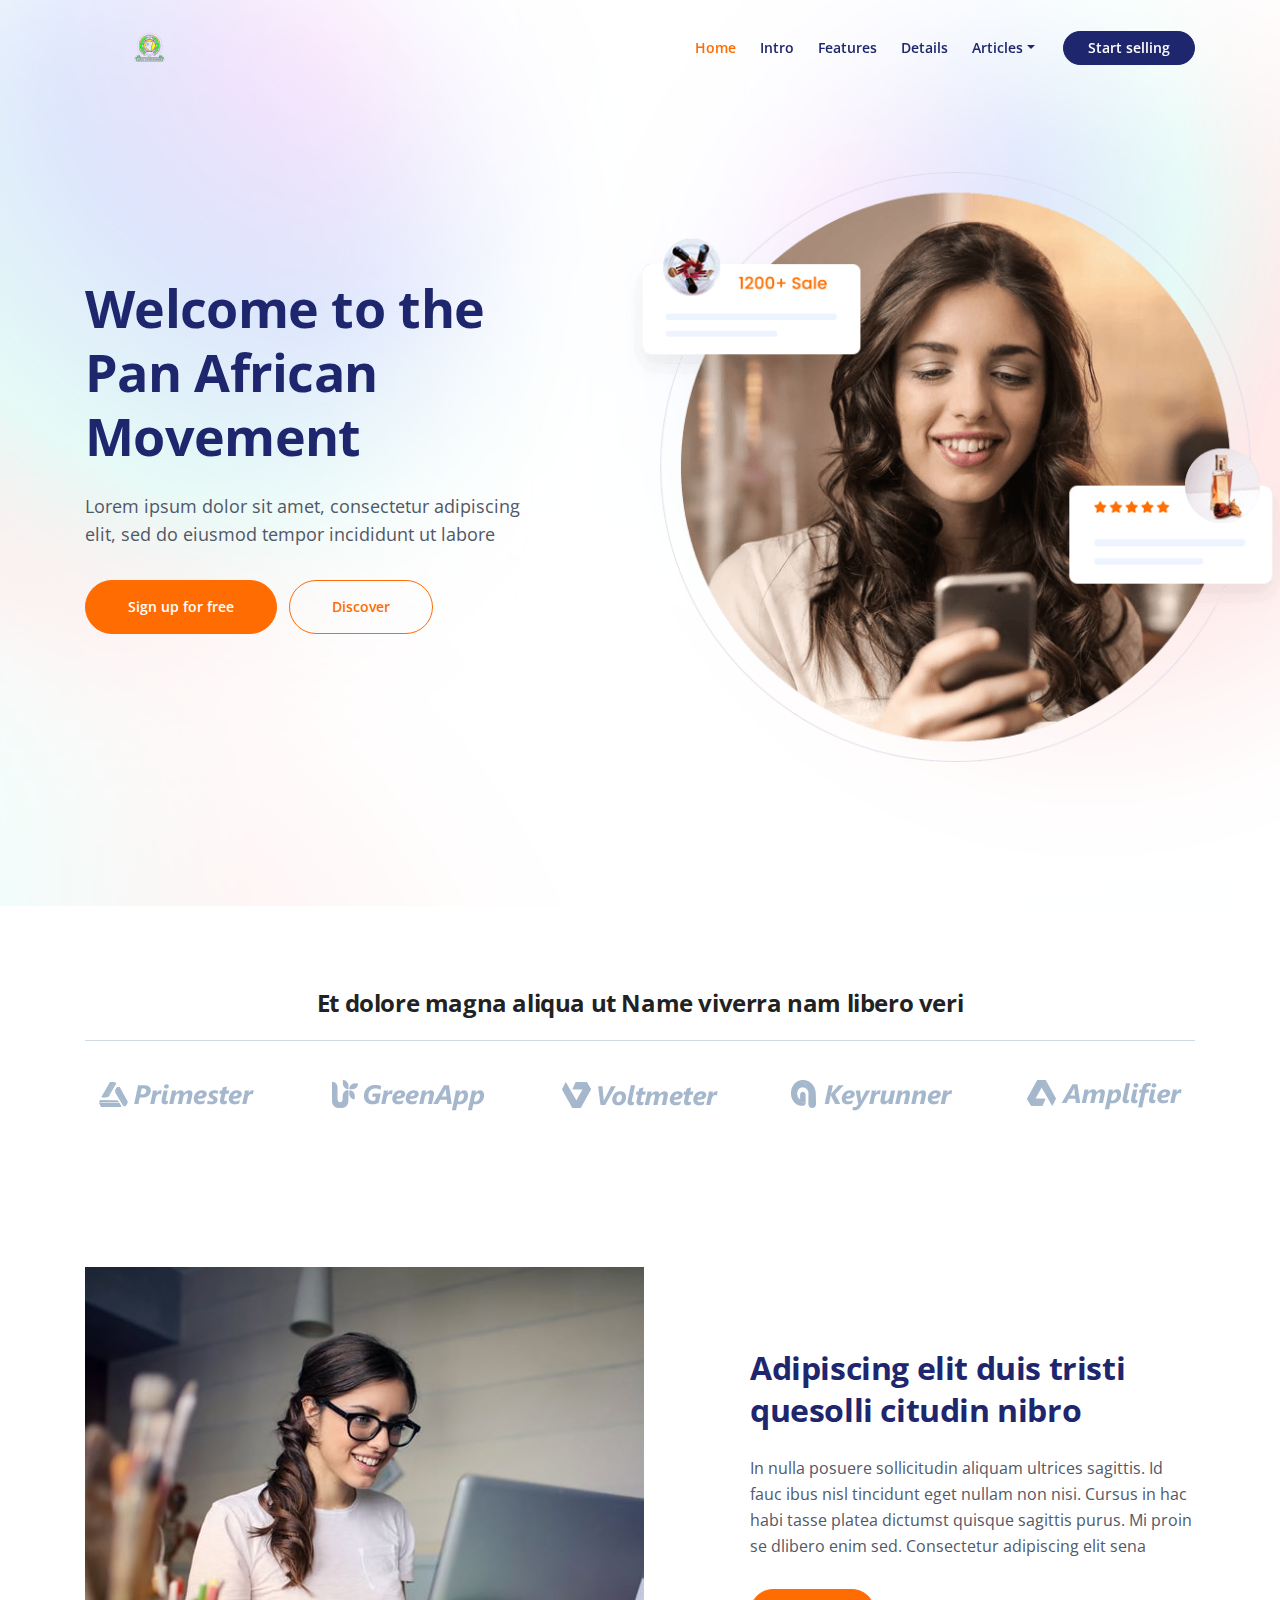
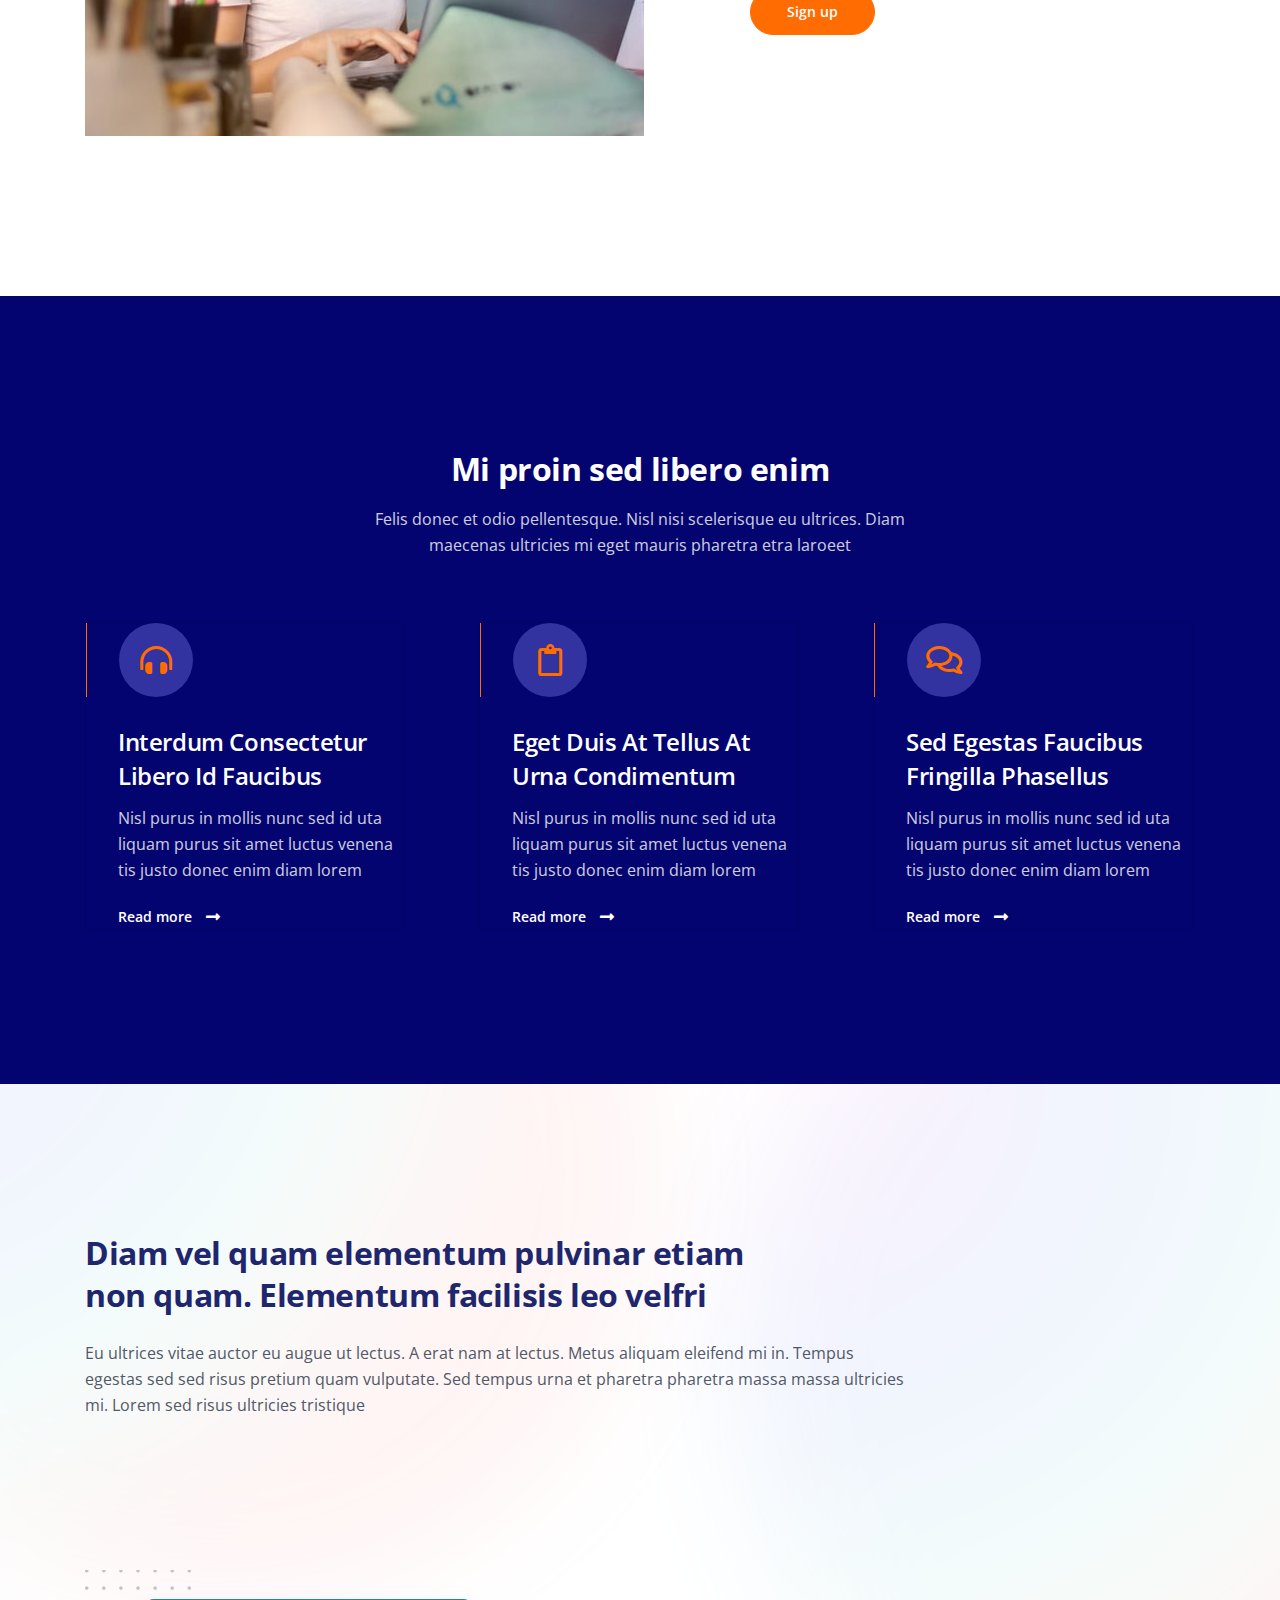
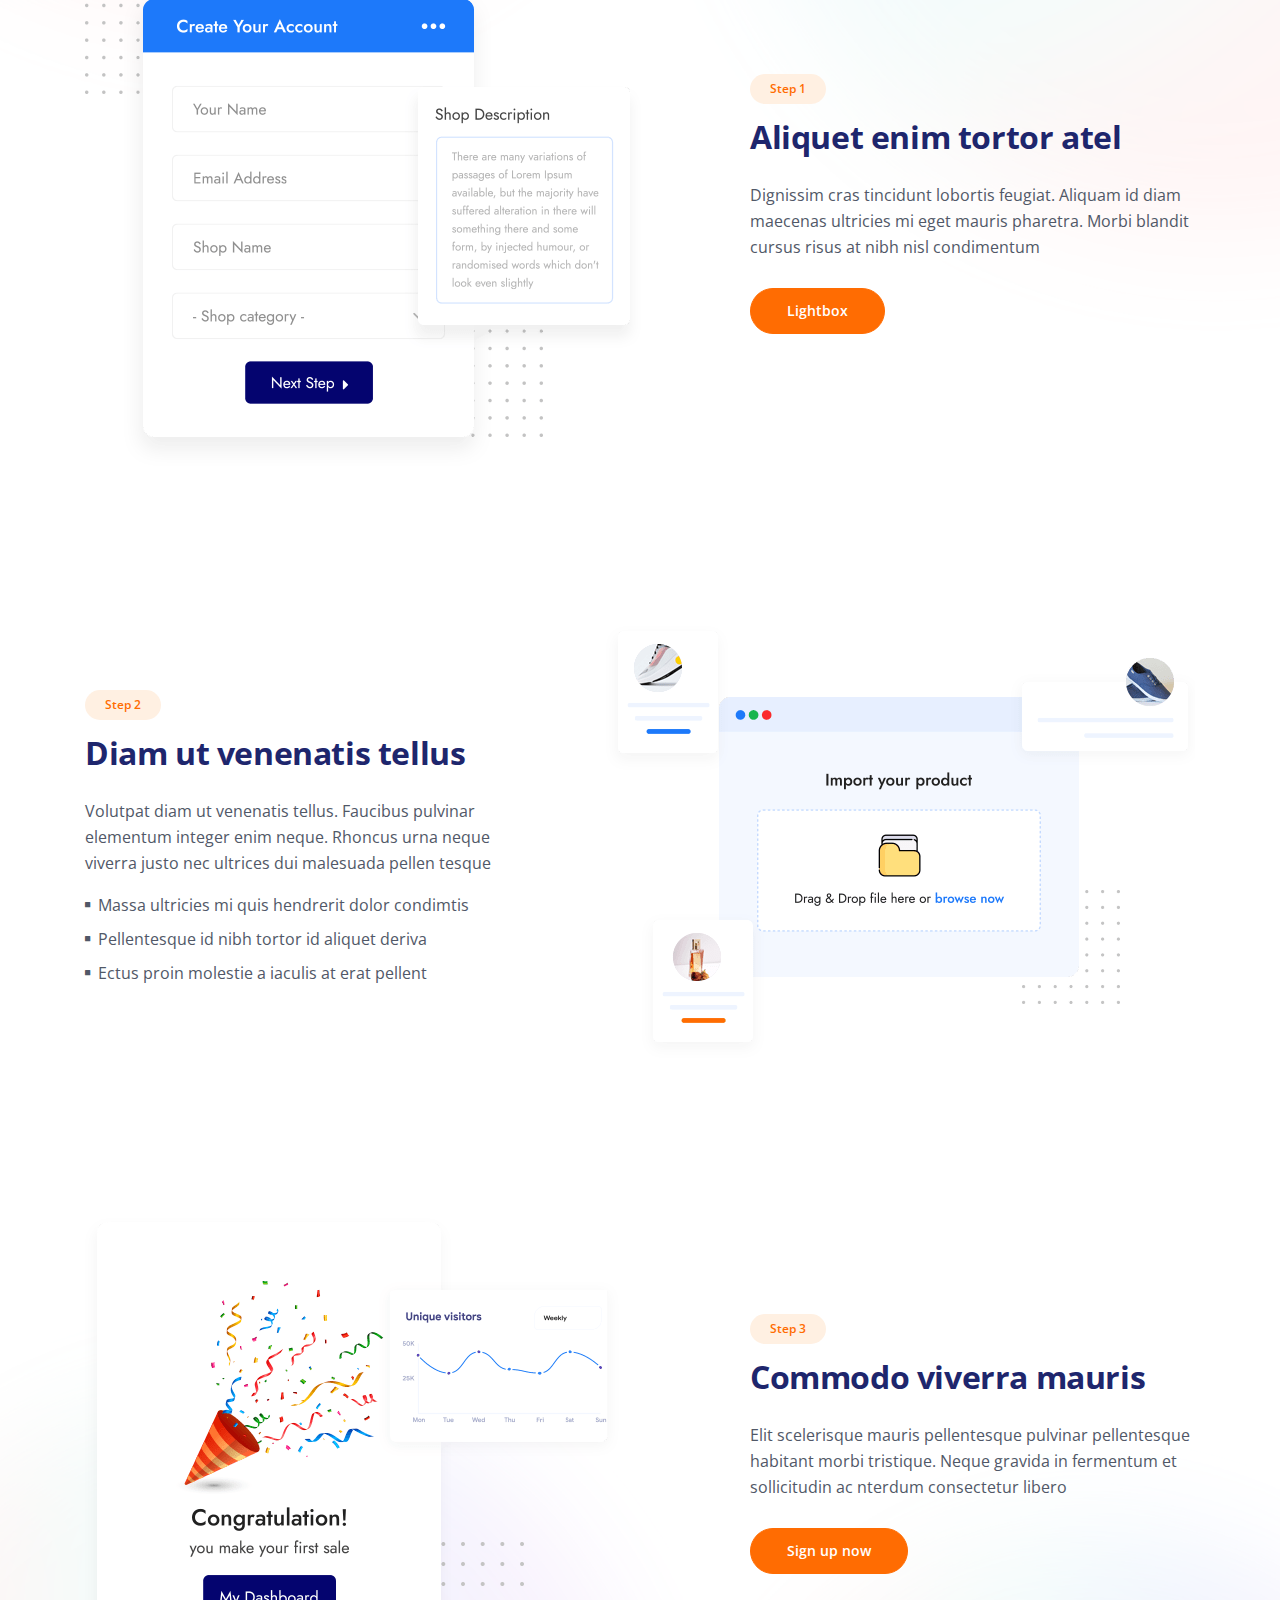
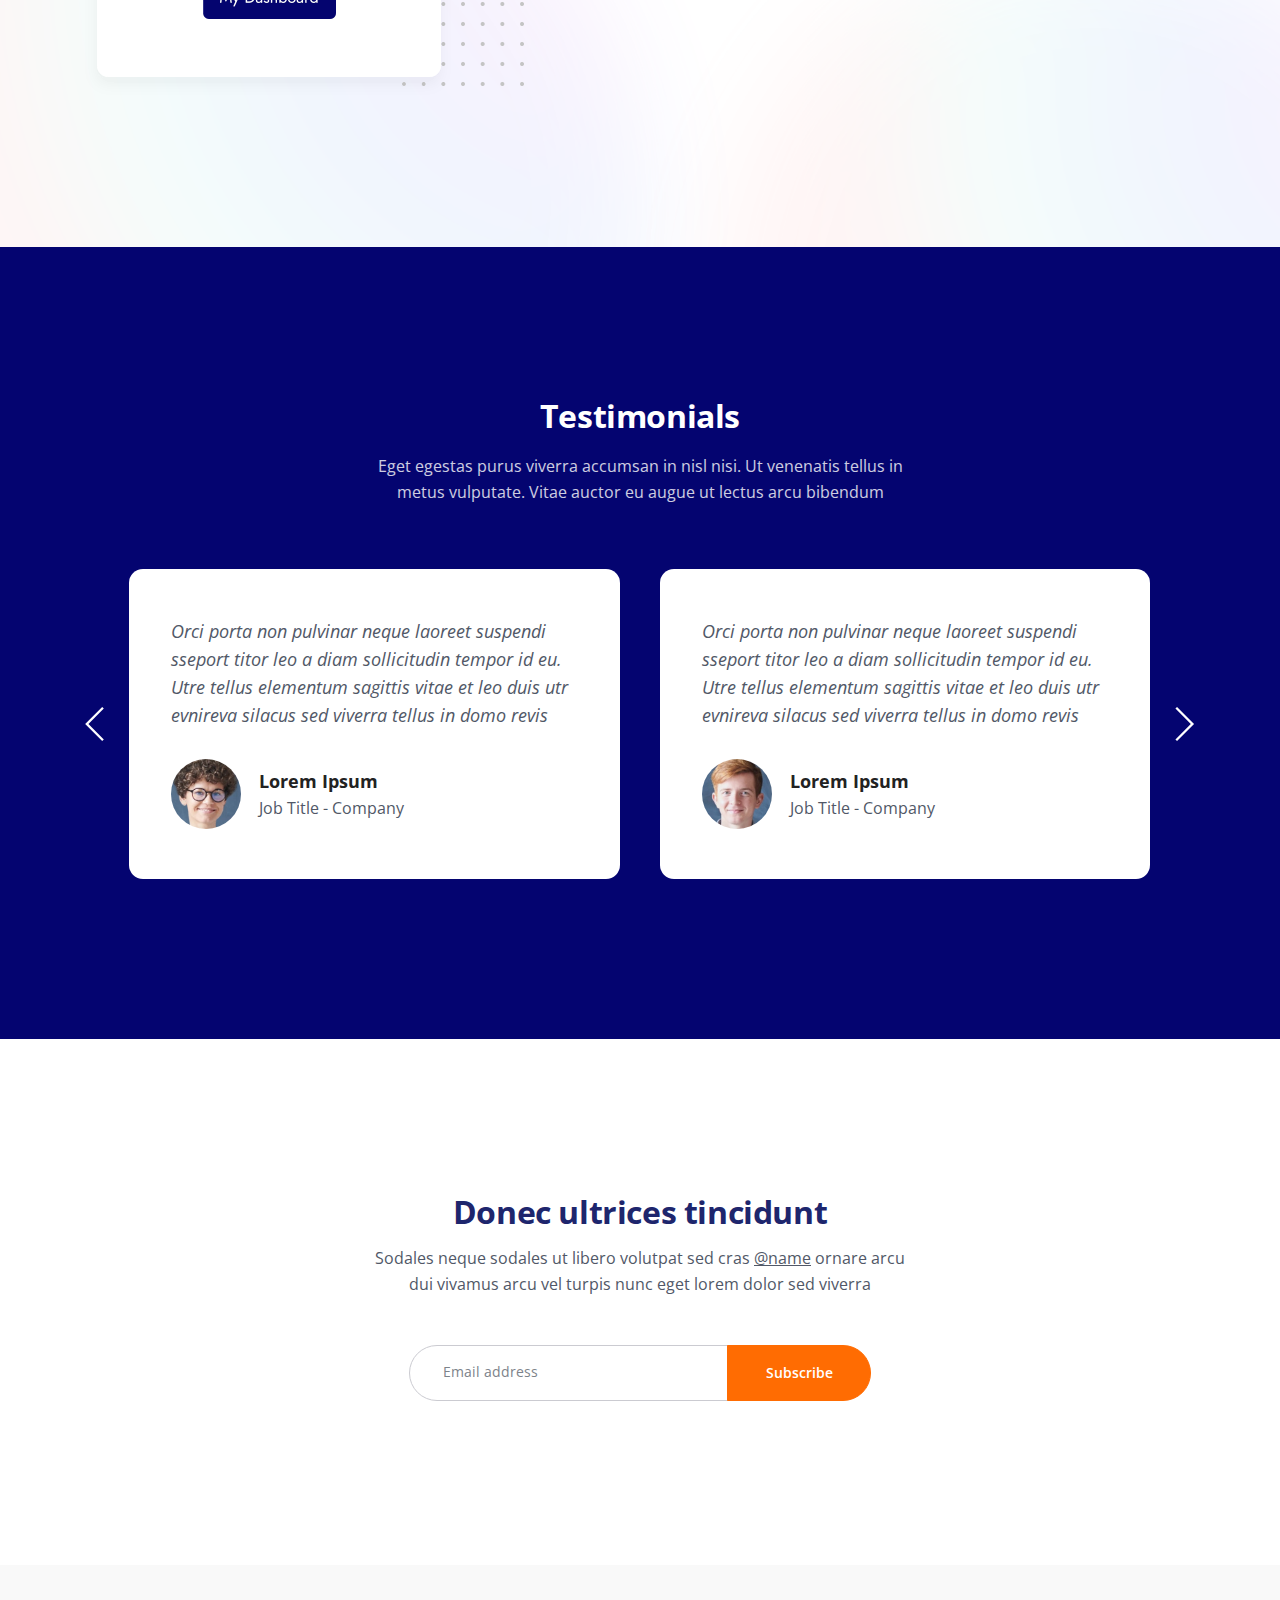
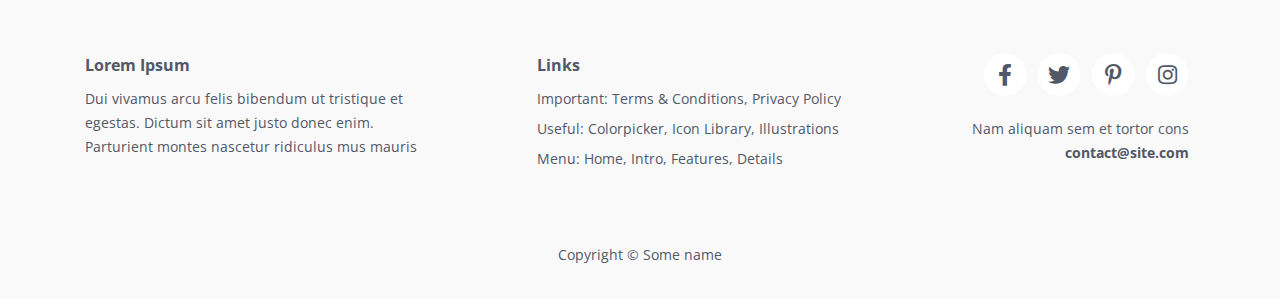
<file: index.html>
<!DOCTYPE html>
<html lang="en">
    <head>
        <meta charset="utf-8">
        <meta name="viewport" content="width=device-width, initial-scale=1, shrink-to-fit=no">
        
        <!-- SEO Meta Tags -->
        <meta name="description" content="Your description">
        <meta name="author" content="Pan African">

        <!-- OG Meta Tags to improve the way the post looks when you share the page on Facebook, Twitter, LinkedIn -->
        <meta property="og:site_name" content="" /> <!-- website name -->
        <meta property="og:site" content="" /> <!-- website link -->
        <meta property="og:title" content=""/> <!-- title shown in the actual shared post -->
        <meta property="og:description" content="" /> <!-- description shown in the actual shared post -->
        <meta property="og:image" content="" /> <!-- image link, make sure it's jpg -->
        <meta property="og:url" content="" /> <!-- where do you want your post to link to -->
        <meta name="twitter:card" content="summary_large_image"> <!-- to have large image post format in Twitter -->

        <!-- Webpage Title -->
        <title>Webpage Title</title>
        
        <!-- Styles -->
        <link href="https://fonts.googleapis.com/css2?family=Open+Sans:ital,wght@0,400;0,600;0,700;1,400;1,600&display=swap" rel="stylesheet">
        <link href="css/bootstrap.css" rel="stylesheet">
        <link href="css/fontawesome-all.css" rel="stylesheet">
        <link href="css/swiper.css" rel="stylesheet">
        <link href="css/magnific-popup.css" rel="stylesheet">
        <link href="css/styles.css" rel="stylesheet">
        
        <!-- Favicon  -->
        <link rel="icon" href="images/favicon.png">
    </head>
    <body data-spy="scroll" data-target=".fixed-top">
        
        <!-- Navigation -->
        <nav class="navbar navbar-expand-lg fixed-top navbar-light">
            <div class="container">
                
                <!-- Text Logo - Use this if you don't have a graphic logo -->
                <!-- <a class="navbar-brand logo-text page-scroll" href="index.html">Name</a> -->

                <!-- Image Logo -->
                <a class="navbar-brand logo-image" href="index.html"><img src="images/eac.svg" alt="alternative"></a> 

                <button class="navbar-toggler p-0 border-0" type="button" data-toggle="offcanvas">
                    <span class="navbar-toggler-icon"></span>
                </button>

                <div class="navbar-collapse offcanvas-collapse" id="navbarsExampleDefault">
                    <ul class="navbar-nav ml-auto">
                        <li class="nav-item">
                            <a class="nav-link page-scroll" href="#header">Home <span class="sr-only">(current)</span></a>
                        </li>
                        <li class="nav-item">
                            <a class="nav-link page-scroll" href="#intro">Intro</a>
                        </li>
                        <li class="nav-item">
                            <a class="nav-link page-scroll" href="#features">Features</a>
                        </li>
                        <li class="nav-item">
                            <a class="nav-link page-scroll" href="#details">Details</a>
                        </li>
                        <li class="nav-item dropdown">
                            <a class="nav-link dropdown-toggle" href="#" id="dropdown01" data-toggle="dropdown" aria-haspopup="true" aria-expanded="false">Articles</a>
                            <div class="dropdown-menu" aria-labelledby="dropdown01">
                                <a class="dropdown-item page-scroll" href="article.html">Article Details</a>
                                <div class="dropdown-divider"></div>
                                <a class="dropdown-item page-scroll" href="terms.html">Terms Conditions</a>
                                <div class="dropdown-divider"></div>
                                <a class="dropdown-item page-scroll" href="privacy.html">Privacy Policy</a>
                            </div>
                        </li>
                    </ul>
                    <span class="nav-item">
                        <a class="btn-solid-sm page-scroll" href="sign-up.html">Start selling</a>
                    </span>
                </div> <!-- end of navbar-collapse -->
            </div> <!-- end of container -->
        </nav> <!-- end of navbar -->
        <!-- end of navigation -->


        <!-- Header -->
        <header id="header" class="header">
            <div class="container">
                <div class="row">
                    <div class="col-lg-5">
                        <div class="text-container">
                            <h1 class="h1-large">Welcome to the Pan African Movement</h1>
                            <p class="p-large">Lorem ipsum dolor sit amet, consectetur adipiscing elit, sed do eiusmod tempor incididunt ut labore</p>
                            <a class="btn-solid-lg" href="sign-up.html">Sign up for free</a>
                            <a class="btn-outline-lg page-scroll" href="#intro">Discover</a>
                        </div> <!-- end of text-container -->
                    </div> <!-- end of col -->
                    <div class="col-lg-7">
                        <div class="image-container">
                            <img class="img-fluid" src="images/header.png" alt="alternative">
                        </div> <!-- end of image-container -->
                    </div> <!-- end of col -->
                </div> <!-- end of row -->
            </div> <!-- end of container -->
        </header> <!-- end of header -->
        <!-- end of header -->


        <!-- Customers -->
        <div class="slider-1">
            <div class="container">
                <div class="row">
                    <div class="col-lg-12">
                        <h4>Et dolore magna aliqua ut <span>Name</span> viverra nam libero veri</h4>
                        <hr class="section-divider">

                        <!-- Image Slider -->
                        <div class="slider-container">
                            <div class="swiper-container image-slider">
                                <div class="swiper-wrapper">
                                    <div class="swiper-slide">
                                        <img class="img-fluid" src="images/customer-logo-1.png" alt="alternative">
                                    </div>
                                    <div class="swiper-slide">
                                        <img class="img-fluid" src="images/customer-logo-2.png" alt="alternative">
                                    </div>
                                    <div class="swiper-slide">
                                        <img class="img-fluid" src="images/customer-logo-3.png" alt="alternative">
                                    </div>
                                    <div class="swiper-slide">
                                        <img class="img-fluid" src="images/customer-logo-4.png" alt="alternative">
                                    </div>
                                    <div class="swiper-slide">
                                        <img class="img-fluid" src="images/customer-logo-5.png" alt="alternative">
                                    </div>
                                    <div class="swiper-slide">
                                        <img class="img-fluid" src="images/customer-logo-6.png" alt="alternative">
                                    </div>
                                </div> <!-- end of swiper-wrapper -->
                            </div> <!-- end of swiper container -->
                        </div> <!-- end of slider-container -->
                        <!-- end of image slider -->

                    </div> <!-- end of col -->
                </div> <!-- end of row -->
            </div> <!-- end of container -->
        </div> <!-- end of slider-1 -->
        <!-- end of customers -->


        <!-- Introduction -->
        <div id="intro" class="basic-1">
            <div class="container">
                <div class="row">
                    <div class="col-lg-7">
                        <img class="img-fluid" src="images/introduction.jpg" alt="alternative">
                    </div> <!-- end of col -->
                    <div class="col-lg-5">
                        <div class="text-container">
                            <h2>Adipiscing elit duis tristi quesolli citudin nibro</h2>
                            <p>In nulla posuere sollicitudin aliquam ultrices sagittis. Id fauc ibus nisl tincidunt eget nullam non nisi. Cursus in hac habi tasse platea dictumst quisque sagittis purus. Mi proin se dlibero enim sed. Consectetur adipiscing elit sena</p>
                            <a class="btn-solid-reg" href="sign-up.html">Sign up</a>
                        </div> <!-- end of text-container -->
                    </div> <!-- end of col -->
                </div> <!-- end of row -->
            </div> <!-- end of container -->
        </div> <!-- end of basic-1 -->
        <!-- end of introduction -->


        <!-- Features -->
        <div id="features" class="cards-1">
            <div class="container">
                <div class="row">
                    <div class="col-lg-12">
                        <h2 class="h2-heading">Mi proin sed libero enim</h2>
                        <p class="p-heading">Felis donec et odio pellentesque. Nisl nisi scelerisque eu ultrices. Diam maecenas ultricies mi eget mauris pharetra etra laroeet </p>
                    </div> <!-- end of col -->
                </div> <!-- end of row -->
                <div class="row">
                    <div class="col-lg-12">
                        
                        <!-- Card -->
                        <div class="card">
                            <div class="card-icon-wrapper">
                                <div class="card-icon">
                                    <span class="fas fa-headphones-alt green"></span>
                                </div>
                            </div>
                            <div class="card-body">
                                <h4 class="card-title">Interdum Consectetur Libero Id Faucibus</h4>
                                <p>Nisl purus in mollis nunc sed id uta liquam purus sit amet luctus venena tis justo donec enim diam lorem</p>
                                <a class="read-more no-line" href="article.html">Read more <span class="fas fa-long-arrow-alt-right"></span></a>
                            </div>
                        </div>
                        <!-- end of card -->

                        <!-- Card -->
                        <div class="card">
                            <div class="card-icon-wrapper">
                                <div class="card-icon">
                                    <span class="far fa-clipboard blue"></span>
                                </div>
                            </div>
                            <div class="card-body">
                                <h4 class="card-title">Eget Duis At Tellus At Urna Condimentum</h4>
                                <p>Nisl purus in mollis nunc sed id uta liquam purus sit amet luctus venena tis justo donec enim diam lorem</p>
                                <a class="read-more no-line" href="article.html">Read more <span class="fas fa-long-arrow-alt-right"></span></a>
                            </div>
                        </div>
                        <!-- end of card -->

                        <!-- Card -->
                        <div class="card">
                            <div class="card-icon-wrapper">
                                <div class="card-icon">
                                    <span class="far fa-comments purple"></span>
                                </div>
                            </div>
                            <div class="card-body">
                                <h4 class="card-title">Sed Egestas Faucibus Fringilla Phasellus</h4>
                                <p>Nisl purus in mollis nunc sed id uta liquam purus sit amet luctus venena tis justo donec enim diam lorem</p>
                                <a class="read-more no-line" href="article.html">Read more <span class="fas fa-long-arrow-alt-right"></span></a>
                            </div>
                        </div>
                        <!-- end of card -->

                    </div> <!-- end of col -->
                </div> <!-- end of row -->
            </div> <!-- end of container -->
        </div> <!-- end of cards-1 -->
        <!-- end of features -->


        <!-- Details 1 -->
        <div id="details" class="basic-2">
            <div class="container">
                <div class="row">
                    <div class="col-lg-9">
                        <div class="intro">
                            <h2>Diam vel quam elementum pulvinar etiam non quam. Elementum facilisis leo velfri</h2>
                            <p>Eu ultrices vitae auctor eu augue ut lectus. A erat nam at lectus. Metus aliquam eleifend mi in. Tempus egestas sed sed risus pretium quam vulputate. Sed tempus urna et pharetra pharetra massa massa ultricies mi. Lorem sed risus ultricies tristique</p>
                        </div> <!-- end of intro -->
                    </div> <!-- end of col -->
                </div> <!-- end of row -->
                <div class="row">
                    <div class="col-lg-7">
                        <div class="image-container">
                            <img class="img-fluid" src="images/details-1.png" alt="alternative">
                        </div> <!-- end of image-container -->
                    </div> <!-- end of col -->
                    <div class="col-lg-5">
                        <div class="text-container">
                            <div class="section-title">Step 1</div>
                            <h2>Aliquet enim tortor atel</h2>
                            <p>Dignissim cras tincidunt lobortis feugiat. Aliquam id diam maecenas ultricies mi eget mauris pharetra. Morbi blandit cursus risus at nibh nisl condimentum</p>
                            <a class="btn-solid-reg popup-with-move-anim" href="#details-lightbox">Lightbox</a>
                        </div> <!-- end of text-container -->
                    </div> <!-- end of col -->
                </div> <!-- end of row -->
            </div> <!-- end of container -->
        </div> <!-- end of basic-2 -->
        <!-- end of details 1 -->


        <!-- Details Lightbox -->
        <!-- Lightbox -->
        <div id="details-lightbox" class="lightbox-basic zoom-anim-dialog mfp-hide">
            <div class="row">
                <button title="Close (Esc)" type="button" class="mfp-close x-button">×</button>
                <div class="col-lg-8">
                    <div class="image-container">
                        <img class="img-fluid" src="images/details-lightbox.jpg" alt="alternative">
                    </div> <!-- end of image-container -->
                </div> <!-- end of col -->
                <div class="col-lg-4">
                    <h3>Lorem Ipsum</h3>
                    <hr>
                    <p>A iaculis at erat pellentesque adipiscing. Nunc sed blandit libero volutpat sed cras. Egestas purus viverra.</p>
                    <h4>Molestie Nunco</h4>
                    <p>Leo vel fringilla est ullamcorper. Risus com modo viverra maecenas accumsan lacus. Fringilla ut morbi tincidunt augue inter</p>
                    <ul class="list-unstyled li-space-lg">
                        <li class="media">
                            <i class="fas fa-chevron-right"></i><div class="media-body">Imperdiet massa tincidunt nunc pulv</div>
                        </li>
                        <li class="media">
                            <i class="fas fa-chevron-right"></i><div class="media-body">Ut tortor pretium viverra suspendi</div>
                        </li>
                        <li class="media">
                            <i class="fas fa-chevron-right"></i><div class="media-body">Pulvinar sapien et ligula ullamcor</div>
                        </li>
                        <li class="media">
                            <i class="fas fa-chevron-right"></i><div class="media-body">Malesuada proin libero nunc sceler</div>
                        </li>
                        <li class="media">
                            <i class="fas fa-chevron-right"></i><div class="media-body">Purus semper eget duis at tellus at</div>
                        </li>
                    </ul>
                    <a class="btn-solid-reg mfp-close page-scroll" href="sign-up.html">Sign Up</a> <button class="btn-outline-reg mfp-close as-button" type="button">Back</button>
                </div> <!-- end of col -->
            </div> <!-- end of row -->
        </div> <!-- end of lightbox-basic -->
        <!-- end of lightbox -->
        <!-- end of details lightbox -->


        <!-- Details 2 -->
        <div class="basic-3">
            <div class="container">
                <div class="row">
                    <div class="col-lg-5">
                        <div class="text-container">
                            <div class="section-title">Step 2</div>
                            <h2>Diam ut venenatis tellus</h2>
                            <p>Volutpat diam ut venenatis tellus. Faucibus pulvinar elementum integer enim neque. Rhoncus urna neque viverra justo nec ultrices dui malesuada pellen tesque</p>
                            <ul class="list-unstyled li-space-lg">
                                <li class="media">
                                    <i class="fas fa-square"></i>
                                    <div class="media-body">Massa ultricies mi quis hendrerit dolor condimtis</div>
                                </li>
                                <li class="media">
                                    <i class="fas fa-square"></i>
                                    <div class="media-body">Pellentesque id nibh tortor id aliquet deriva</div>
                                </li>
                                <li class="media">
                                    <i class="fas fa-square"></i>
                                    <div class="media-body">Ectus proin molestie a iaculis at erat pellent</div>
                                </li>
                            </ul>
                        </div> <!-- end of text-container -->
                    </div> <!-- end of col -->
                    <div class="col-lg-7">
                        <div class="image-container">
                            <img class="img-fluid" src="images/details-2.png" alt="alternative">
                        </div> <!-- end of image-container -->
                    </div> <!-- end of col -->
                </div> <!-- end of row -->
            </div> <!-- end of container -->
        </div> <!-- end of basic-3 -->
        <!-- end of details 2 -->


        <!-- Details 3 -->
        <div class="basic-4">
            <div class="container">
                <div class="row">
                    <div class="col-lg-7">
                        <div class="image-container">
                            <img class="img-fluid" src="images/details-3.png" alt="alternative">
                        </div> <!-- end of image-container -->
                    </div> <!-- end of col -->
                    <div class="col-lg-5">
                        <div class="text-container">
                            <div class="section-title">Step 3</div>
                            <h2>Commodo viverra mauris</h2>
                            <p>Elit scelerisque mauris pellentesque pulvinar pellentesque habitant morbi tristique. Neque gravida in fermentum et sollicitudin ac nterdum consectetur libero</p>
                            <a class="btn-solid-reg" href="sign-up.html">Sign up now</a>
                        </div> <!-- end of text-container -->
                    </div> <!-- end of col -->
                </div> <!-- end of row -->
            </div> <!-- end of container -->
        </div> <!-- end of basic-4 -->
        <!-- end of details 3 -->


        <!-- Testimonials -->
        <div class="slider-2">
            <div class="container">
                <div class="row">
                    <div class="col-lg-12">
                        <h2 class="h2-heading">Testimonials</h2>
                        <p class="p-heading">Eget egestas purus viverra accumsan in nisl nisi. Ut venenatis tellus in metus vulputate. Vitae auctor eu augue ut lectus arcu bibendum</p>
                    </div> <!-- end of col -->
                </div> <!-- end of row -->
                <div class="row">
                    <div class="col-lg-12">

                        <!-- Card Slider -->
                        <div class="slider-container">
                            <div class="swiper-container card-slider">
                                <div class="swiper-wrapper">
                                    
                                    <!-- Slide -->
                                    <div class="swiper-slide">
                                        <div class="card">
                                            <div class="card-body">
                                                <p class="testimonial-text">Orci porta non pulvinar neque laoreet suspendi sseport titor leo a diam sollicitudin tempor id eu. Utre tellus elementum sagittis vitae et leo duis utr evnireva silacus sed viverra tellus in domo revis</p>
                                                <div class="details">
                                                    <img class="testimonial-image" src="images/testimonial-1.jpg" alt="alternative">
                                                    <div class="text">
                                                        <div class="testimonial-author">Lorem Ipsum</div>
                                                        <div class="occupation">Job Title - Company</div>
                                                    </div> <!-- end of text -->
                                                </div> <!-- end of details -->
                                            </div>
                                        </div> 
                                    </div> <!-- end of swiper-slide -->
                                    <!-- end of slide -->

                                    <!-- Slide -->
                                    <div class="swiper-slide">
                                        <div class="card">
                                            <div class="card-body">
                                                <p class="testimonial-text">Orci porta non pulvinar neque laoreet suspendi sseport titor leo a diam sollicitudin tempor id eu. Utre tellus elementum sagittis vitae et leo duis utr evnireva silacus sed viverra tellus in domo revis</p>
                                                <div class="details">
                                                    <img class="testimonial-image" src="images/testimonial-2.jpg" alt="alternative">
                                                    <div class="text">
                                                        <div class="testimonial-author">Lorem Ipsum</div>
                                                        <div class="occupation">Job Title - Company</div>
                                                    </div> <!-- end of text -->
                                                </div> <!-- end of details -->
                                            </div>
                                        </div> 
                                    </div> <!-- end of swiper-slide -->
                                    <!-- end of slide -->

                                    <!-- Slide -->
                                    <div class="swiper-slide">
                                        <div class="card">
                                            <div class="card-body">
                                                <p class="testimonial-text">Orci porta non pulvinar neque laoreet suspendi sseport titor leo a diam sollicitudin tempor id eu. Utre tellus elementum sagittis vitae et leo duis utr evnireva silacus sed viverra tellus in domo revis</p>
                                                <div class="details">
                                                    <img class="testimonial-image" src="images/testimonial-3.jpg" alt="alternative">
                                                    <div class="text">
                                                        <div class="testimonial-author">Lorem Ipsum</div>
                                                        <div class="occupation">Job Title - Company</div>
                                                    </div> <!-- end of text -->
                                                </div> <!-- end of details -->
                                            </div>
                                        </div> 
                                    </div> <!-- end of swiper-slide -->
                                    <!-- end of slide -->

                                    <!-- Slide -->
                                    <div class="swiper-slide">
                                        <div class="card">
                                            <div class="card-body">
                                                <p class="testimonial-text">Orci porta non pulvinar neque laoreet suspendi sseport titor leo a diam sollicitudin tempor id eu. Utre tellus elementum sagittis vitae et leo duis utr evnireva silacus sed viverra tellus in domo revis</p>
                                                <div class="details">
                                                    <img class="testimonial-image" src="images/testimonial-4.jpg" alt="alternative">
                                                    <div class="text">
                                                        <div class="testimonial-author">Lorem Ipsum</div>
                                                        <div class="occupation">Job Title - Company</div>
                                                    </div> <!-- end of text -->
                                                </div> <!-- end of details -->
                                            </div>
                                        </div> 
                                    </div> <!-- end of swiper-slide -->
                                    <!-- end of slide -->

                                    <!-- Slide -->
                                    <div class="swiper-slide">
                                        <div class="card">
                                            <div class="card-body">
                                                <p class="testimonial-text">Orci porta non pulvinar neque laoreet suspendi sseport titor leo a diam sollicitudin tempor id eu. Utre tellus elementum sagittis vitae et leo duis utr evnireva silacus sed viverra tellus in domo revis</p>
                                                <div class="details">
                                                    <img class="testimonial-image" src="images/testimonial-5.jpg" alt="alternative">
                                                    <div class="text">
                                                        <div class="testimonial-author">Lorem Ipsum</div>
                                                        <div class="occupation">Job Title - Company</div>
                                                    </div> <!-- end of text -->
                                                </div> <!-- end of details -->
                                            </div>
                                        </div> 
                                    </div> <!-- end of swiper-slide -->
                                    <!-- end of slide -->

                                    <!-- Slide -->
                                    <div class="swiper-slide">
                                        <div class="card">
                                            <div class="card-body">
                                                <p class="testimonial-text">Orci porta non pulvinar neque laoreet suspendi sseport titor leo a diam sollicitudin tempor id eu. Utre tellus elementum sagittis vitae et leo duis utr evnireva silacus sed viverra tellus in domo revis</p>
                                                <div class="details">
                                                    <img class="testimonial-image" src="images/testimonial-6.jpg" alt="alternative">
                                                    <div class="text">
                                                        <div class="testimonial-author">Lorem Ipsum</div>
                                                        <div class="occupation">Job Title - Company</div>
                                                    </div> <!-- end of text -->
                                                </div> <!-- end of details -->
                                            </div>
                                        </div> 
                                    </div> <!-- end of swiper-slide -->
                                    <!-- end of slide -->
            
                                </div> <!-- end of swiper-wrapper -->
            
                                <!-- Add Arrows -->
                                <div class="swiper-button-next"></div>
                                <div class="swiper-button-prev"></div>
                                <!-- end of add arrows -->
            
                            </div> <!-- end of swiper-container -->
                        </div> <!-- end of slider-container -->
                        <!-- end of card slider -->

                    </div> <!-- end of col -->
                </div> <!-- end of row -->
            </div> <!-- end of container -->
        </div> <!-- end of slider-2 -->
        <!-- end of testimonials -->


        <!-- Newsletter -->
        <div class="form-1">
            <div class="container">
                <div class="row">
                    <div class="col-lg-12">
                        <h2 class="h2-heading">Donec ultrices tincidunt</h2>
                        <p class="p-heading">Sodales neque sodales ut libero volutpat sed cras <a href="#your-link">@name</a> ornare arcu dui vivamus arcu vel turpis nunc eget lorem dolor sed viverra</p>
                    </div> <!-- end of col -->
                </div> <!-- end of row -->
                <div class="row">
                    <div class="col-lg-12">
                        
                        <!-- Newsletter Form -->
                        <form>
                            <div class="form-group mail">
                                <input type="email" class="form-control-input" id="nemail" required>
                                <label class="label-control" for="nemail">Email address</label>
                                <div class="help-block with-errors"></div>
                            </div>
                            <div class="form-group">
                                <button type="submit" class="form-control-submit-button">Subscribe</button>
                            </div>
                            <div class="form-message">
                                <div id="nmsgSubmit" class="h3 text-center hidden"></div>
                            </div>
                        </form>
                        <!-- end of newsletter form -->
                        
                    </div> <!-- end of col -->
                </div> <!-- end of row -->
            </div> <!-- end of container -->
        </div> <!-- end of form-1 -->
        <!-- end of newsletter -->


        <!-- Footer -->
        <div class="footer">
            <div class="container">
                <div class="row">
                    <div class="col-lg-12">
                        <div class="footer-col first">
                            <h6>Lorem Ipsum</h6>
                            <p class="p-small">Dui vivamus arcu felis bibendum ut tristique et egestas. Dictum sit amet justo donec enim. Parturient montes nascetur ridiculus mus mauris</p>
                        </div> <!-- end of footer-col -->
                        <div class="footer-col second">
                            <h6>Links</h6>
                            <ul class="list-unstyled li-space-lg p-small">
                                <li>Important: <a href="terms.html">Terms & Conditions</a>, <a href="privacy.html">Privacy Policy</a></li>
                                <li>Useful: <a href="#">Colorpicker</a>, <a href="#">Icon Library</a>, <a href="#">Illustrations</a></li>
                                <li>Menu: <a class="page-scroll" href="#header">Home</a>, <a class="page-scroll" href="#intro">Intro</a>, <a class="page-scroll" href="#features">Features</a>, <a class="page-scroll" href="#details">Details</a></li>
                            </ul>
                        </div> <!-- end of footer-col -->
                        <div class="footer-col third">
                            <span class="fa-stack">
                                <a href="#your-link">
                                    <i class="fas fa-circle fa-stack-2x"></i>
                                    <i class="fab fa-facebook-f fa-stack-1x"></i>
                                </a>
                            </span>
                            <span class="fa-stack">
                                <a href="#your-link">
                                    <i class="fas fa-circle fa-stack-2x"></i>
                                    <i class="fab fa-twitter fa-stack-1x"></i>
                                </a>
                            </span>
                            <span class="fa-stack">
                                <a href="#your-link">
                                    <i class="fas fa-circle fa-stack-2x"></i>
                                    <i class="fab fa-pinterest-p fa-stack-1x"></i>
                                </a>
                            </span>
                            <span class="fa-stack">
                                <a href="#your-link">
                                    <i class="fas fa-circle fa-stack-2x"></i>
                                    <i class="fab fa-instagram fa-stack-1x"></i>
                                </a>
                            </span>
                            <p class="p-small">Nam aliquam sem et tortor cons <a href="mailto:contact@site.com"><strong>contact@site.com</strong></a></p>
                        </div> <!-- end of footer-col -->
                    </div> <!-- end of col -->
                </div> <!-- end of row -->
            </div> <!-- end of container -->
        </div> <!-- end of footer -->  
        <!-- end of footer -->


        <!-- Copyright -->
        <div class="copyright">
            <div class="container">
                <div class="row">
                    <div class="col-lg-12">
                        <p class="p-small">Copyright © Some name</p>
                    </div> <!-- end of col -->
                </div> <!-- enf of row -->
            </div> <!-- end of container -->
        </div> <!-- end of copyright --> 
        <!-- end of copyright -->
        
            
        <!-- Scripts -->
        <script src="js/jquery.min.js"></script> <!-- jQuery for Bootstrap's JavaScript plugins -->
        <script src="js/bootstrap.min.js"></script> <!-- Bootstrap framework -->
        <script src="js/jquery.easing.min.js"></script> <!-- jQuery Easing for smooth scrolling between anchors -->
        <script src="js/jquery.magnific-popup.js"></script> <!-- Magnific Popup for lightboxes -->
        <script src="js/swiper.min.js"></script> <!-- Swiper for image and text sliders -->
        <script src="js/scripts.js"></script> <!-- Custom scripts -->
    </body>
</html>
</file>
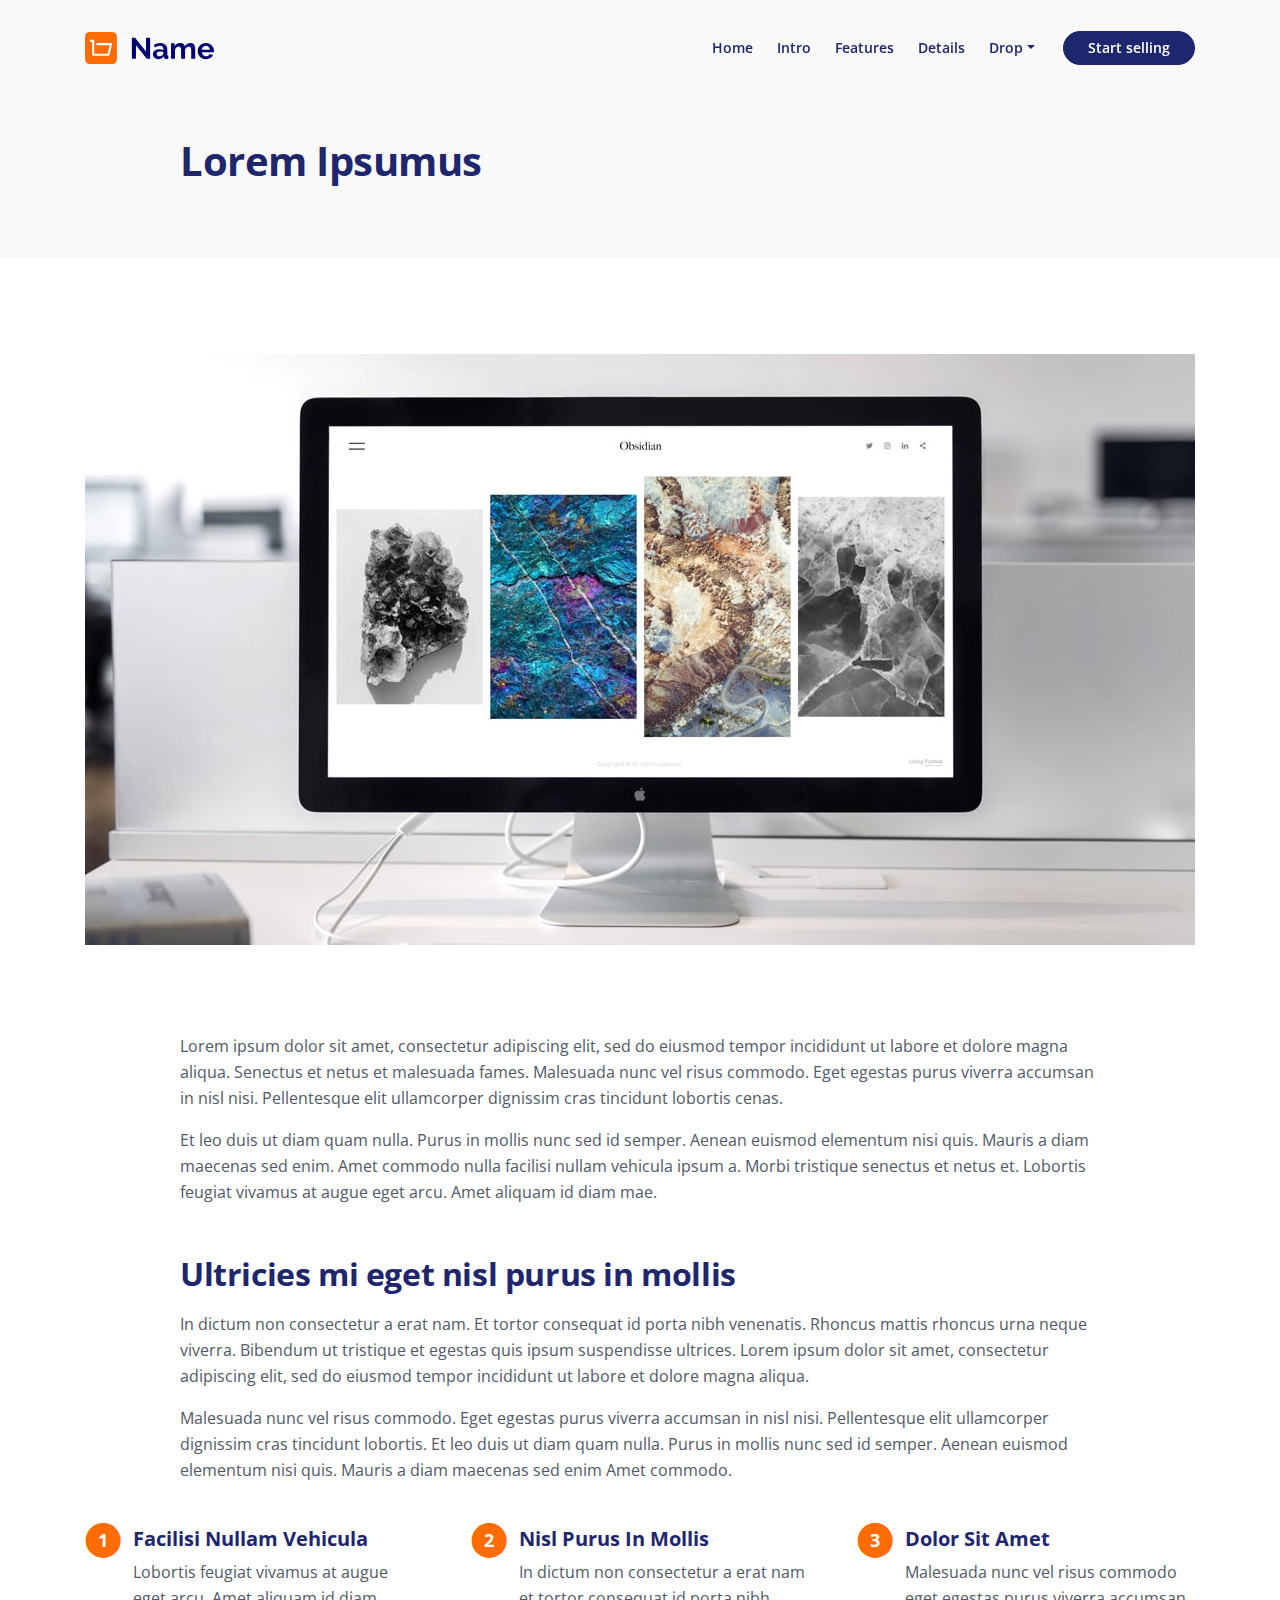
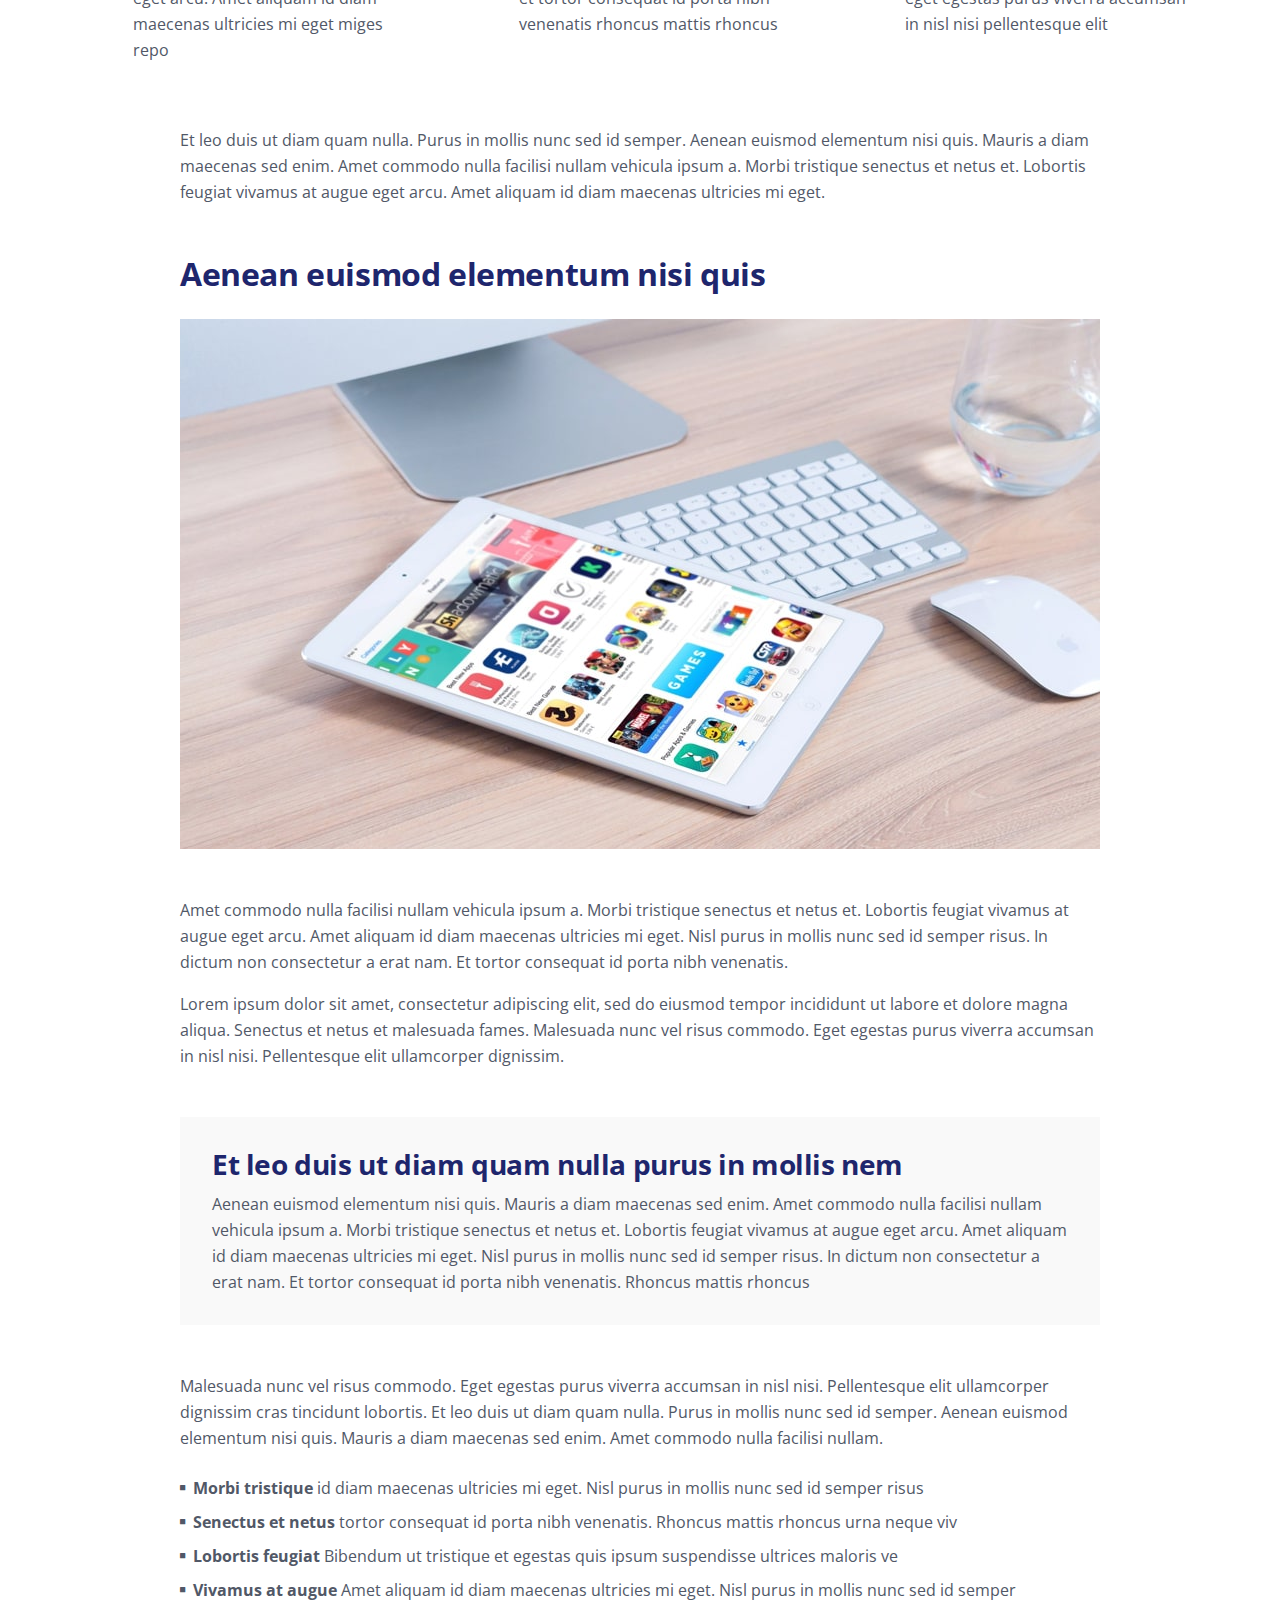
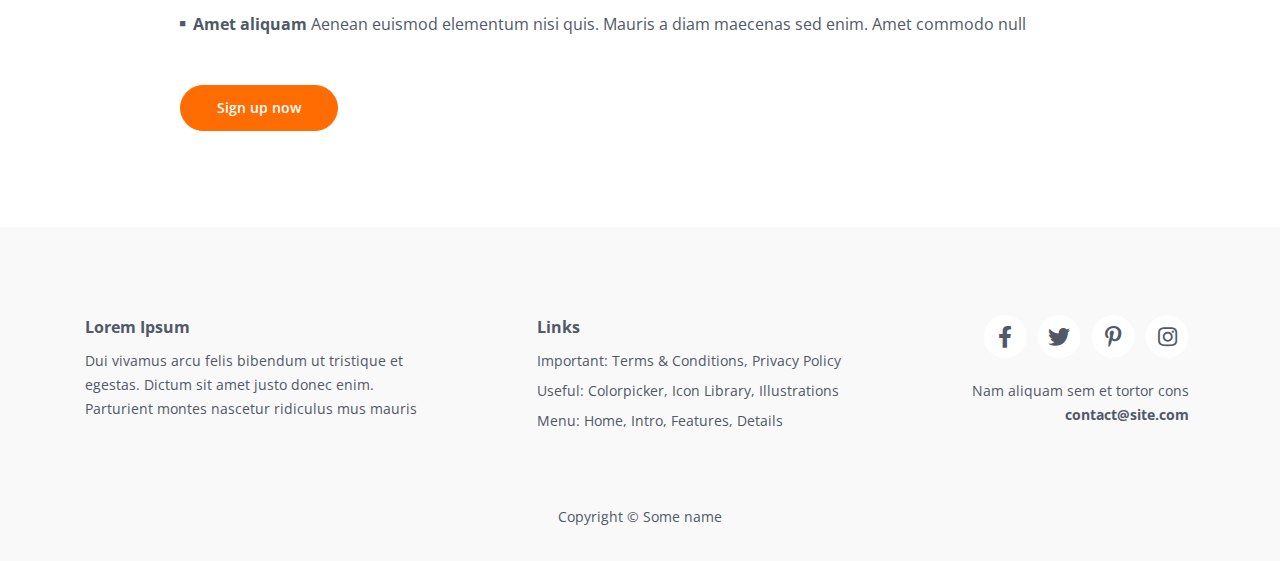
<file: article.html>
<!DOCTYPE html>
<html lang="en">
    <head>
        <meta charset="utf-8">
        <meta name="viewport" content="width=device-width, initial-scale=1, shrink-to-fit=no">
        
        <!-- SEO Meta Tags -->
        <meta name="description" content="Your description">
        <meta name="author" content="Your name">

        <!-- OG Meta Tags to improve the way the post looks when you share the page on Facebook, Twitter, LinkedIn -->
        <meta property="og:site_name" content="" /> <!-- website name -->
        <meta property="og:site" content="" /> <!-- website link -->
        <meta property="og:title" content=""/> <!-- title shown in the actual shared post -->
        <meta property="og:description" content="" /> <!-- description shown in the actual shared post -->
        <meta property="og:image" content="" /> <!-- image link, make sure it's jpg -->
        <meta property="og:url" content="" /> <!-- where do you want your post to link to -->
        <meta name="twitter:card" content="summary_large_image"> <!-- to have large image post format in Twitter -->

        <!-- Webpage Title -->
        <title>Article Details</title>
        
        <!-- Styles -->
        <link href="https://fonts.googleapis.com/css2?family=Open+Sans:ital,wght@0,400;0,600;0,700;1,400;1,600&display=swap" rel="stylesheet">
        <link href="css/bootstrap.css" rel="stylesheet">
        <link href="css/fontawesome-all.css" rel="stylesheet">
        <link href="css/swiper.css" rel="stylesheet">
        <link href="css/magnific-popup.css" rel="stylesheet">
        <link href="css/styles.css" rel="stylesheet">
        
        <!-- Favicon  -->
        <link rel="icon" href="images/favicon.png">
    </head>
    <body data-spy="scroll" data-target=".fixed-top">
        
        <!-- Navigation -->
        <nav class="navbar navbar-expand-lg fixed-top navbar-light">
            <div class="container">
                
                <!-- Text Logo - Use this if you don't have a graphic logo -->
                <!-- <a class="navbar-brand logo-text page-scroll" href="index.html">Name</a> -->

                <!-- Image Logo -->
                <a class="navbar-brand logo-image" href="index.html"><img src="images/logo.svg" alt="alternative"></a> 

                <button class="navbar-toggler p-0 border-0" type="button" data-toggle="offcanvas">
                    <span class="navbar-toggler-icon"></span>
                </button>

                <div class="navbar-collapse offcanvas-collapse" id="navbarsExampleDefault">
                    <ul class="navbar-nav ml-auto">
                        <li class="nav-item">
                            <a class="nav-link page-scroll" href="index.html#header">Home <span class="sr-only">(current)</span></a>
                        </li>
                        <li class="nav-item">
                            <a class="nav-link page-scroll" href="index.html#intro">Intro</a>
                        </li>
                        <li class="nav-item">
                            <a class="nav-link page-scroll" href="index.html#features">Features</a>
                        </li>
                        <li class="nav-item">
                            <a class="nav-link page-scroll" href="index.html#details">Details</a>
                        </li>
                        <li class="nav-item dropdown">
                            <a class="nav-link dropdown-toggle" href="#" id="dropdown01" data-toggle="dropdown" aria-haspopup="true" aria-expanded="false">Drop</a>
                            <div class="dropdown-menu" aria-labelledby="dropdown01">
                                <a class="dropdown-item page-scroll" href="article.html">Article Details</a>
                                <div class="dropdown-divider"></div>
                                <a class="dropdown-item page-scroll" href="terms.html">Terms Conditions</a>
                                <div class="dropdown-divider"></div>
                                <a class="dropdown-item page-scroll" href="privacy.html">Privacy Policy</a>
                            </div>
                        </li>
                    </ul>
                    <span class="nav-item">
                        <a class="btn-solid-sm page-scroll" href="sign-up.html">Start selling</a>
                    </span>
                </div> <!-- end of navbar-collapse -->
            </div> <!-- end of container -->
        </nav> <!-- end of navbar -->
        <!-- end of navigation -->


        <!-- Header -->
        <header class="ex-header">
            <div class="container">
                <div class="row">
                    <div class="col-xl-10 offset-xl-1">
                        <h1>Lorem Ipsumus</h1>
                    </div> <!-- end of col -->
                </div> <!-- end of row -->
            </div> <!-- end of container -->
        </header> <!-- end of ex-header -->
        <!-- end of header -->


        <!-- Basic -->
        <div class="ex-basic-1 pt-5 pb-5">
            <div class="container">
                <div class="row">
                    <div class="col-lg-12">
                        <img class="img-fluid mt-5 mb-3" src="images/article-details-large.jpg" alt="alternative">
                    </div> <!-- end of col -->
                </div> <!-- end of row -->
            </div> <!-- end of container -->
        </div> <!-- end of ex-basic-1 -->
        <!-- end of basic -->


        <!-- Basic -->
        <div class="ex-basic-1 pt-4">
            <div class="container">
                <div class="row">
                    <div class="col-xl-10 offset-xl-1">
                        <p>Lorem ipsum dolor sit amet, consectetur adipiscing elit, sed do eiusmod tempor incididunt ut labore et dolore magna aliqua. Senectus et netus et malesuada fames. Malesuada nunc vel risus commodo. Eget egestas purus viverra accumsan in nisl nisi. Pellentesque elit ullamcorper dignissim cras tincidunt lobortis cenas.</p>
                        <p class="mb-5">Et leo duis ut diam quam nulla. Purus in mollis nunc sed id semper. Aenean euismod elementum nisi quis. Mauris a diam maecenas sed enim. Amet commodo nulla facilisi nullam vehicula ipsum a. Morbi tristique senectus et netus et. Lobortis feugiat vivamus at augue eget arcu. Amet aliquam id diam mae.</p>

                        <h2 class="mb-3">Ultricies mi eget nisl purus in mollis</h2>
                        <p>In dictum non consectetur a erat nam. Et tortor consequat id porta nibh venenatis. Rhoncus mattis rhoncus urna neque viverra. Bibendum ut tristique et egestas quis ipsum suspendisse ultrices. Lorem ipsum dolor sit amet, consectetur adipiscing elit, sed do eiusmod tempor incididunt ut labore et dolore magna aliqua.</p>
                        <p class="mb-4">Malesuada nunc vel risus commodo. Eget egestas purus viverra accumsan in nisl nisi. Pellentesque elit ullamcorper dignissim cras tincidunt lobortis. Et leo duis ut diam quam nulla. Purus in mollis nunc sed id semper. Aenean euismod elementum nisi quis. Mauris a diam maecenas sed enim Amet commodo.</p>
                    </div> <!-- end of col -->
                </div> <!-- end of row -->
            </div> <!-- end of container -->
        </div> <!-- end of ex-basic-1 -->
        <!-- end of basic -->


        <!-- Cards -->
        <div class="ex-cards-1 pt-3 pb-3">
            <div class="container">
                <div class="row">
                    <div class="col-lg-12">
                        
                        <!-- Card -->
                        <div class="card">
                            <ul class="list-unstyled">
                                <li class="media">
                                    <span class="fa-stack">
                                        <span class="fas fa-circle fa-stack-2x"></span>
                                        <span class="fa-stack-1x">1</span>
                                    </span>
                                    <div class="media-body">
                                        <h5>Facilisi Nullam Vehicula</h5>
                                        <p>Lobortis feugiat vivamus at augue eget arcu. Amet aliquam id diam maecenas ultricies mi eget miges repo</p>
                                    </div>
                                </li>
                            </ul>
                        </div> <!-- end of card -->
                        <!-- end of card -->

                        <!-- Card -->
                        <div class="card">
                            <ul class="list-unstyled">
                                <li class="media">
                                    <span class="fa-stack">
                                        <span class="fas fa-circle fa-stack-2x"></span>
                                        <span class="fa-stack-1x">2</span>
                                    </span>
                                    <div class="media-body">
                                        <h5>Nisl Purus In Mollis</h5>
                                        <p>In dictum non consectetur a erat nam et tortor consequat id porta nibh venenatis rhoncus mattis rhoncus</p>
                                    </div>
                                </li>
                            </ul>
                        </div> <!-- end of card -->
                        <!-- end of card -->

                        <!-- Card -->
                        <div class="card">
                            <ul class="list-unstyled">
                                <li class="media">
                                    <span class="fa-stack">
                                        <span class="fas fa-circle fa-stack-2x"></span>
                                        <span class="fa-stack-1x">3</span>
                                    </span>
                                    <div class="media-body">
                                        <h5>Dolor Sit Amet</h5>
                                        <p>Malesuada nunc vel risus commodo eget egestas purus viverra accumsan in nisl nisi pellentesque elit</p>
                                    </div>
                                </li>
                            </ul>
                        </div> <!-- end of card -->
                        <!-- end of card -->

                    </div> <!-- end of col -->   
                </div> <!-- end of row -->   
            </div> <!-- end of container -->   
        </div> <!-- end of ex-cards-1 -->
        <!-- end of cards -->


        <!-- Basic -->
        <div class="ex-basic-1 pt-3 pb-5">
            <div class="container">
                <div class="row">
                    <div class="col-xl-10 offset-xl-1">
                        <p class="mb-5">Et leo duis ut diam quam nulla. Purus in mollis nunc sed id semper. Aenean euismod elementum nisi quis. Mauris a diam maecenas sed enim. Amet commodo nulla facilisi nullam vehicula ipsum a. Morbi tristique senectus et netus et. Lobortis feugiat vivamus at augue eget arcu. Amet aliquam id diam maecenas ultricies mi eget.</p>
                        
                        <h2 class="mb-4">Aenean euismod elementum nisi quis</h2>
                        <img class="img-fluid mb-5" src="images/article-details-small.jpg" alt="alternative">
                        <p>Amet commodo nulla facilisi nullam vehicula ipsum a. Morbi tristique senectus et netus et. Lobortis feugiat vivamus at augue eget arcu. Amet aliquam id diam maecenas ultricies mi eget. Nisl purus in mollis nunc sed id semper risus. In dictum non consectetur a erat nam. Et tortor consequat id porta nibh venenatis.</p>
                        <p class="mb-5">Lorem ipsum dolor sit amet, consectetur adipiscing elit, sed do eiusmod tempor incididunt ut labore et dolore magna aliqua. Senectus et netus et malesuada fames. Malesuada nunc vel risus commodo. Eget egestas purus viverra accumsan in nisl nisi. Pellentesque elit ullamcorper dignissim.</p>
                        <div class="text-box mb-5">
                            <h3>Et leo duis ut diam quam nulla purus in mollis nem</h3>
                            <p>Aenean euismod elementum nisi quis. Mauris a diam maecenas sed enim. Amet commodo nulla facilisi nullam vehicula ipsum a. Morbi tristique senectus et netus et. Lobortis feugiat vivamus at augue eget arcu. Amet aliquam id diam maecenas ultricies mi eget. Nisl purus in mollis nunc sed id semper risus. In dictum non consectetur a erat nam. Et tortor consequat id porta nibh venenatis. Rhoncus mattis rhoncus</p>
                        </div> <!-- end of text-box -->
                        <p class="mb-4">Malesuada nunc vel risus commodo. Eget egestas purus viverra accumsan in nisl nisi. Pellentesque elit ullamcorper dignissim cras tincidunt lobortis. Et leo duis ut diam quam nulla. Purus in mollis nunc sed id semper. Aenean euismod elementum nisi quis. Mauris a diam maecenas sed enim. Amet commodo nulla facilisi nullam.</p>
                        <ul class="list-unstyled li-space-lg mb-5">
                            <li class="media">
                                <i class="fas fa-square"></i>
                                <div class="media-body"><strong>Morbi tristique</strong> id diam maecenas ultricies mi eget. Nisl purus in mollis nunc sed id semper risus</div>
                            </li>
                            <li class="media">
                                <i class="fas fa-square"></i>
                                <div class="media-body"><strong>Senectus et netus</strong> tortor consequat id porta nibh venenatis. Rhoncus mattis rhoncus urna neque viv</div>
                            </li>
                            <li class="media">
                                <i class="fas fa-square"></i>
                                <div class="media-body"><strong>Lobortis feugiat</strong> Bibendum ut tristique et egestas quis ipsum suspendisse ultrices maloris ve</div>
                            </li>
                            <li class="media">
                                <i class="fas fa-square"></i>
                                <div class="media-body"><strong>Vivamus at augue</strong> Amet aliquam id diam maecenas ultricies mi eget. Nisl purus in mollis nunc sed id semper</div>
                            </li>
                            <li class="media">
                                <i class="fas fa-square"></i>
                                <div class="media-body"><strong>Amet aliquam</strong> Aenean euismod elementum nisi quis. Mauris a diam maecenas sed enim. Amet commodo null</div>
                            </li>
                        </ul>

                        <a class="btn-solid-reg mb-5" href="index.html#header">Sign up now</a>
                    </div> <!-- end of col -->
                </div> <!-- end of row -->
            </div> <!-- end of container -->
        </div> <!-- end of ex-basic-1 -->
        <!-- end of basic -->


        <!-- Footer -->
        <div class="footer">
            <div class="container">
                <div class="row">
                    <div class="col-lg-12">
                        <div class="footer-col first">
                            <h6>Lorem Ipsum</h6>
                            <p class="p-small">Dui vivamus arcu felis bibendum ut tristique et egestas. Dictum sit amet justo donec enim. Parturient montes nascetur ridiculus mus mauris</p>
                        </div> <!-- end of footer-col -->
                        <div class="footer-col second">
                            <h6>Links</h6>
                            <ul class="list-unstyled li-space-lg p-small">
                                <li>Important: <a href="terms.html">Terms & Conditions</a>, <a href="privacy.html">Privacy Policy</a></li>
                                <li>Useful: <a href="#">Colorpicker</a>, <a href="#">Icon Library</a>, <a href="#">Illustrations</a></li>
                                <li>Menu: <a class="page-scroll" href="#header">Home</a>, <a class="page-scroll" href="#intro">Intro</a>, <a class="page-scroll" href="#features">Features</a>, <a class="page-scroll" href="#details">Details</a></li>
                            </ul>
                        </div> <!-- end of footer-col -->
                        <div class="footer-col third">
                            <span class="fa-stack">
                                <a href="#your-link">
                                    <i class="fas fa-circle fa-stack-2x"></i>
                                    <i class="fab fa-facebook-f fa-stack-1x"></i>
                                </a>
                            </span>
                            <span class="fa-stack">
                                <a href="#your-link">
                                    <i class="fas fa-circle fa-stack-2x"></i>
                                    <i class="fab fa-twitter fa-stack-1x"></i>
                                </a>
                            </span>
                            <span class="fa-stack">
                                <a href="#your-link">
                                    <i class="fas fa-circle fa-stack-2x"></i>
                                    <i class="fab fa-pinterest-p fa-stack-1x"></i>
                                </a>
                            </span>
                            <span class="fa-stack">
                                <a href="#your-link">
                                    <i class="fas fa-circle fa-stack-2x"></i>
                                    <i class="fab fa-instagram fa-stack-1x"></i>
                                </a>
                            </span>
                            <p class="p-small">Nam aliquam sem et tortor cons <a href="mailto:contact@site.com"><strong>contact@site.com</strong></a></p>
                        </div> <!-- end of footer-col -->
                    </div> <!-- end of col -->
                </div> <!-- end of row -->
            </div> <!-- end of container -->
        </div> <!-- end of footer -->  
        <!-- end of footer -->


        <!-- Copyright -->
        <div class="copyright">
            <div class="container">
                <div class="row">
                    <div class="col-lg-12">
                        <p class="p-small">Copyright © Some name</p>
                    </div> <!-- end of col -->
                </div> <!-- enf of row -->
            </div> <!-- end of container -->
        </div> <!-- end of copyright --> 
        <!-- end of copyright -->
        
            
        <!-- Scripts -->
        <script src="js/jquery.min.js"></script> <!-- jQuery for Bootstrap's JavaScript plugins -->
        <script src="js/bootstrap.min.js"></script> <!-- Bootstrap framework -->
        <script src="js/jquery.easing.min.js"></script> <!-- jQuery Easing for smooth scrolling between anchors -->
        <script src="js/jquery.magnific-popup.js"></script> <!-- Magnific Popup for lightboxes -->
        <script src="js/swiper.min.js"></script> <!-- Swiper for image and text sliders -->
        <script src="js/scripts.js"></script> <!-- Custom scripts -->
    </body>
</html>
</file>
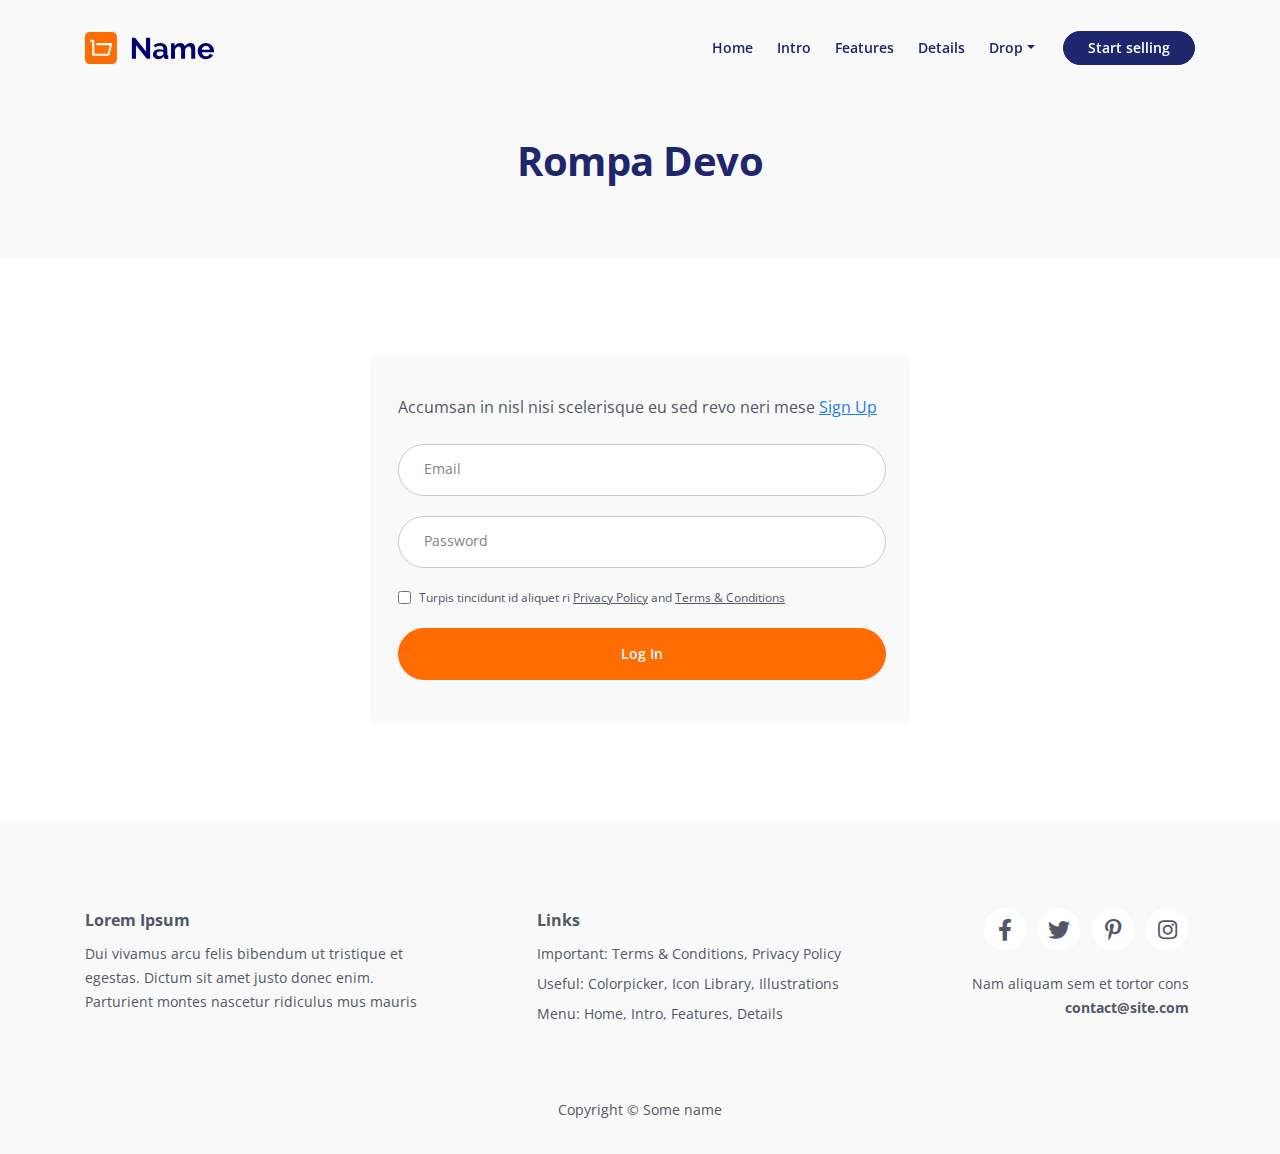
<file: log-in.html>
<!DOCTYPE html>
<html lang="en">
    <head>
        <meta charset="utf-8">
        <meta name="viewport" content="width=device-width, initial-scale=1, shrink-to-fit=no">
        
        <!-- SEO Meta Tags -->
        <meta name="description" content="Your description">
        <meta name="author" content="Your name">

        <!-- OG Meta Tags to improve the way the post looks when you share the page on Facebook, Twitter, LinkedIn -->
        <meta property="og:site_name" content="" /> <!-- website name -->
        <meta property="og:site" content="" /> <!-- website link -->
        <meta property="og:title" content=""/> <!-- title shown in the actual shared post -->
        <meta property="og:description" content="" /> <!-- description shown in the actual shared post -->
        <meta property="og:image" content="" /> <!-- image link, make sure it's jpg -->
        <meta property="og:url" content="" /> <!-- where do you want your post to link to -->
        <meta name="twitter:card" content="summary_large_image"> <!-- to have large image post format in Twitter -->

        <!-- Webpage Title -->
        <title>Log In</title>
        
        <!-- Styles -->
        <link href="https://fonts.googleapis.com/css2?family=Open+Sans:ital,wght@0,400;0,600;0,700;1,400;1,600&display=swap" rel="stylesheet">
        <link href="css/bootstrap.css" rel="stylesheet">
        <link href="css/fontawesome-all.css" rel="stylesheet">
        <link href="css/swiper.css" rel="stylesheet">
        <link href="css/magnific-popup.css" rel="stylesheet">
        <link href="css/styles.css" rel="stylesheet">
        
        <!-- Favicon  -->
        <link rel="icon" href="images/favicon.png">
    </head>
    <body data-spy="scroll" data-target=".fixed-top">
        
        <!-- Navigation -->
        <nav class="navbar navbar-expand-lg fixed-top navbar-light">
            <div class="container">
                
                <!-- Text Logo - Use this if you don't have a graphic logo -->
                <!-- <a class="navbar-brand logo-text page-scroll" href="index.html">Name</a> -->

                <!-- Image Logo -->
                <a class="navbar-brand logo-image" href="index.html"><img src="images/logo.svg" alt="alternative"></a> 

                <button class="navbar-toggler p-0 border-0" type="button" data-toggle="offcanvas">
                    <span class="navbar-toggler-icon"></span>
                </button>

                <div class="navbar-collapse offcanvas-collapse" id="navbarsExampleDefault">
                    <ul class="navbar-nav ml-auto">
                        <li class="nav-item">
                            <a class="nav-link page-scroll" href="index.html#header">Home <span class="sr-only">(current)</span></a>
                        </li>
                        <li class="nav-item">
                            <a class="nav-link page-scroll" href="index.html#intro">Intro</a>
                        </li>
                        <li class="nav-item">
                            <a class="nav-link page-scroll" href="index.html#features">Features</a>
                        </li>
                        <li class="nav-item">
                            <a class="nav-link page-scroll" href="index.html#details">Details</a>
                        </li>
                        <li class="nav-item dropdown">
                            <a class="nav-link dropdown-toggle" href="#" id="dropdown01" data-toggle="dropdown" aria-haspopup="true" aria-expanded="false">Drop</a>
                            <div class="dropdown-menu" aria-labelledby="dropdown01">
                                <a class="dropdown-item page-scroll" href="article.html">Article Details</a>
                                <div class="dropdown-divider"></div>
                                <a class="dropdown-item page-scroll" href="terms.html">Terms Conditions</a>
                                <div class="dropdown-divider"></div>
                                <a class="dropdown-item page-scroll" href="privacy.html">Privacy Policy</a>
                            </div>
                        </li>
                    </ul>
                    <span class="nav-item">
                        <a class="btn-solid-sm page-scroll" href="sign-up.html">Start selling</a>
                    </span>
                </div> <!-- end of navbar-collapse -->
            </div> <!-- end of container -->
        </nav> <!-- end of navbar -->
        <!-- end of navigation -->


        <!-- Header -->
        <header class="ex-header">
            <div class="container">
                <div class="row">
                    <div class="col-xl-10 offset-xl-1">
                        <h1 class="text-center">Rompa Devo</h1>
                    </div> <!-- end of col -->
                </div> <!-- end of row -->
            </div> <!-- end of container -->
        </header> <!-- end of ex-header -->
        <!-- end of header -->
        
        
        <!-- Basic -->
        <div class="ex-form-1 pt-5 pb-5">
            <div class="container">
                <div class="row">
                    <div class="col-xl-6 offset-xl-3">
                        <div class="text-box mt-5 mb-5">
                            <p class="mb-4">Accumsan in nisl nisi scelerisque eu sed revo neri mese <a class="blue" href="sign-up.html">Sign Up</a></p>

                            <!-- Log In Form -->
                            <form id="logInForm">
                                <div class="form-group">
                                    <input type="email" class="form-control-input" id="email" required>
                                    <label class="label-control" for="email">Email</label>
                                </div>
                                <div class="form-group">
                                    <input type="text" class="form-control-input" id="password" required>
                                    <label class="label-control" for="password">Password</label>
                                </div>
                                <div class="form-group checkbox">
                                    <input type="checkbox" id="terms" value="Agreed-to-Terms" required>Turpis tincidunt id aliquet ri <a href="privacy.html">Privacy Policy</a> and <a href="terms.html">Terms & Conditions</a>
                                </div>
                                <div class="form-group">
                                    <button type="submit" class="form-control-submit-button">Log In</button>
                                </div>
                            </form>
                            <!-- end of log in form -->

                        </div> <!-- end of text-box -->
                    </div> <!-- end of col -->
                </div> <!-- end of row -->
            </div> <!-- end of container -->
        </div> <!-- end of ex-basic-1 -->
        <!-- end of basic -->


        <!-- Footer -->
        <div class="footer">
            <div class="container">
                <div class="row">
                    <div class="col-lg-12">
                        <div class="footer-col first">
                            <h6>Lorem Ipsum</h6>
                            <p class="p-small">Dui vivamus arcu felis bibendum ut tristique et egestas. Dictum sit amet justo donec enim. Parturient montes nascetur ridiculus mus mauris</p>
                        </div> <!-- end of footer-col -->
                        <div class="footer-col second">
                            <h6>Links</h6>
                            <ul class="list-unstyled li-space-lg p-small">
                                <li>Important: <a href="terms.html">Terms & Conditions</a>, <a href="privacy.html">Privacy Policy</a></li>
                                <li>Useful: <a href="#">Colorpicker</a>, <a href="#">Icon Library</a>, <a href="#">Illustrations</a></li>
                                <li>Menu: <a class="page-scroll" href="#header">Home</a>, <a class="page-scroll" href="#intro">Intro</a>, <a class="page-scroll" href="#features">Features</a>, <a class="page-scroll" href="#details">Details</a></li>
                            </ul>
                        </div> <!-- end of footer-col -->
                        <div class="footer-col third">
                            <span class="fa-stack">
                                <a href="#your-link">
                                    <i class="fas fa-circle fa-stack-2x"></i>
                                    <i class="fab fa-facebook-f fa-stack-1x"></i>
                                </a>
                            </span>
                            <span class="fa-stack">
                                <a href="#your-link">
                                    <i class="fas fa-circle fa-stack-2x"></i>
                                    <i class="fab fa-twitter fa-stack-1x"></i>
                                </a>
                            </span>
                            <span class="fa-stack">
                                <a href="#your-link">
                                    <i class="fas fa-circle fa-stack-2x"></i>
                                    <i class="fab fa-pinterest-p fa-stack-1x"></i>
                                </a>
                            </span>
                            <span class="fa-stack">
                                <a href="#your-link">
                                    <i class="fas fa-circle fa-stack-2x"></i>
                                    <i class="fab fa-instagram fa-stack-1x"></i>
                                </a>
                            </span>
                            <p class="p-small">Nam aliquam sem et tortor cons <a href="mailto:contact@site.com"><strong>contact@site.com</strong></a></p>
                        </div> <!-- end of footer-col -->
                    </div> <!-- end of col -->
                </div> <!-- end of row -->
            </div> <!-- end of container -->
        </div> <!-- end of footer -->  
        <!-- end of footer -->


        <!-- Copyright -->
        <div class="copyright">
            <div class="container">
                <div class="row">
                    <div class="col-lg-12">
                        <p class="p-small">Copyright © Some name</p>
                    </div> <!-- end of col -->
                </div> <!-- enf of row -->
            </div> <!-- end of container -->
        </div> <!-- end of copyright --> 
        <!-- end of copyright -->
        
            
        <!-- Scripts -->
        <script src="js/jquery.min.js"></script> <!-- jQuery for Bootstrap's JavaScript plugins -->
        <script src="js/bootstrap.min.js"></script> <!-- Bootstrap framework -->
        <script src="js/jquery.easing.min.js"></script> <!-- jQuery Easing for smooth scrolling between anchors -->
        <script src="js/jquery.magnific-popup.js"></script> <!-- Magnific Popup for lightboxes -->
        <script src="js/swiper.min.js"></script> <!-- Swiper for image and text sliders -->
        <script src="js/scripts.js"></script> <!-- Custom scripts -->
    </body>
</html>
</file>
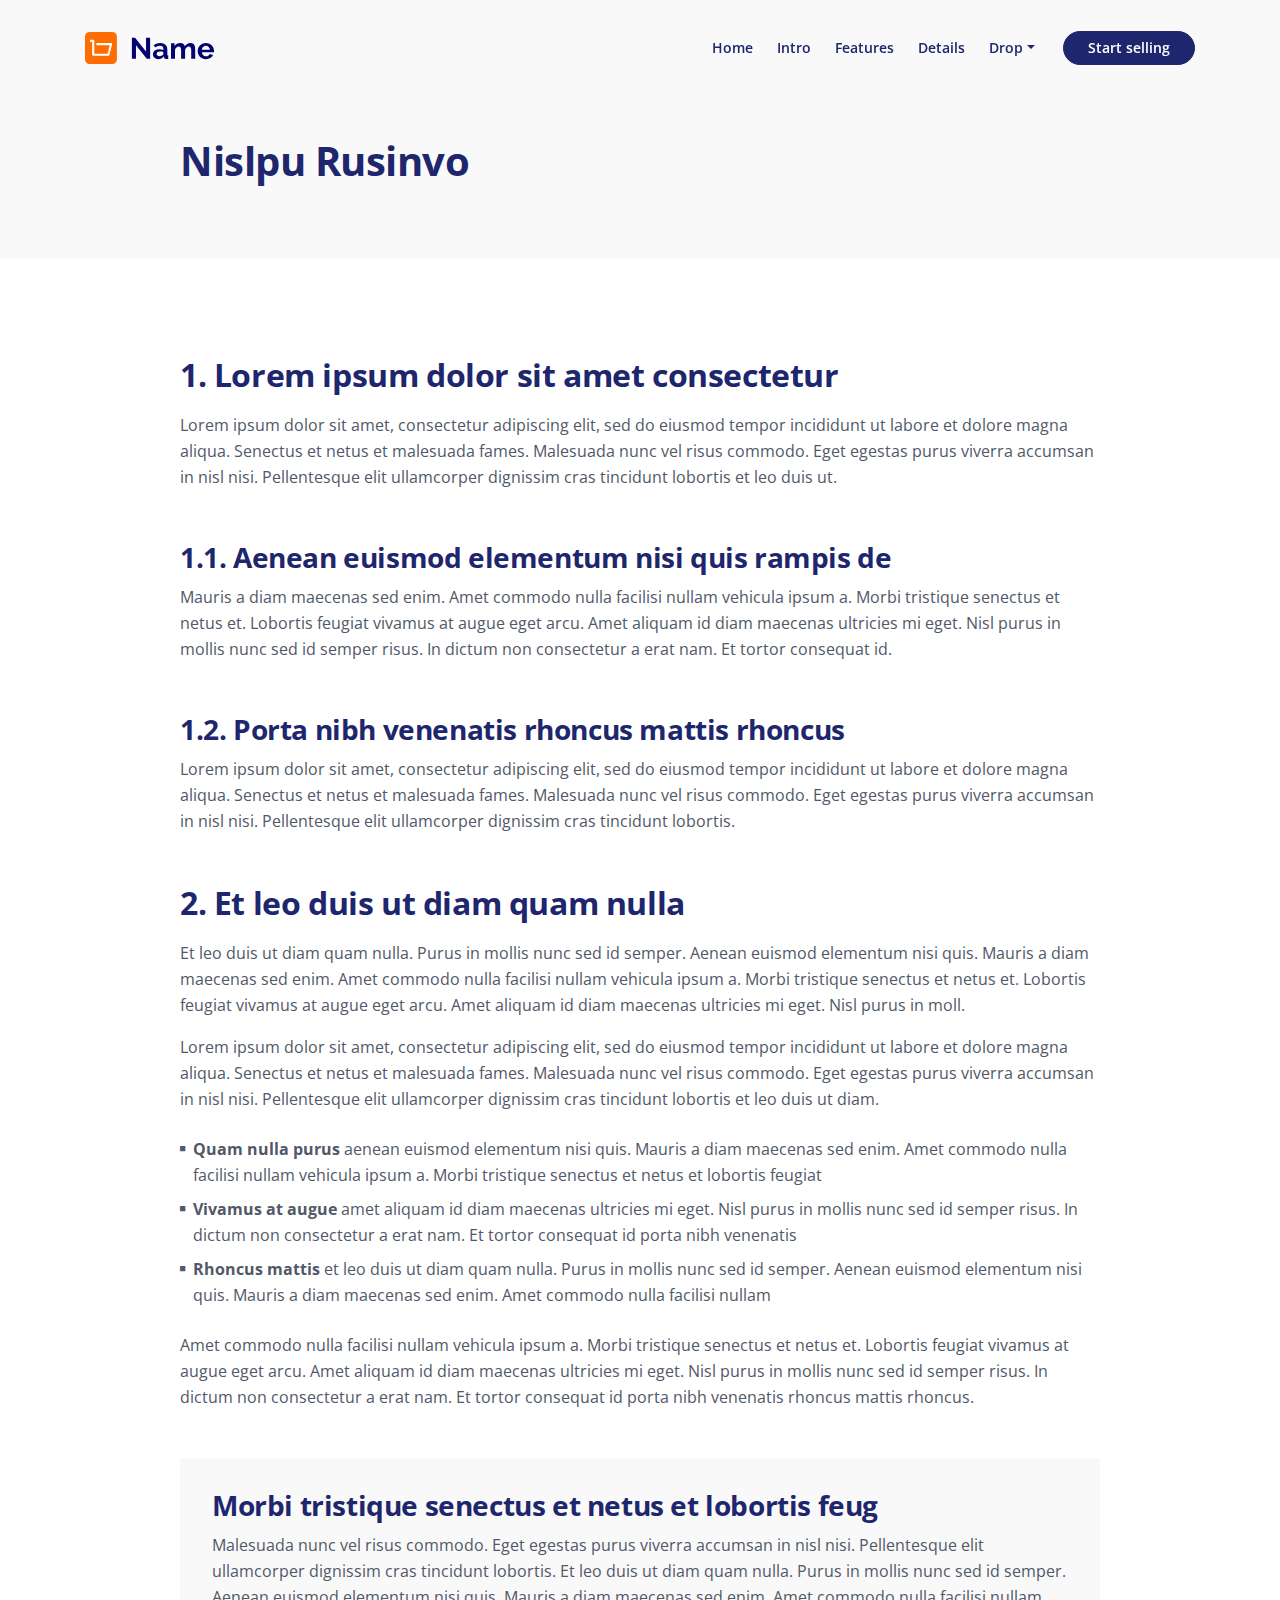
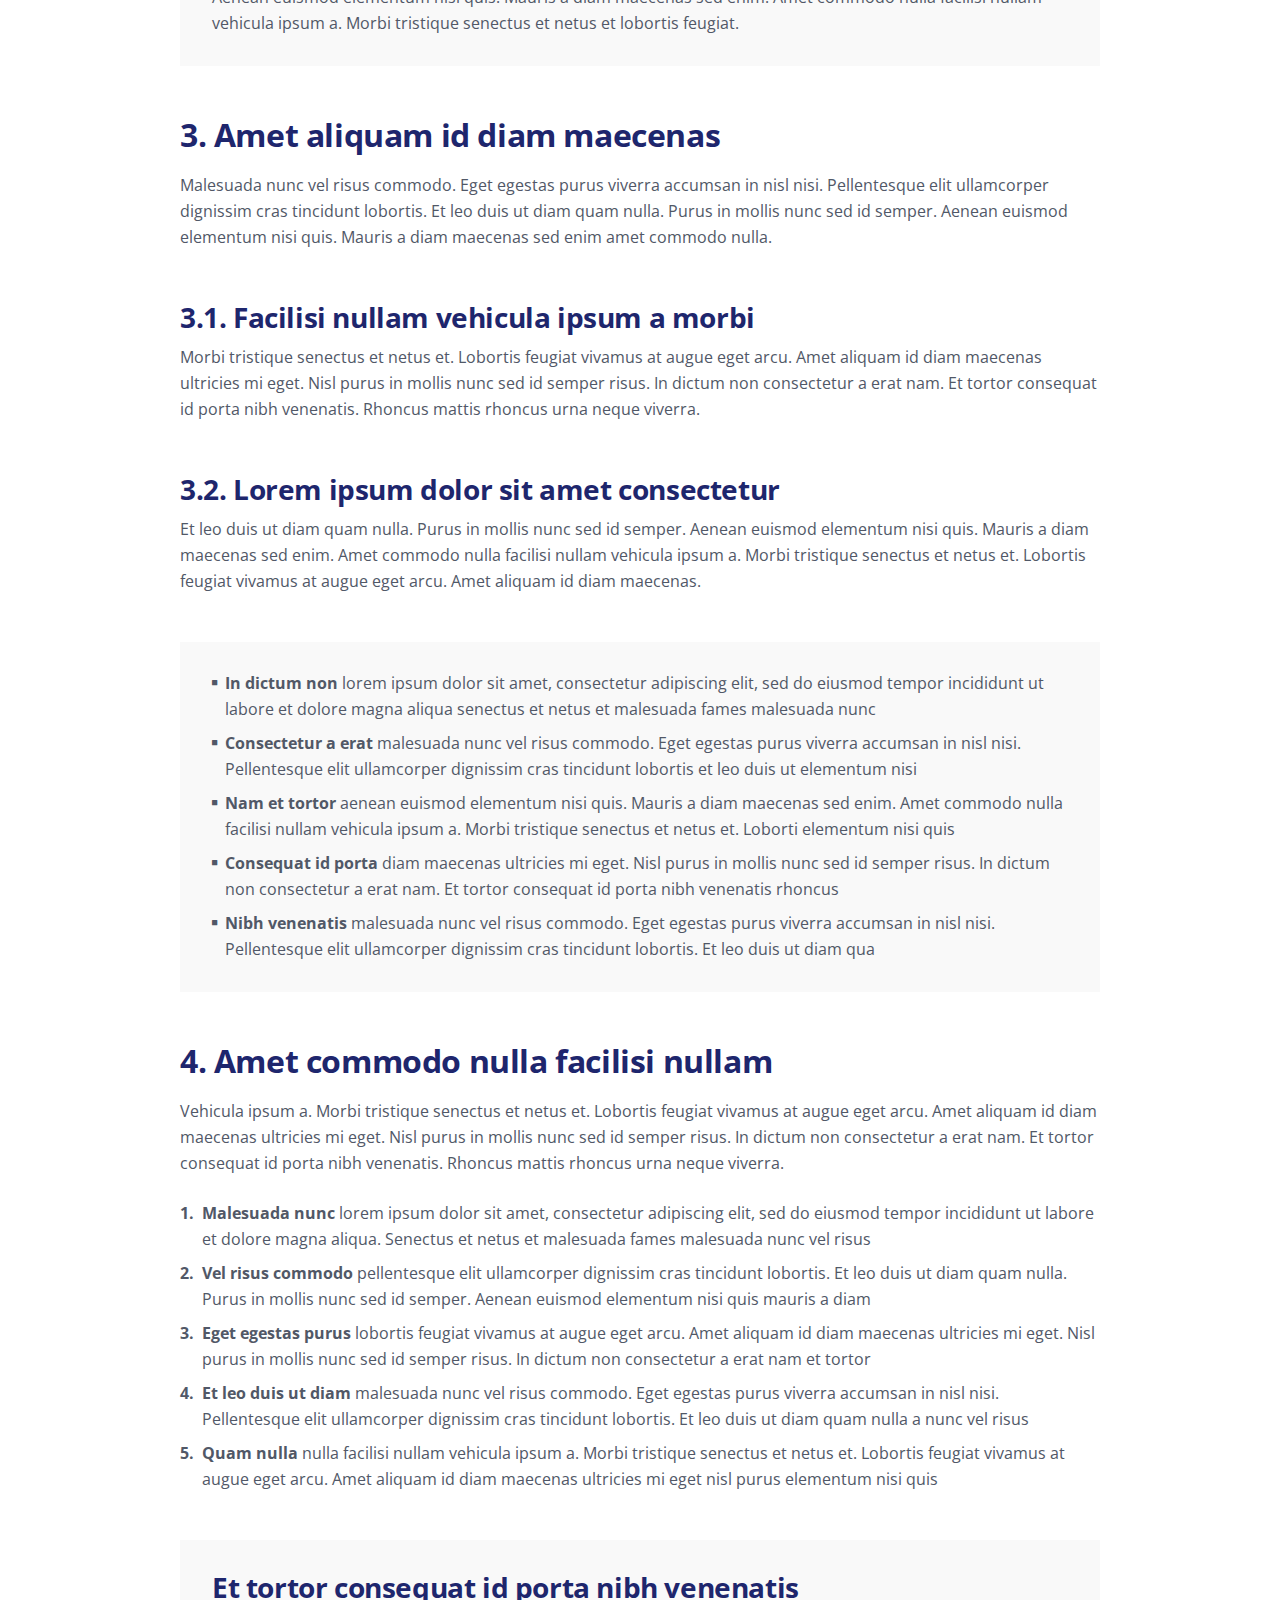
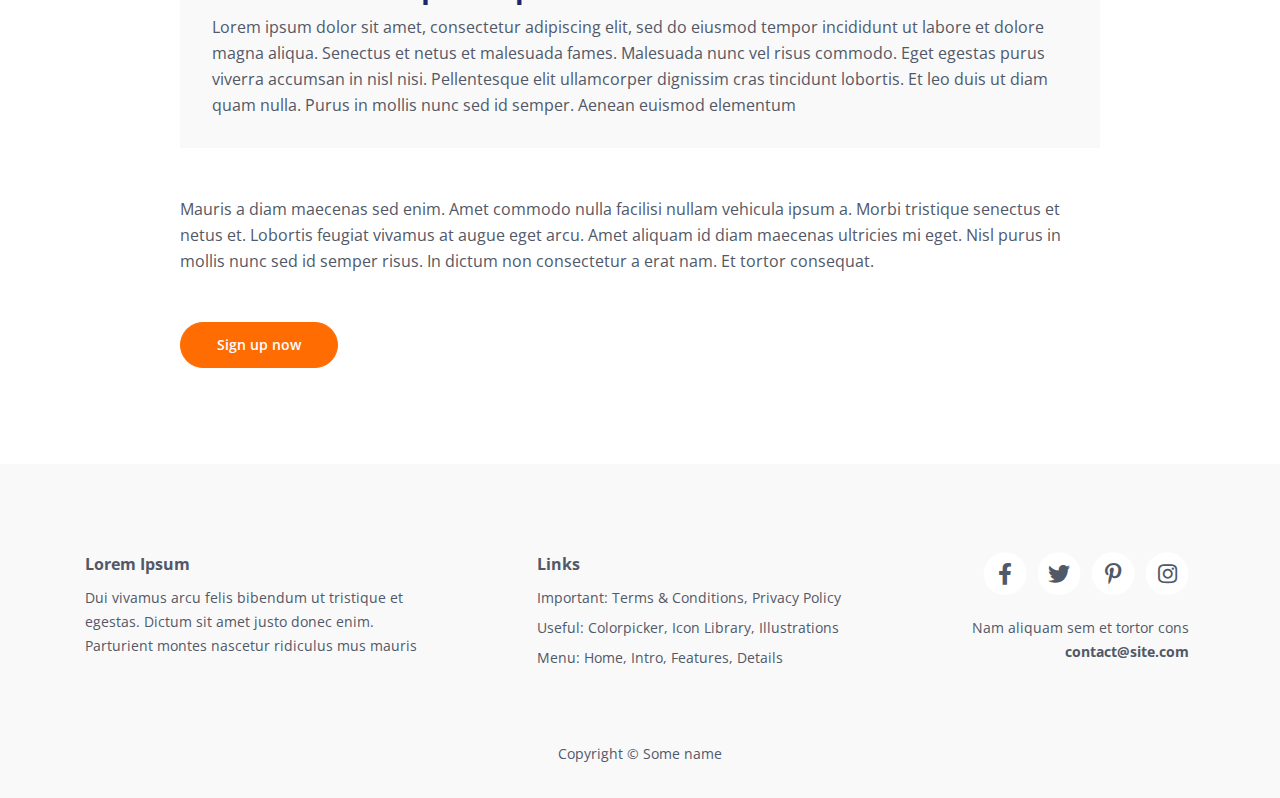
<file: privacy.html>
<!DOCTYPE html>
<html lang="en">
    <head>
        <meta charset="utf-8">
        <meta name="viewport" content="width=device-width, initial-scale=1, shrink-to-fit=no">
        
        <!-- SEO Meta Tags -->
        <meta name="description" content="Your description">
        <meta name="author" content="Your name">

        <!-- OG Meta Tags to improve the way the post looks when you share the page on Facebook, Twitter, LinkedIn -->
        <meta property="og:site_name" content="" /> <!-- website name -->
        <meta property="og:site" content="" /> <!-- website link -->
        <meta property="og:title" content=""/> <!-- title shown in the actual shared post -->
        <meta property="og:description" content="" /> <!-- description shown in the actual shared post -->
        <meta property="og:image" content="" /> <!-- image link, make sure it's jpg -->
        <meta property="og:url" content="" /> <!-- where do you want your post to link to -->
        <meta name="twitter:card" content="summary_large_image"> <!-- to have large image post format in Twitter -->

        <!-- Webpage Title -->
        <title>Privacy Policy</title>
        
        <!-- Styles -->
        <link href="https://fonts.googleapis.com/css2?family=Open+Sans:ital,wght@0,400;0,600;0,700;1,400;1,600&display=swap" rel="stylesheet">
        <link href="css/bootstrap.css" rel="stylesheet">
        <link href="css/fontawesome-all.css" rel="stylesheet">
        <link href="css/swiper.css" rel="stylesheet">
        <link href="css/magnific-popup.css" rel="stylesheet">
        <link href="css/styles.css" rel="stylesheet">
        
        <!-- Favicon  -->
        <link rel="icon" href="images/favicon.png">
    </head>
    <body data-spy="scroll" data-target=".fixed-top">
        
        <!-- Navigation -->
        <nav class="navbar navbar-expand-lg fixed-top navbar-light">
            <div class="container">
                
                <!-- Text Logo - Use this if you don't have a graphic logo -->
                <!-- <a class="navbar-brand logo-text page-scroll" href="index.html">Name</a> -->

                <!-- Image Logo -->
                <a class="navbar-brand logo-image" href="index.html"><img src="images/logo.svg" alt="alternative"></a> 

                <button class="navbar-toggler p-0 border-0" type="button" data-toggle="offcanvas">
                    <span class="navbar-toggler-icon"></span>
                </button>

                <div class="navbar-collapse offcanvas-collapse" id="navbarsExampleDefault">
                    <ul class="navbar-nav ml-auto">
                        <li class="nav-item">
                            <a class="nav-link page-scroll" href="index.html#header">Home <span class="sr-only">(current)</span></a>
                        </li>
                        <li class="nav-item">
                            <a class="nav-link page-scroll" href="index.html#intro">Intro</a>
                        </li>
                        <li class="nav-item">
                            <a class="nav-link page-scroll" href="index.html#features">Features</a>
                        </li>
                        <li class="nav-item">
                            <a class="nav-link page-scroll" href="index.html#details">Details</a>
                        </li>
                        <li class="nav-item dropdown">
                            <a class="nav-link dropdown-toggle" href="#" id="dropdown01" data-toggle="dropdown" aria-haspopup="true" aria-expanded="false">Drop</a>
                            <div class="dropdown-menu" aria-labelledby="dropdown01">
                                <a class="dropdown-item page-scroll" href="article.html">Article Details</a>
                                <div class="dropdown-divider"></div>
                                <a class="dropdown-item page-scroll" href="terms.html">Terms Conditions</a>
                                <div class="dropdown-divider"></div>
                                <a class="dropdown-item page-scroll" href="privacy.html">Privacy Policy</a>
                            </div>
                        </li>
                    </ul>
                    <span class="nav-item">
                        <a class="btn-solid-sm page-scroll" href="sign-up.html">Start selling</a>
                    </span>
                </div> <!-- end of navbar-collapse -->
            </div> <!-- end of container -->
        </nav> <!-- end of navbar -->
        <!-- end of navigation -->


        <!-- Header -->
        <header class="ex-header">
            <div class="container">
                <div class="row">
                    <div class="col-xl-10 offset-xl-1">
                        <h1>Nislpu Rusinvo</h1>
                    </div> <!-- end of col -->
                </div> <!-- end of row -->
            </div> <!-- end of container -->
        </header> <!-- end of ex-header -->
        <!-- end of header -->


        <!-- Basic -->
        <div class="ex-basic-1 pt-5 pb-5">
            <div class="container">
                <div class="row">
                    <div class="col-xl-10 offset-xl-1">
                        <h2 class="mt-5 mb-3">1. Lorem ipsum dolor sit amet consectetur</h2>
                        <p class="mb-5">Lorem ipsum dolor sit amet, consectetur adipiscing elit, sed do eiusmod tempor incididunt ut labore et dolore magna aliqua. Senectus et netus et malesuada fames. Malesuada nunc vel risus commodo. Eget egestas purus viverra accumsan in nisl nisi. Pellentesque elit ullamcorper dignissim cras tincidunt lobortis et leo duis ut.</p>
                        <h3>1.1. Aenean euismod elementum nisi quis rampis de</h3>
                        <p class="mb-5">Mauris a diam maecenas sed enim. Amet commodo nulla facilisi nullam vehicula ipsum a. Morbi tristique senectus et netus et. Lobortis feugiat vivamus at augue eget arcu. Amet aliquam id diam maecenas ultricies mi eget. Nisl purus in mollis nunc sed id semper risus. In dictum non consectetur a erat nam. Et tortor consequat id.</p>
                        <h3>1.2. Porta nibh venenatis rhoncus mattis rhoncus</h3>
                        <p class="mb-5">Lorem ipsum dolor sit amet, consectetur adipiscing elit, sed do eiusmod tempor incididunt ut labore et dolore magna aliqua. Senectus et netus et malesuada fames. Malesuada nunc vel risus commodo. Eget egestas purus viverra accumsan in nisl nisi. Pellentesque elit ullamcorper dignissim cras tincidunt lobortis.</p>
                        
                        <h2 class="mb-3">2. Et leo duis ut diam quam nulla</h2>
                        <p>Et leo duis ut diam quam nulla. Purus in mollis nunc sed id semper. Aenean euismod elementum nisi quis. Mauris a diam maecenas sed enim. Amet commodo nulla facilisi nullam vehicula ipsum a. Morbi tristique senectus et netus et. Lobortis feugiat vivamus at augue eget arcu. Amet aliquam id diam maecenas ultricies mi eget. Nisl purus in moll.</p>
                        <p class="mb-4">Lorem ipsum dolor sit amet, consectetur adipiscing elit, sed do eiusmod tempor incididunt ut labore et dolore magna aliqua. Senectus et netus et malesuada fames. Malesuada nunc vel risus commodo. Eget egestas purus viverra accumsan in nisl nisi. Pellentesque elit ullamcorper dignissim cras tincidunt lobortis et leo duis ut diam.</p>
                        <ul class="list-unstyled li-space-lg mb-4">
                            <li class="media">
                                <i class="fas fa-square"></i>
                                <div class="media-body"><strong>Quam nulla purus</strong> aenean euismod elementum nisi quis. Mauris a diam maecenas sed enim. Amet commodo nulla facilisi nullam vehicula ipsum a. Morbi tristique senectus et netus et lobortis feugiat</div>
                            </li>
                            <li class="media">
                                <i class="fas fa-square"></i>
                                <div class="media-body"><strong>Vivamus at augue</strong> amet aliquam id diam maecenas ultricies mi eget. Nisl purus in mollis nunc sed id semper risus. In dictum non consectetur a erat nam. Et tortor consequat id porta nibh venenatis</div>
                            </li>
                            <li class="media">
                                <i class="fas fa-square"></i>
                                <div class="media-body"><strong>Rhoncus mattis</strong> et leo duis ut diam quam nulla. Purus in mollis nunc sed id semper. Aenean euismod elementum nisi quis. Mauris a diam maecenas sed enim. Amet commodo nulla facilisi nullam</div>
                            </li>
                        </ul>
                        <p class="mb-5">Amet commodo nulla facilisi nullam vehicula ipsum a. Morbi tristique senectus et netus et. Lobortis feugiat vivamus at augue eget arcu. Amet aliquam id diam maecenas ultricies mi eget. Nisl purus in mollis nunc sed id semper risus. In dictum non consectetur a erat nam. Et tortor consequat id porta nibh venenatis rhoncus mattis rhoncus.</p>
                        <div class="text-box mb-5">
                            <h3>Morbi tristique senectus et netus et lobortis feug</h3>
                            <p>Malesuada nunc vel risus commodo. Eget egestas purus viverra accumsan in nisl nisi. Pellentesque elit ullamcorper dignissim cras tincidunt lobortis. Et leo duis ut diam quam nulla. Purus in mollis nunc sed id semper. Aenean euismod elementum nisi quis. Mauris a diam maecenas sed enim. Amet commodo nulla facilisi nullam vehicula ipsum a. Morbi tristique senectus et netus et lobortis feugiat.</p>
                        </div> <!-- end of text-box -->
                        
                        <h2 class="mb-3">3. Amet aliquam id diam maecenas</h2>
                        <p class="mb-5"> Malesuada nunc vel risus commodo. Eget egestas purus viverra accumsan in nisl nisi. Pellentesque elit ullamcorper dignissim cras tincidunt lobortis. Et leo duis ut diam quam nulla. Purus in mollis nunc sed id semper. Aenean euismod elementum nisi quis. Mauris a diam maecenas sed enim amet commodo nulla.</p>
                        <h3>3.1. Facilisi nullam vehicula ipsum a morbi</h3>
                        <p class="mb-5">Morbi tristique senectus et netus et. Lobortis feugiat vivamus at augue eget arcu. Amet aliquam id diam maecenas ultricies mi eget. Nisl purus in mollis nunc sed id semper risus. In dictum non consectetur a erat nam. Et tortor consequat id porta nibh venenatis. Rhoncus mattis rhoncus urna neque viverra.</p>
                        <h3>3.2. Lorem ipsum dolor sit amet consectetur</h3>
                        <p class="mb-5">Et leo duis ut diam quam nulla. Purus in mollis nunc sed id semper. Aenean euismod elementum nisi quis. Mauris a diam maecenas sed enim. Amet commodo nulla facilisi nullam vehicula ipsum a. Morbi tristique senectus et netus et. Lobortis feugiat vivamus at augue eget arcu. Amet aliquam id diam maecenas.</p>
                        <div class="text-box mb-5">
                            <ul class="list-unstyled li-space-lg">
                                <li class="media">
                                    <i class="fas fa-square"></i>
                                    <div class="media-body"><strong>In dictum non</strong> lorem ipsum dolor sit amet, consectetur adipiscing elit, sed do eiusmod tempor incididunt ut labore et dolore magna aliqua senectus et netus et malesuada fames malesuada nunc</div>
                                </li>
                                <li class="media">
                                    <i class="fas fa-square"></i>
                                    <div class="media-body"><strong>Consectetur a erat</strong> malesuada nunc vel risus commodo. Eget egestas purus viverra accumsan in nisl nisi. Pellentesque elit ullamcorper dignissim cras tincidunt lobortis et leo duis ut elementum nisi</div>
                                </li>
                                <li class="media">
                                    <i class="fas fa-square"></i>
                                    <div class="media-body"><strong>Nam et tortor</strong> aenean euismod elementum nisi quis. Mauris a diam maecenas sed enim. Amet commodo nulla facilisi nullam vehicula ipsum a. Morbi tristique senectus et netus et. Loborti elementum nisi quis</div>
                                </li>
                                <li class="media">
                                    <i class="fas fa-square"></i>
                                    <div class="media-body"><strong>Consequat id porta</strong> diam maecenas ultricies mi eget. Nisl purus in mollis nunc sed id semper risus. In dictum non consectetur a erat nam. Et tortor consequat id porta nibh venenatis rhoncus</div>
                                </li>
                                <li class="media">
                                    <i class="fas fa-square"></i>
                                    <div class="media-body"><strong>Nibh venenatis</strong> malesuada nunc vel risus commodo. Eget egestas purus viverra accumsan in nisl nisi. Pellentesque elit ullamcorper dignissim cras tincidunt lobortis. Et leo duis ut diam qua</div>
                                </li>
                            </ul>
                        </div> <!-- end of text-box -->
                        
                        <h2 class="mb-3">4. Amet commodo nulla facilisi nullam</h2>
                        <p class="mb-4">Vehicula ipsum a. Morbi tristique senectus et netus et. Lobortis feugiat vivamus at augue eget arcu. Amet aliquam id diam maecenas ultricies mi eget. Nisl purus in mollis nunc sed id semper risus. In dictum non consectetur a erat nam. Et tortor consequat id porta nibh venenatis. Rhoncus mattis rhoncus urna neque viverra.</p>
                        <ul class="list-unstyled li-space-lg mb-5">
                            <li class="media">
                                <strong>1.</strong>
                                <div class="media-body"><strong>Malesuada nunc</strong> lorem ipsum dolor sit amet, consectetur adipiscing elit, sed do eiusmod tempor incididunt ut labore et dolore magna aliqua. Senectus et netus et malesuada fames malesuada nunc vel risus</div>
                            </li>
                            <li class="media">
                                <strong>2.</strong>
                                <div class="media-body"><strong>Vel risus commodo</strong> pellentesque elit ullamcorper dignissim cras tincidunt lobortis. Et leo duis ut diam quam nulla. Purus in mollis nunc sed id semper. Aenean euismod elementum nisi quis mauris a diam</div>
                            </li>
                            <li class="media">
                                <strong>3.</strong>
                                <div class="media-body"><strong>Eget egestas purus</strong> lobortis feugiat vivamus at augue eget arcu. Amet aliquam id diam maecenas ultricies mi eget. Nisl purus in mollis nunc sed id semper risus. In dictum non consectetur a erat nam et tortor</div>
                            </li>
                            <li class="media">
                                <strong>4.</strong>
                                <div class="media-body"><strong>Et leo duis ut diam</strong> malesuada nunc vel risus commodo. Eget egestas purus viverra accumsan in nisl nisi. Pellentesque elit ullamcorper dignissim cras tincidunt lobortis. Et leo duis ut diam quam nulla a nunc vel risus</div>
                            </li>
                            <li class="media">
                                <strong>5.</strong>
                                <div class="media-body"><strong>Quam nulla</strong> nulla facilisi nullam vehicula ipsum a. Morbi tristique senectus et netus et. Lobortis feugiat vivamus at augue eget arcu. Amet aliquam id diam maecenas ultricies mi eget nisl purus elementum nisi quis</div>
                            </li>
                        </ul>
                        
                        <div class="text-box mb-5">
                            <h3>Et tortor consequat id porta nibh venenatis</h3>
                            <p>Lorem ipsum dolor sit amet, consectetur adipiscing elit, sed do eiusmod tempor incididunt ut labore et dolore magna aliqua. Senectus et netus et malesuada fames. Malesuada nunc vel risus commodo. Eget egestas purus viverra accumsan in nisl nisi. Pellentesque elit ullamcorper dignissim cras tincidunt lobortis. Et leo duis ut diam quam nulla. Purus in mollis nunc sed id semper. Aenean euismod elementum</p>
                        </div> <!-- end of text-box -->
                        <p class="mb-5">Mauris a diam maecenas sed enim. Amet commodo nulla facilisi nullam vehicula ipsum a. Morbi tristique senectus et netus et. Lobortis feugiat vivamus at augue eget arcu. Amet aliquam id diam maecenas ultricies mi eget. Nisl purus in mollis nunc sed id semper risus. In dictum non consectetur a erat nam. Et tortor consequat.</p>
                        
                        <a class="btn-solid-reg mb-5" href="index.html#header">Sign up now</a>
                    </div> <!-- end of col -->
                </div> <!-- end of row -->
            </div> <!-- end of container -->
        </div> <!-- end of ex-basic-1 -->
        <!-- end of basic -->


        <!-- Footer -->
        <div class="footer">
            <div class="container">
                <div class="row">
                    <div class="col-lg-12">
                        <div class="footer-col first">
                            <h6>Lorem Ipsum</h6>
                            <p class="p-small">Dui vivamus arcu felis bibendum ut tristique et egestas. Dictum sit amet justo donec enim. Parturient montes nascetur ridiculus mus mauris</p>
                        </div> <!-- end of footer-col -->
                        <div class="footer-col second">
                            <h6>Links</h6>
                            <ul class="list-unstyled li-space-lg p-small">
                                <li>Important: <a href="terms.html">Terms & Conditions</a>, <a href="privacy.html">Privacy Policy</a></li>
                                <li>Useful: <a href="#">Colorpicker</a>, <a href="#">Icon Library</a>, <a href="#">Illustrations</a></li>
                                <li>Menu: <a class="page-scroll" href="#header">Home</a>, <a class="page-scroll" href="#intro">Intro</a>, <a class="page-scroll" href="#features">Features</a>, <a class="page-scroll" href="#details">Details</a></li>
                            </ul>
                        </div> <!-- end of footer-col -->
                        <div class="footer-col third">
                            <span class="fa-stack">
                                <a href="#your-link">
                                    <i class="fas fa-circle fa-stack-2x"></i>
                                    <i class="fab fa-facebook-f fa-stack-1x"></i>
                                </a>
                            </span>
                            <span class="fa-stack">
                                <a href="#your-link">
                                    <i class="fas fa-circle fa-stack-2x"></i>
                                    <i class="fab fa-twitter fa-stack-1x"></i>
                                </a>
                            </span>
                            <span class="fa-stack">
                                <a href="#your-link">
                                    <i class="fas fa-circle fa-stack-2x"></i>
                                    <i class="fab fa-pinterest-p fa-stack-1x"></i>
                                </a>
                            </span>
                            <span class="fa-stack">
                                <a href="#your-link">
                                    <i class="fas fa-circle fa-stack-2x"></i>
                                    <i class="fab fa-instagram fa-stack-1x"></i>
                                </a>
                            </span>
                            <p class="p-small">Nam aliquam sem et tortor cons <a href="mailto:contact@site.com"><strong>contact@site.com</strong></a></p>
                        </div> <!-- end of footer-col -->
                    </div> <!-- end of col -->
                </div> <!-- end of row -->
            </div> <!-- end of container -->
        </div> <!-- end of footer -->  
        <!-- end of footer -->


        <!-- Copyright -->
        <div class="copyright">
            <div class="container">
                <div class="row">
                    <div class="col-lg-12">
                        <p class="p-small">Copyright © Some name</p>
                    </div> <!-- end of col -->
                </div> <!-- enf of row -->
            </div> <!-- end of container -->
        </div> <!-- end of copyright --> 
        <!-- end of copyright -->
        
            
        <!-- Scripts -->
        <script src="js/jquery.min.js"></script> <!-- jQuery for Bootstrap's JavaScript plugins -->
        <script src="js/bootstrap.min.js"></script> <!-- Bootstrap framework -->
        <script src="js/jquery.easing.min.js"></script> <!-- jQuery Easing for smooth scrolling between anchors -->
        <script src="js/jquery.magnific-popup.js"></script> <!-- Magnific Popup for lightboxes -->
        <script src="js/swiper.min.js"></script> <!-- Swiper for image and text sliders -->
        <script src="js/scripts.js"></script> <!-- Custom scripts -->
    </body>
</html>
</file>
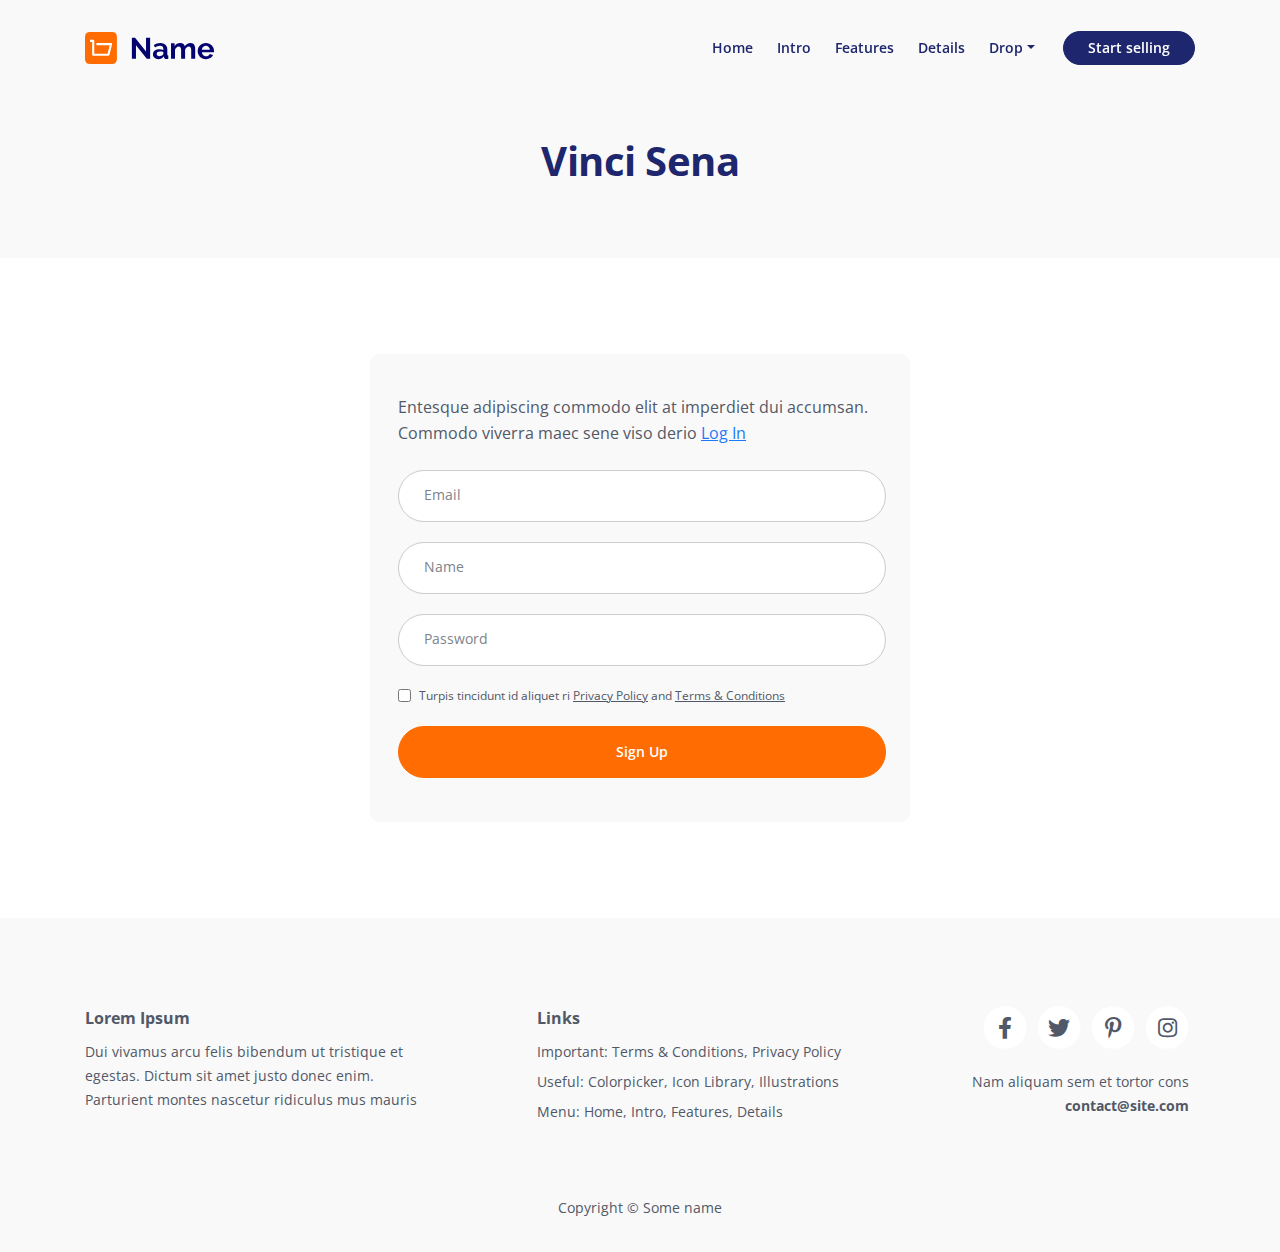
<file: sign-up.html>
<!DOCTYPE html>
<html lang="en">
    <head>
        <meta charset="utf-8">
        <meta name="viewport" content="width=device-width, initial-scale=1, shrink-to-fit=no">
        
        <!-- SEO Meta Tags -->
        <meta name="description" content="Your description">
        <meta name="author" content="Your name">

        <!-- OG Meta Tags to improve the way the post looks when you share the page on Facebook, Twitter, LinkedIn -->
        <meta property="og:site_name" content="" /> <!-- website name -->
        <meta property="og:site" content="" /> <!-- website link -->
        <meta property="og:title" content=""/> <!-- title shown in the actual shared post -->
        <meta property="og:description" content="" /> <!-- description shown in the actual shared post -->
        <meta property="og:image" content="" /> <!-- image link, make sure it's jpg -->
        <meta property="og:url" content="" /> <!-- where do you want your post to link to -->
        <meta name="twitter:card" content="summary_large_image"> <!-- to have large image post format in Twitter -->

        <!-- Webpage Title -->
        <title>Sign Up</title>
        
        <!-- Styles -->
        <link href="https://fonts.googleapis.com/css2?family=Open+Sans:ital,wght@0,400;0,600;0,700;1,400;1,600&display=swap" rel="stylesheet">
        <link href="css/bootstrap.css" rel="stylesheet">
        <link href="css/fontawesome-all.css" rel="stylesheet">
        <link href="css/swiper.css" rel="stylesheet">
        <link href="css/magnific-popup.css" rel="stylesheet">
        <link href="css/styles.css" rel="stylesheet">
        
        <!-- Favicon  -->
        <link rel="icon" href="images/favicon.png">
    </head>
    <body data-spy="scroll" data-target=".fixed-top">
        
        <!-- Navigation -->
        <nav class="navbar navbar-expand-lg fixed-top navbar-light">
            <div class="container">
                
                <!-- Text Logo - Use this if you don't have a graphic logo -->
                <!-- <a class="navbar-brand logo-text page-scroll" href="index.html">Name</a> -->

                <!-- Image Logo -->
                <a class="navbar-brand logo-image" href="index.html"><img src="images/logo.svg" alt="alternative"></a> 

                <button class="navbar-toggler p-0 border-0" type="button" data-toggle="offcanvas">
                    <span class="navbar-toggler-icon"></span>
                </button>

                <div class="navbar-collapse offcanvas-collapse" id="navbarsExampleDefault">
                    <ul class="navbar-nav ml-auto">
                        <li class="nav-item">
                            <a class="nav-link page-scroll" href="index.html#header">Home <span class="sr-only">(current)</span></a>
                        </li>
                        <li class="nav-item">
                            <a class="nav-link page-scroll" href="index.html#intro">Intro</a>
                        </li>
                        <li class="nav-item">
                            <a class="nav-link page-scroll" href="index.html#features">Features</a>
                        </li>
                        <li class="nav-item">
                            <a class="nav-link page-scroll" href="index.html#details">Details</a>
                        </li>
                        <li class="nav-item dropdown">
                            <a class="nav-link dropdown-toggle" href="#" id="dropdown01" data-toggle="dropdown" aria-haspopup="true" aria-expanded="false">Drop</a>
                            <div class="dropdown-menu" aria-labelledby="dropdown01">
                                <a class="dropdown-item page-scroll" href="article.html">Article Details</a>
                                <div class="dropdown-divider"></div>
                                <a class="dropdown-item page-scroll" href="terms.html">Terms Conditions</a>
                                <div class="dropdown-divider"></div>
                                <a class="dropdown-item page-scroll" href="privacy.html">Privacy Policy</a>
                            </div>
                        </li>
                    </ul>
                    <span class="nav-item">
                        <a class="btn-solid-sm page-scroll" href="sign-up.html">Start selling</a>
                    </span>
                </div> <!-- end of navbar-collapse -->
            </div> <!-- end of container -->
        </nav> <!-- end of navbar -->
        <!-- end of navigation -->


        <!-- Header -->
        <header class="ex-header">
            <div class="container">
                <div class="row">
                    <div class="col-xl-10 offset-xl-1">
                        <h1 class="text-center">Vinci Sena</h1>
                    </div> <!-- end of col -->
                </div> <!-- end of row -->
            </div> <!-- end of container -->
        </header> <!-- end of ex-header -->
        <!-- end of header -->
        
        
        <!-- Basic -->
        <div class="ex-form-1 pt-5 pb-5">
            <div class="container">
                <div class="row">
                    <div class="col-xl-6 offset-xl-3">
                        <div class="text-box mt-5 mb-5">
                            <p class="mb-4">Entesque adipiscing commodo elit at imperdiet dui accumsan. Commodo viverra maec sene viso derio <a class="blue" href="log-in.html">Log In</a></p>

                            <!-- Sign Up Form -->
                            <form id="signUpForm">
                                <div class="form-group">
                                    <input type="email" class="form-control-input" id="email" required>
                                    <label class="label-control" for="email">Email</label>
                                </div>
                                <div class="form-group">
                                    <input type="text" class="form-control-input" id="name" required>
                                    <label class="label-control" for="name">Name</label>
                                </div>
                                <div class="form-group">
                                    <input type="text" class="form-control-input" id="password" required>
                                    <label class="label-control" for="password">Password</label>
                                </div>
                                <div class="form-group checkbox">
                                    <input type="checkbox" id="terms" value="Agreed-to-Terms" required>Turpis tincidunt id aliquet ri <a href="privacy.html">Privacy Policy</a> and <a href="terms.html">Terms & Conditions</a>
                                </div>
                                <div class="form-group">
                                    <button type="submit" class="form-control-submit-button">Sign Up</button>
                                </div>
                            </form>
                            <!-- end of sign up form -->

                        </div> <!-- end of text-box -->
                    </div> <!-- end of col -->
                </div> <!-- end of row -->
            </div> <!-- end of container -->
        </div> <!-- end of ex-basic-1 -->
        <!-- end of basic -->


        <!-- Footer -->
        <div class="footer">
            <div class="container">
                <div class="row">
                    <div class="col-lg-12">
                        <div class="footer-col first">
                            <h6>Lorem Ipsum</h6>
                            <p class="p-small">Dui vivamus arcu felis bibendum ut tristique et egestas. Dictum sit amet justo donec enim. Parturient montes nascetur ridiculus mus mauris</p>
                        </div> <!-- end of footer-col -->
                        <div class="footer-col second">
                            <h6>Links</h6>
                            <ul class="list-unstyled li-space-lg p-small">
                                <li>Important: <a href="terms.html">Terms & Conditions</a>, <a href="privacy.html">Privacy Policy</a></li>
                                <li>Useful: <a href="#">Colorpicker</a>, <a href="#">Icon Library</a>, <a href="#">Illustrations</a></li>
                                <li>Menu: <a class="page-scroll" href="#header">Home</a>, <a class="page-scroll" href="#intro">Intro</a>, <a class="page-scroll" href="#features">Features</a>, <a class="page-scroll" href="#details">Details</a></li>
                            </ul>
                        </div> <!-- end of footer-col -->
                        <div class="footer-col third">
                            <span class="fa-stack">
                                <a href="#your-link">
                                    <i class="fas fa-circle fa-stack-2x"></i>
                                    <i class="fab fa-facebook-f fa-stack-1x"></i>
                                </a>
                            </span>
                            <span class="fa-stack">
                                <a href="#your-link">
                                    <i class="fas fa-circle fa-stack-2x"></i>
                                    <i class="fab fa-twitter fa-stack-1x"></i>
                                </a>
                            </span>
                            <span class="fa-stack">
                                <a href="#your-link">
                                    <i class="fas fa-circle fa-stack-2x"></i>
                                    <i class="fab fa-pinterest-p fa-stack-1x"></i>
                                </a>
                            </span>
                            <span class="fa-stack">
                                <a href="#your-link">
                                    <i class="fas fa-circle fa-stack-2x"></i>
                                    <i class="fab fa-instagram fa-stack-1x"></i>
                                </a>
                            </span>
                            <p class="p-small">Nam aliquam sem et tortor cons <a href="mailto:contact@site.com"><strong>contact@site.com</strong></a></p>
                        </div> <!-- end of footer-col -->
                    </div> <!-- end of col -->
                </div> <!-- end of row -->
            </div> <!-- end of container -->
        </div> <!-- end of footer -->  
        <!-- end of footer -->


        <!-- Copyright -->
        <div class="copyright">
            <div class="container">
                <div class="row">
                    <div class="col-lg-12">
                        <p class="p-small">Copyright © Some name</p>
                    </div> <!-- end of col -->
                </div> <!-- enf of row -->
            </div> <!-- end of container -->
        </div> <!-- end of copyright --> 
        <!-- end of copyright -->
        
            
        <!-- Scripts -->
        <script src="js/jquery.min.js"></script> <!-- jQuery for Bootstrap's JavaScript plugins -->
        <script src="js/bootstrap.min.js"></script> <!-- Bootstrap framework -->
        <script src="js/jquery.easing.min.js"></script> <!-- jQuery Easing for smooth scrolling between anchors -->
        <script src="js/jquery.magnific-popup.js"></script> <!-- Magnific Popup for lightboxes -->
        <script src="js/swiper.min.js"></script> <!-- Swiper for image and text sliders -->
        <script src="js/scripts.js"></script> <!-- Custom scripts -->
    </body>
</html>
</file>
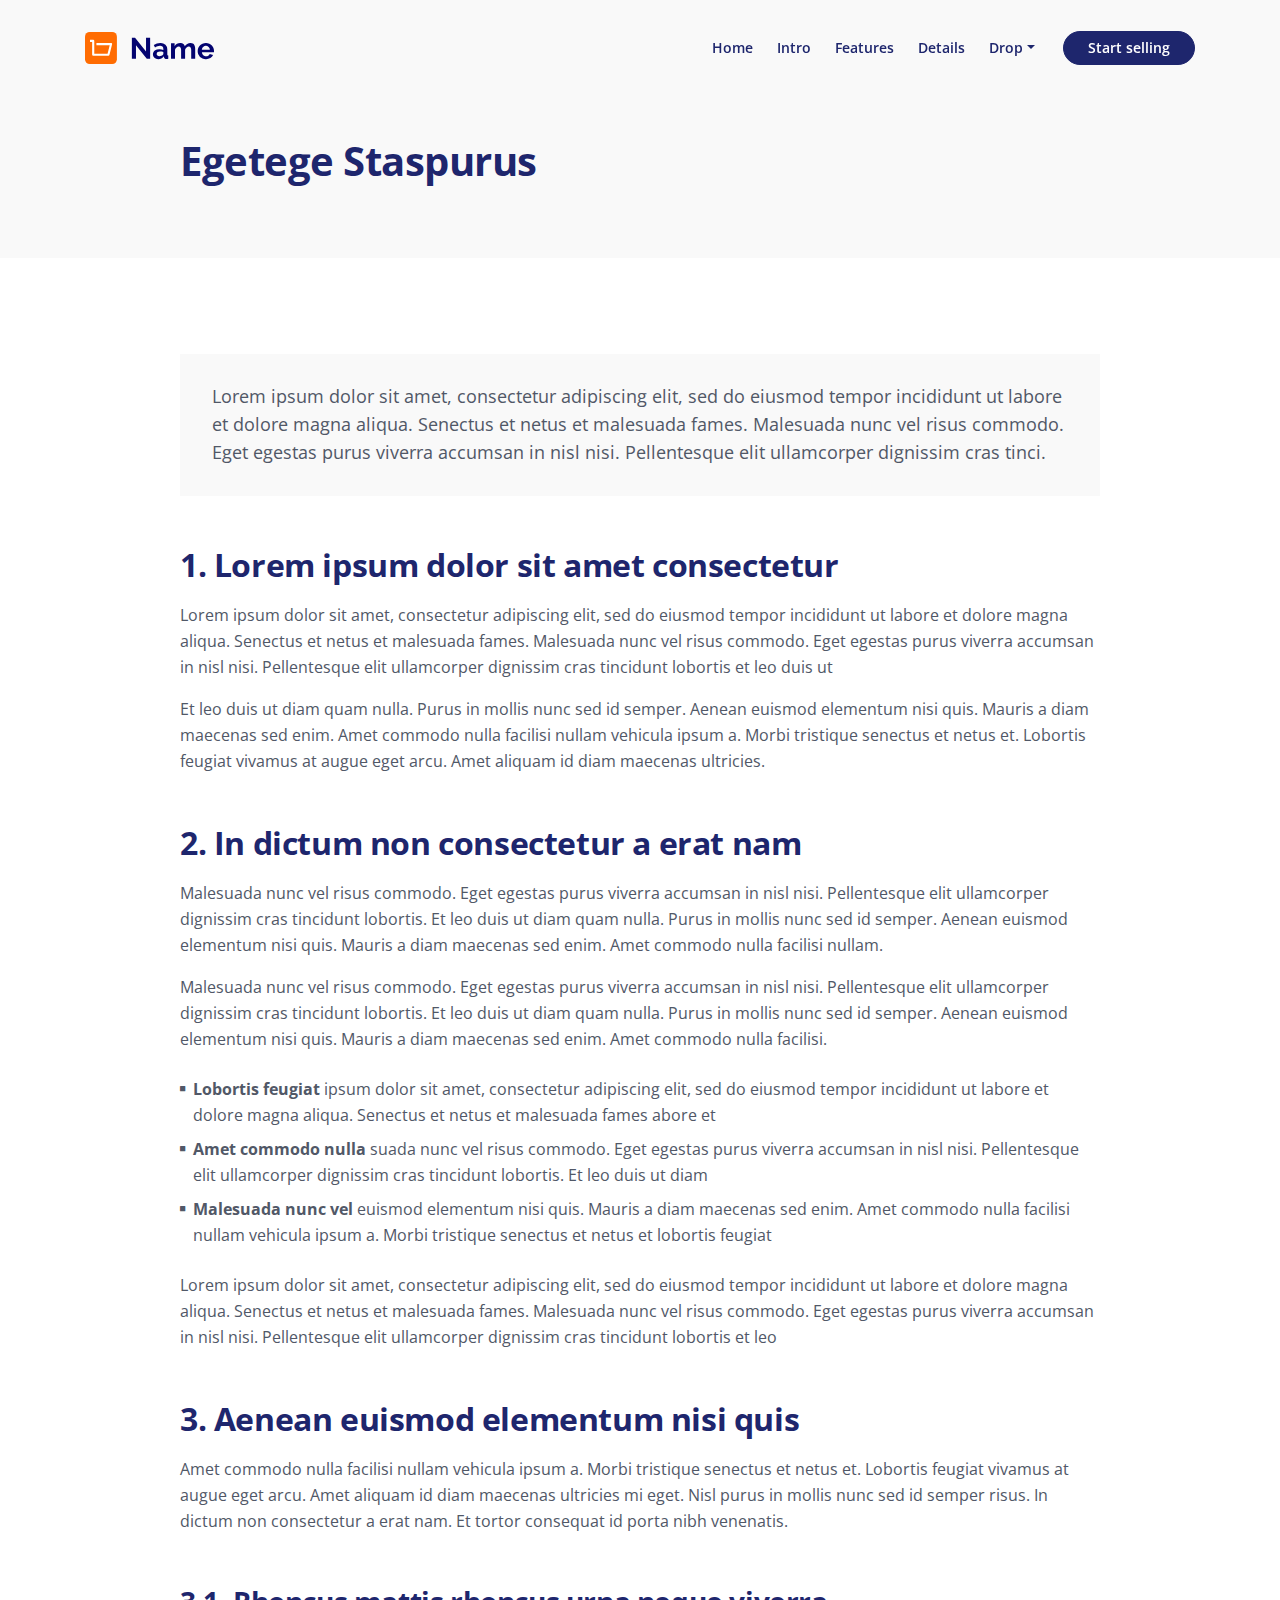
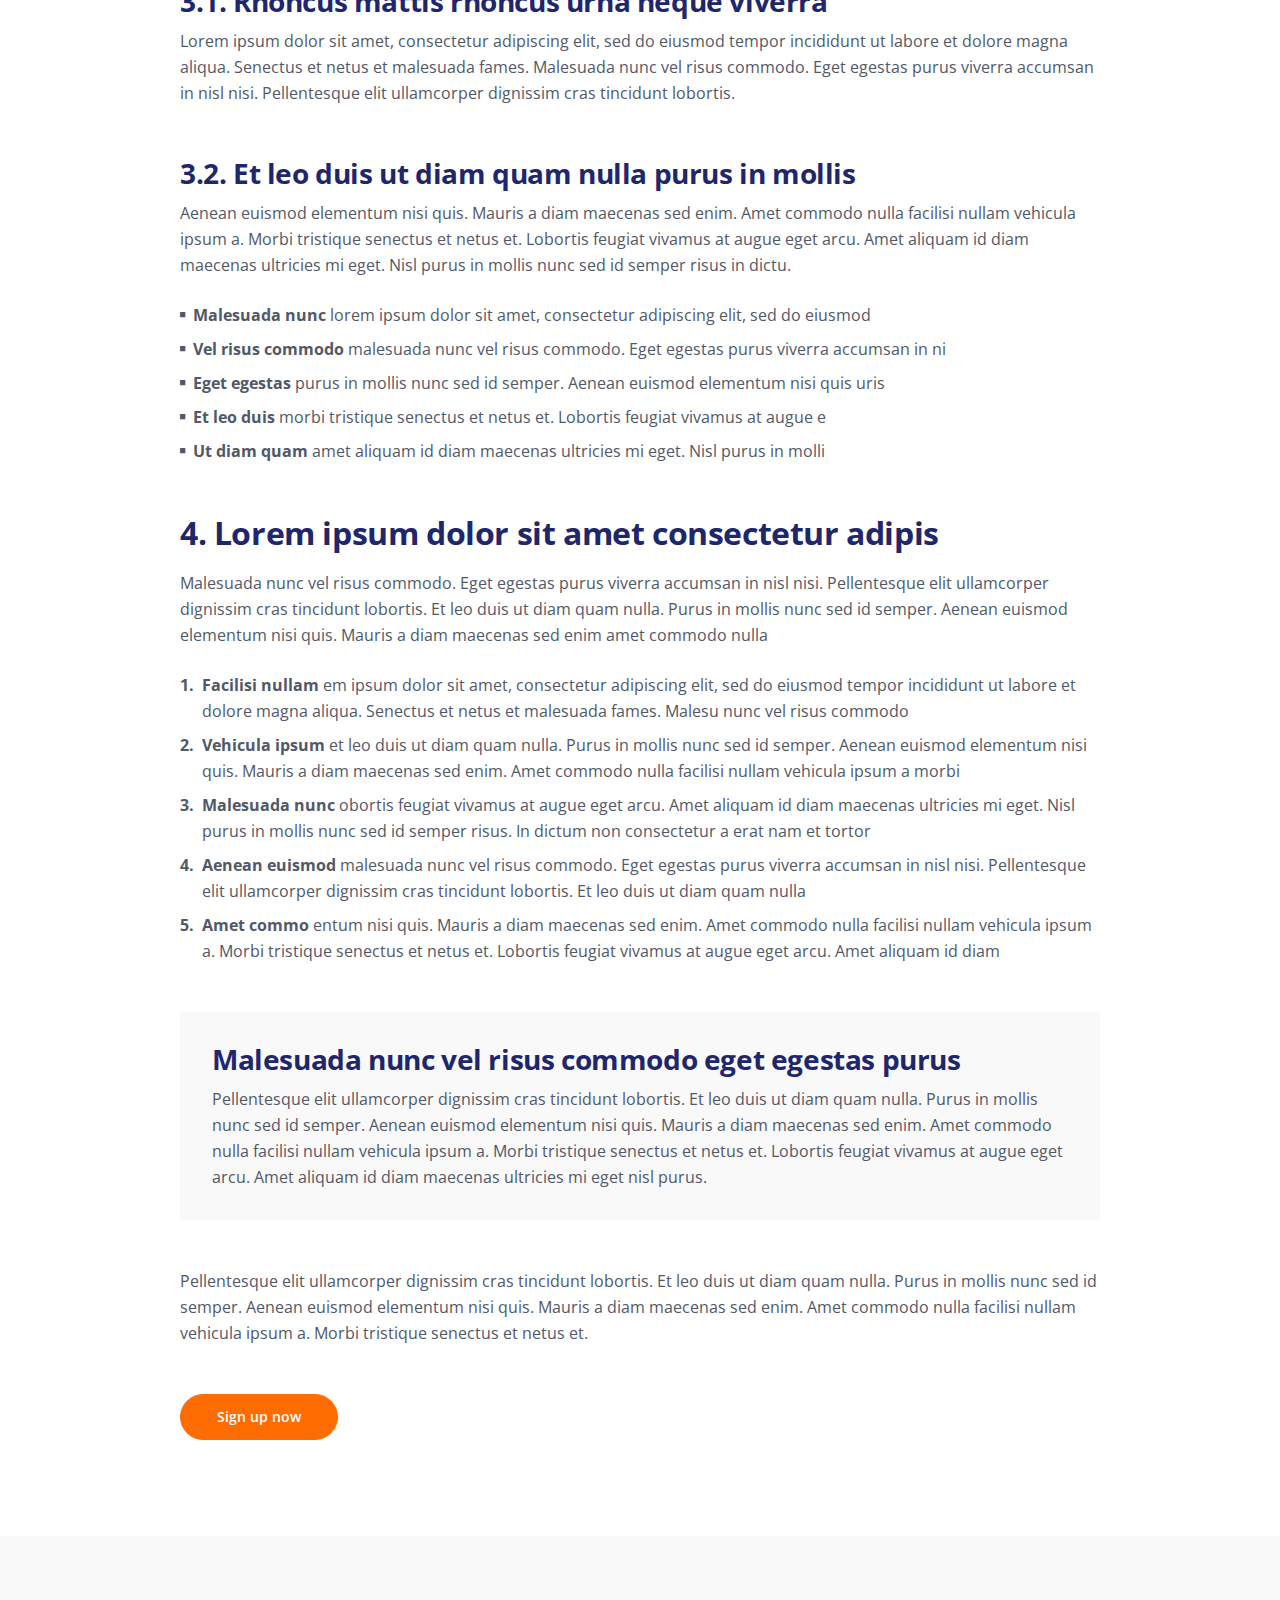
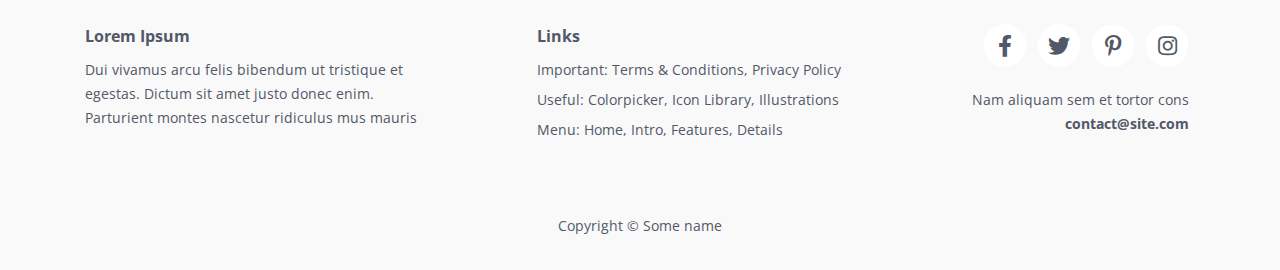
<file: terms.html>
<!DOCTYPE html>
<html lang="en">
    <head>
        <meta charset="utf-8">
        <meta name="viewport" content="width=device-width, initial-scale=1, shrink-to-fit=no">
        
        <!-- SEO Meta Tags -->
        <meta name="description" content="Your description">
        <meta name="author" content="Your name">

        <!-- OG Meta Tags to improve the way the post looks when you share the page on Facebook, Twitter, LinkedIn -->
        <meta property="og:site_name" content="" /> <!-- website name -->
        <meta property="og:site" content="" /> <!-- website link -->
        <meta property="og:title" content=""/> <!-- title shown in the actual shared post -->
        <meta property="og:description" content="" /> <!-- description shown in the actual shared post -->
        <meta property="og:image" content="" /> <!-- image link, make sure it's jpg -->
        <meta property="og:url" content="" /> <!-- where do you want your post to link to -->
        <meta name="twitter:card" content="summary_large_image"> <!-- to have large image post format in Twitter -->

        <!-- Webpage Title -->
        <title>Terms & Conditions</title>
        
        <!-- Styles -->
        <link href="https://fonts.googleapis.com/css2?family=Open+Sans:ital,wght@0,400;0,600;0,700;1,400;1,600&display=swap" rel="stylesheet">
        <link href="css/bootstrap.css" rel="stylesheet">
        <link href="css/fontawesome-all.css" rel="stylesheet">
        <link href="css/swiper.css" rel="stylesheet">
        <link href="css/magnific-popup.css" rel="stylesheet">
        <link href="css/styles.css" rel="stylesheet">
        
        <!-- Favicon  -->
        <link rel="icon" href="images/favicon.png">
    </head>
    <body data-spy="scroll" data-target=".fixed-top">
        
        <!-- Navigation -->
        <nav class="navbar navbar-expand-lg fixed-top navbar-light">
            <div class="container">
                
                <!-- Text Logo - Use this if you don't have a graphic logo -->
                <!-- <a class="navbar-brand logo-text page-scroll" href="index.html">Name</a> -->

                <!-- Image Logo -->
                <a class="navbar-brand logo-image" href="index.html"><img src="images/logo.svg" alt="alternative"></a> 

                <button class="navbar-toggler p-0 border-0" type="button" data-toggle="offcanvas">
                    <span class="navbar-toggler-icon"></span>
                </button>

                <div class="navbar-collapse offcanvas-collapse" id="navbarsExampleDefault">
                    <ul class="navbar-nav ml-auto">
                        <li class="nav-item">
                            <a class="nav-link page-scroll" href="index.html#header">Home <span class="sr-only">(current)</span></a>
                        </li>
                        <li class="nav-item">
                            <a class="nav-link page-scroll" href="index.html#intro">Intro</a>
                        </li>
                        <li class="nav-item">
                            <a class="nav-link page-scroll" href="index.html#features">Features</a>
                        </li>
                        <li class="nav-item">
                            <a class="nav-link page-scroll" href="index.html#details">Details</a>
                        </li>
                        <li class="nav-item dropdown">
                            <a class="nav-link dropdown-toggle" href="#" id="dropdown01" data-toggle="dropdown" aria-haspopup="true" aria-expanded="false">Drop</a>
                            <div class="dropdown-menu" aria-labelledby="dropdown01">
                                <a class="dropdown-item page-scroll" href="article.html">Article Details</a>
                                <div class="dropdown-divider"></div>
                                <a class="dropdown-item page-scroll" href="terms.html">Terms Conditions</a>
                                <div class="dropdown-divider"></div>
                                <a class="dropdown-item page-scroll" href="privacy.html">Privacy Policy</a>
                            </div>
                        </li>
                    </ul>
                    <span class="nav-item">
                        <a class="btn-solid-sm page-scroll" href="sign-up.html">Start selling</a>
                    </span>
                </div> <!-- end of navbar-collapse -->
            </div> <!-- end of container -->
        </nav> <!-- end of navbar -->
        <!-- end of navigation -->


        <!-- Header -->
        <header class="ex-header">
            <div class="container">
                <div class="row">
                    <div class="col-xl-10 offset-xl-1">
                        <h1>Egetege Staspurus</h1>
                    </div> <!-- end of col -->
                </div> <!-- end of row -->
            </div> <!-- end of container -->
        </header> <!-- end of ex-header -->
        <!-- end of header -->


        <!-- Basic -->
        <div class="ex-basic-1 pt-5 pb-5">
            <div class="container">
                <div class="row">
                    <div class="col-xl-10 offset-xl-1">
                        <div class="text-box mt-5 mb-5">
                            <p class="p-large">Lorem ipsum dolor sit amet, consectetur adipiscing elit, sed do eiusmod tempor incididunt ut labore et dolore magna aliqua. Senectus et netus et malesuada fames. Malesuada nunc vel risus commodo. Eget egestas purus viverra accumsan in nisl nisi. Pellentesque elit ullamcorper dignissim cras tinci.</p>
                        </div> <!-- end of text-box -->

                        <h2 class="mb-3">1. Lorem ipsum dolor sit amet consectetur</h2>
                        <p>Lorem ipsum dolor sit amet, consectetur adipiscing elit, sed do eiusmod tempor incididunt ut labore et dolore magna aliqua. Senectus et netus et malesuada fames. Malesuada nunc vel risus commodo. Eget egestas purus viverra accumsan in nisl nisi. Pellentesque elit ullamcorper dignissim cras tincidunt lobortis et leo duis ut</p>
                        <p class="mb-5">Et leo duis ut diam quam nulla. Purus in mollis nunc sed id semper. Aenean euismod elementum nisi quis. Mauris a diam maecenas sed enim. Amet commodo nulla facilisi nullam vehicula ipsum a. Morbi tristique senectus et netus et. Lobortis feugiat vivamus at augue eget arcu. Amet aliquam id diam maecenas ultricies.</p>

                        <h2 class="mb-3">2. In dictum non consectetur a erat nam</h2>
                        <p>Malesuada nunc vel risus commodo. Eget egestas purus viverra accumsan in nisl nisi. Pellentesque elit ullamcorper dignissim cras tincidunt lobortis. Et leo duis ut diam quam nulla. Purus in mollis nunc sed id semper. Aenean euismod elementum nisi quis. Mauris a diam maecenas sed enim. Amet commodo nulla facilisi nullam.</p>
                        <p class="mb-4">Malesuada nunc vel risus commodo. Eget egestas purus viverra accumsan in nisl nisi. Pellentesque elit ullamcorper dignissim cras tincidunt lobortis. Et leo duis ut diam quam nulla. Purus in mollis nunc sed id semper. Aenean euismod elementum nisi quis. Mauris a diam maecenas sed enim. Amet commodo nulla facilisi.</p>
                        <ul class="list-unstyled li-space-lg mb-4">
                            <li class="media">
                                <i class="fas fa-square"></i>
                                <div class="media-body"><strong>Lobortis feugiat</strong> ipsum dolor sit amet, consectetur adipiscing elit, sed do eiusmod tempor incididunt ut labore et dolore magna aliqua. Senectus et netus et malesuada fames abore et</div>
                            </li>
                            <li class="media">
                                <i class="fas fa-square"></i>
                                <div class="media-body"><strong>Amet commodo nulla</strong> suada nunc vel risus commodo. Eget egestas purus viverra accumsan in nisl nisi. Pellentesque elit ullamcorper dignissim cras tincidunt lobortis. Et leo duis ut diam</div>
                            </li>
                            <li class="media">
                                <i class="fas fa-square"></i>
                                <div class="media-body"><strong>Malesuada nunc vel</strong> euismod elementum nisi quis. Mauris a diam maecenas sed enim. Amet commodo nulla facilisi nullam vehicula ipsum a. Morbi tristique senectus et netus et lobortis feugiat</div>
                            </li>
                        </ul>
                        <p class="mb-5">Lorem ipsum dolor sit amet, consectetur adipiscing elit, sed do eiusmod tempor incididunt ut labore et dolore magna aliqua. Senectus et netus et malesuada fames. Malesuada nunc vel risus commodo. Eget egestas purus viverra accumsan in nisl nisi. Pellentesque elit ullamcorper dignissim cras tincidunt lobortis et leo</p>

                        <h2 class="mb-3">3. Aenean euismod elementum nisi quis</h2>
                        <p class="mb-5">Amet commodo nulla facilisi nullam vehicula ipsum a. Morbi tristique senectus et netus et. Lobortis feugiat vivamus at augue eget arcu. Amet aliquam id diam maecenas ultricies mi eget. Nisl purus in mollis nunc sed id semper risus. In dictum non consectetur a erat nam. Et tortor consequat id porta nibh venenatis.</p>
                        <h3>3.1. Rhoncus mattis rhoncus urna neque viverra</h3>
                        <p class="mb-5">Lorem ipsum dolor sit amet, consectetur adipiscing elit, sed do eiusmod tempor incididunt ut labore et dolore magna aliqua. Senectus et netus et malesuada fames. Malesuada nunc vel risus commodo. Eget egestas purus viverra accumsan in nisl nisi. Pellentesque elit ullamcorper dignissim cras tincidunt lobortis.</p>
                        <h3>3.2. Et leo duis ut diam quam nulla purus in mollis</h3>
                        <p class="mb-4">Aenean euismod elementum nisi quis. Mauris a diam maecenas sed enim. Amet commodo nulla facilisi nullam vehicula ipsum a. Morbi tristique senectus et netus et. Lobortis feugiat vivamus at augue eget arcu. Amet aliquam id diam maecenas ultricies mi eget. Nisl purus in mollis nunc sed id semper risus in dictu.</p>
                        <ul class="list-unstyled li-space-lg mb-5">
                            <li class="media">
                                <i class="fas fa-square"></i>
                                <div class="media-body"><strong>Malesuada nunc</strong> lorem ipsum dolor sit amet, consectetur adipiscing elit, sed do eiusmod</div>
                            </li>
                            <li class="media">
                                <i class="fas fa-square"></i>
                                <div class="media-body"><strong>Vel risus commodo</strong> malesuada nunc vel risus commodo. Eget egestas purus viverra accumsan in ni</div>
                            </li>
                            <li class="media">
                                <i class="fas fa-square"></i>
                                <div class="media-body"><strong>Eget egestas </strong> purus in mollis nunc sed id semper. Aenean euismod elementum nisi quis uris</div>
                            </li>
                            <li class="media">
                                <i class="fas fa-square"></i>
                                <div class="media-body"><strong>Et leo duis</strong> morbi tristique senectus et netus et. Lobortis feugiat vivamus at augue e</div>
                            </li>
                            <li class="media">
                                <i class="fas fa-square"></i>
                                <div class="media-body"><strong>Ut diam quam</strong> amet aliquam id diam maecenas ultricies mi eget. Nisl purus in molli</div>
                            </li>
                        </ul>
                        
                        <h2 class="mb-3">4. Lorem ipsum dolor sit amet consectetur adipis</h2>
                        <p class="mb-4">Malesuada nunc vel risus commodo. Eget egestas purus viverra accumsan in nisl nisi. Pellentesque elit ullamcorper dignissim cras tincidunt lobortis. Et leo duis ut diam quam nulla. Purus in mollis nunc sed id semper. Aenean euismod elementum nisi quis. Mauris a diam maecenas sed enim amet commodo nulla</p>
                        <ul class="list-unstyled li-space-lg mb-5">
                            <li class="media">
                                <strong>1.</strong>
                                <div class="media-body"><strong>Facilisi nullam</strong> em ipsum dolor sit amet, consectetur adipiscing elit, sed do eiusmod tempor incididunt ut labore et dolore magna aliqua. Senectus et netus et malesuada fames. Malesu nunc vel risus commodo</div>
                            </li>
                            <li class="media">
                                <strong>2.</strong>
                                <div class="media-body"><strong>Vehicula ipsum</strong> et leo duis ut diam quam nulla. Purus in mollis nunc sed id semper. Aenean euismod elementum nisi quis. Mauris a diam maecenas sed enim. Amet commodo nulla facilisi nullam vehicula ipsum a morbi</div>
                            </li>
                            <li class="media">
                                <strong>3.</strong>
                                <div class="media-body"><strong>Malesuada nunc</strong> obortis feugiat vivamus at augue eget arcu. Amet aliquam id diam maecenas ultricies mi eget. Nisl purus in mollis nunc sed id semper risus. In dictum non consectetur a erat nam et tortor</div>
                            </li>
                            <li class="media">
                                <strong>4.</strong>
                                <div class="media-body"><strong>Aenean euismod</strong> malesuada nunc vel risus commodo. Eget egestas purus viverra accumsan in nisl nisi. Pellentesque elit ullamcorper dignissim cras tincidunt lobortis. Et leo duis ut diam quam nulla</div>
                            </li>
                            <li class="media">
                                <strong>5.</strong>
                                <div class="media-body"><strong>Amet commo</strong> entum nisi quis. Mauris a diam maecenas sed enim. Amet commodo nulla facilisi nullam vehicula ipsum a. Morbi tristique senectus et netus et. Lobortis feugiat vivamus at augue eget arcu. Amet aliquam id diam</div>
                            </li>
                        </ul>
                        
                        <div class="text-box mb-5">
                            <h3>Malesuada nunc vel risus commodo eget egestas purus</h3>
                            <p>Pellentesque elit ullamcorper dignissim cras tincidunt lobortis. Et leo duis ut diam quam nulla. Purus in mollis nunc sed id semper. Aenean euismod elementum nisi quis. Mauris a diam maecenas sed enim. Amet commodo nulla facilisi nullam vehicula ipsum a. Morbi tristique senectus et netus et. Lobortis feugiat vivamus at augue eget arcu. Amet aliquam id diam maecenas ultricies mi eget nisl purus.</p>
                        </div> <!-- end of text-box -->
                        <p class="mb-5">Pellentesque elit ullamcorper dignissim cras tincidunt lobortis. Et leo duis ut diam quam nulla. Purus in mollis nunc sed id semper. Aenean euismod elementum nisi quis. Mauris a diam maecenas sed enim. Amet commodo nulla facilisi nullam vehicula ipsum a. Morbi tristique senectus et netus et.</p>
                        
                        <a class="btn-solid-reg mb-5" href="index.html#header">Sign up now</a>
                    </div> <!-- end of col -->
                </div> <!-- end of row -->
            </div> <!-- end of container -->
        </div> <!-- end of ex-basic-1 -->
        <!-- end of basic -->


        <!-- Footer -->
        <div class="footer">
            <div class="container">
                <div class="row">
                    <div class="col-lg-12">
                        <div class="footer-col first">
                            <h6>Lorem Ipsum</h6>
                            <p class="p-small">Dui vivamus arcu felis bibendum ut tristique et egestas. Dictum sit amet justo donec enim. Parturient montes nascetur ridiculus mus mauris</p>
                        </div> <!-- end of footer-col -->
                        <div class="footer-col second">
                            <h6>Links</h6>
                            <ul class="list-unstyled li-space-lg p-small">
                                <li>Important: <a href="terms.html">Terms & Conditions</a>, <a href="privacy.html">Privacy Policy</a></li>
                                <li>Useful: <a href="#">Colorpicker</a>, <a href="#">Icon Library</a>, <a href="#">Illustrations</a></li>
                                <li>Menu: <a class="page-scroll" href="#header">Home</a>, <a class="page-scroll" href="#intro">Intro</a>, <a class="page-scroll" href="#features">Features</a>, <a class="page-scroll" href="#details">Details</a></li>
                            </ul>
                        </div> <!-- end of footer-col -->
                        <div class="footer-col third">
                            <span class="fa-stack">
                                <a href="#your-link">
                                    <i class="fas fa-circle fa-stack-2x"></i>
                                    <i class="fab fa-facebook-f fa-stack-1x"></i>
                                </a>
                            </span>
                            <span class="fa-stack">
                                <a href="#your-link">
                                    <i class="fas fa-circle fa-stack-2x"></i>
                                    <i class="fab fa-twitter fa-stack-1x"></i>
                                </a>
                            </span>
                            <span class="fa-stack">
                                <a href="#your-link">
                                    <i class="fas fa-circle fa-stack-2x"></i>
                                    <i class="fab fa-pinterest-p fa-stack-1x"></i>
                                </a>
                            </span>
                            <span class="fa-stack">
                                <a href="#your-link">
                                    <i class="fas fa-circle fa-stack-2x"></i>
                                    <i class="fab fa-instagram fa-stack-1x"></i>
                                </a>
                            </span>
                            <p class="p-small">Nam aliquam sem et tortor cons <a href="mailto:contact@site.com"><strong>contact@site.com</strong></a></p>
                        </div> <!-- end of footer-col -->
                    </div> <!-- end of col -->
                </div> <!-- end of row -->
            </div> <!-- end of container -->
        </div> <!-- end of footer -->  
        <!-- end of footer -->


        <!-- Copyright -->
        <div class="copyright">
            <div class="container">
                <div class="row">
                    <div class="col-lg-12">
                        <p class="p-small">Copyright © Some name</p>
                    </div> <!-- end of col -->
                </div> <!-- enf of row -->
            </div> <!-- end of container -->
        </div> <!-- end of copyright --> 
        <!-- end of copyright -->
        
            
        <!-- Scripts -->
        <script src="js/jquery.min.js"></script> <!-- jQuery for Bootstrap's JavaScript plugins -->
        <script src="js/bootstrap.min.js"></script> <!-- Bootstrap framework -->
        <script src="js/jquery.easing.min.js"></script> <!-- jQuery Easing for smooth scrolling between anchors -->
        <script src="js/jquery.magnific-popup.js"></script> <!-- Magnific Popup for lightboxes -->
        <script src="js/swiper.min.js"></script> <!-- Swiper for image and text sliders -->
        <script src="js/scripts.js"></script> <!-- Custom scripts -->
    </body>
</html>
</file>
<file: css/styles.css>
/* Description: Master CSS file */

/*****************************************
Table Of Contents:
- General Styles
- Navigation
- Header
- Customers
- Introduction
- Features
- Details 1
- Details Lightbox
- Details 2
- Details 3
- Testimonials
- Newsletter
- Footer
- Copyright
- Back To Top Button
- Extra pages
- Media Queries
******************************************/

/*****************************************
Colors:
- Buttons - orange #ff6c02
- Headings text - navy blue #1e266d
- Body text - dark gray #515867
- Backgrounds - light gray #f9f9f9
******************************************/


/**************************/
/*     General Styles     */
/**************************/
body,
html {
    width: 100%;
	height: 100%;
}

body, p {
	color: #515867; 
	font: 400 1rem/1.625rem "Open Sans", sans-serif;
}

h1 {
	color: #1e266d;
	font-weight: 700;
	font-size: 2.5rem;
	line-height: 3.125rem;
	letter-spacing: -0.5px;
}

h2 {
	color: #1e266d;
	font-weight: 700;
	font-size: 2rem;
	line-height: 2.625rem;
	letter-spacing: -0.4px;
}

h3 {
	color: #1e266d;
	font-weight: 700;
	font-size: 1.75rem;
	line-height: 2.375rem;
	letter-spacing: -0.4px;
}

h4 {
	color: #1e266d;
	font-weight: 700;
	font-size: 1.5rem;
	line-height: 2.125rem;
	letter-spacing: -0.4px;
}

h5 {
	color: #1e266d;
	font-weight: 700;
	font-size: 1.25rem;
	line-height: 1.75rem;
}

h6 {
	color: #1e266d;
	font-weight: 700;
	font-size: 1rem;
	line-height: 1.5rem;
}

.h1-large {
	font-size: 2.75rem;
	line-height: 3.5rem;
	letter-spacing: -0.7px;
}

.p-large {
	font-size: 1.125rem;
	line-height: 1.75rem;
}

.p-small {
	font-size: 0.875rem;
	line-height: 1.5rem;
}

.testimonial-text {
	font-style: italic;
}

.testimonial-author {
	font-weight: 600;
	font-size: 1rem;
	line-height: 1.5rem;
}

.li-space-lg li {
	margin-bottom: 0.5rem;
}

a {
	color: #515867;
	text-decoration: underline;
}

a:hover {
	color: #515867;
	text-decoration: underline;
}

.no-line {
	text-decoration: none;
}

.no-line:hover {
	text-decoration: none;
}

.read-more {
	font-weight: 600;
	font-size: 0.875rem;
	line-height: 1.5rem;
}

.read-more .fas {
	margin-left: 0.625rem;
	font-size: 1rem;
	vertical-align: -8%;
}

.blue {
	color: #1d79fb;
}

.bg-gray {
	background-color: #f9f9f9;
}

.section-divider {
	display: inline-block;
	width: 100%;
	height: 1px;
	border: none;
	background-color: #d0dae2;
}

.section-title {
	display: inline-block;
	margin-bottom: 0.75rem;
	padding: 0.375rem 1.25rem;
	border-radius: 20px;
	background-color: #fff0e2;
	color: #ff6c02;
	font-weight: 600;
	font-size: 0.75rem;
	line-height: 1.125rem;
}

.btn-solid-reg {
	display: inline-block;
	padding: 1.375rem 2.25rem 1.375rem 2.25rem;
	border: 1px solid #ff6c02;
	border-radius: 32px;
	background-color: #ff6c02;
	color: #ffffff;
	font-weight: 600;
	font-size: 0.875rem;
	line-height: 0;
	text-decoration: none;
	transition: all 0.2s;
}

.btn-solid-reg:hover {
	border: 1px solid #ff6c02;
	background-color: transparent;
	color: #ff6c02; /* needs to stay here because of the color property of a tag */
	text-decoration: none;
}

.btn-solid-lg {
	display: inline-block;
	padding: 1.625rem 2.625rem 1.625rem 2.625rem;
	border: 1px solid #ff6c02;
	border-radius: 32px;
	background-color: #ff6c02;
	color: #ffffff;
	font-weight: 600;
	font-size: 0.875rem;
	line-height: 0;
	text-decoration: none;
	transition: all 0.2s;
}

.btn-solid-lg:hover {
	border: 1px solid #ff6c02;
	background-color: transparent;
	color: #ff6c02; /* needs to stay here because of the color property of a tag */
	text-decoration: none;
}

.btn-solid-sm {
	display: inline-block;
	padding: 1rem 1.5rem 1rem 1.5rem;
	border: 1px solid #ff6c02;
	border-radius: 32px;
	background-color: #ff6c02;
	color: #ffffff;
	font-weight: 600;
	font-size: 0.875rem;
	line-height: 0;
	text-decoration: none;
	transition: all 0.2s;
}

.btn-solid-sm:hover {
	border: 1px solid #ff6c02;
	background-color: transparent;
	color: #ff6c02;
	text-decoration: none;
}

.btn-outline-reg {
	display: inline-block;
	padding: 1.375rem 2.25rem 1.375rem 2.25rem;
	border: 1px solid #ff6c02;
	border-radius: 32px;
	background-color: transparent;
	color: #ff6c02;
	font-weight: 600;
	font-size: 0.875rem;
	line-height: 0;
	text-decoration: none;
	transition: all 0.2s;
}

.btn-outline-reg:hover {
	background-color: #ff6c02;
	color: #ffffff;
	text-decoration: none;
}

.btn-outline-lg {
	display: inline-block;
	padding: 1.625rem 2.625rem 1.625rem 2.625rem;
	border: 1px solid #ff6c02;
	border-radius: 32px;
	background-color: transparent;
	color: #ff6c02;
	font-weight: 600;
	font-size: 0.875rem;
	line-height: 0;
	text-decoration: none;
	transition: all 0.2s;
}

.btn-outline-lg:hover {
	background-color: #ff6c02;
	color: #ffffff;
	text-decoration: none;
}

.btn-outline-sm {
	display: inline-block;
	padding: 1rem 1.5rem 1rem 1.5rem;
	border: 1px solid #ff6c02;
	border-radius: 32px;
	background-color: transparent;
	color: #ff6c02;
	font-weight: 600;
	font-size: 0.875rem;
	line-height: 0;
	text-decoration: none;
	transition: all 0.2s;
}

.btn-outline-sm:hover {
	background-color: #ff6c02;
	color: #ffffff;
	text-decoration: none;
}

.form-group {
	position: relative;
	margin-bottom: 1.25rem;
}

.label-control {
	position: absolute;
	top: 0.875rem;
	left: 1.625rem;
	color: #7d838a;
	opacity: 1;
	font-size: 0.875rem;
	line-height: 1.375rem;
	cursor: text;
	transition: all 0.2s ease;
}

.form-control-input:focus + .label-control,
.form-control-input.notEmpty + .label-control,
.form-control-textarea:focus + .label-control,
.form-control-textarea.notEmpty + .label-control {
	top: 0.125rem;
	color: #515867;
	opacity: 1;
	font-size: 0.75rem;
	font-weight: 700;
}

.form-control-input,
.form-control-select {
	display: block; /* needed for proper display of the label in Firefox, IE, Edge */
	width: 100%;
	padding-top: 1.125rem;
	padding-bottom: 0.125rem;
	padding-left: 1.625rem;
	border: 1px solid #cbcbd1;
	border-radius: 32px;
	background-color: #ffffff;
	color: #515867;
	font-size: 0.875rem;
	line-height: 1.875rem;
	transition: all 0.2s;
	-webkit-appearance: none; /* removes inner shadow on form inputs on ios safari */
}

.form-control-select {
	padding-top: 0.5rem;
	padding-bottom: 0.5rem;
	height: 3.25rem;
	color: #7d838a;
}

select {
    /* you should keep these first rules in place to maintain cross-browser behavior */
    -webkit-appearance: none;
	-moz-appearance: none;
	-ms-appearance: none;
    -o-appearance: none;
    appearance: none;
    background-image: url('../images/down-arrow.png');
    background-position: 96% 50%;
    background-repeat: no-repeat;
    outline: none;
}

.form-control-textarea {
	display: block; /* used to eliminate a bottom gap difference between Chrome and IE/FF */
	width: 100%;
	height: 14rem; /* used instead of html rows to normalize height between Chrome and IE/FF */
	padding-top: 1.5rem;
	padding-left: 1.5rem;
	border: 1px solid #cbcbd1;
	border-radius: 2px;
	background-color: #ffffff;
	color: #515867;
	font-size: 0.875rem;
	line-height: 1.5rem;
	transition: all 0.2s;
}

.form-control-input:focus,
.form-control-select:focus,
.form-control-textarea:focus {
	border: 1px solid #a1a1a1;
	outline: none; /* Removes blue border on focus */
}

.form-control-input:hover,
.form-control-select:hover,
.form-control-textarea:hover {
	border: 1px solid #a1a1a1;
}

.checkbox {
	font-size: 0.75rem;
	line-height: 1.25rem;
}

input[type='checkbox'] {
	vertical-align: -10%;
	margin-right: 0.5rem;
}

.form-control-submit-button {
	display: inline-block;
	width: 100%;
	height: 3.25rem;
	border: 1px solid #ff6c02;
	border-radius: 32px;
	background-color: #ff6c02;
	color: #ffffff;
	font-weight: 600;
	font-size: 0.875rem;
	line-height: 0;
	cursor: pointer;
	transition: all 0.2s;
}

.form-control-submit-button:hover {
	border: 1px solid #ff6c02;
	background-color: transparent;
	color: #ff6c02;
}

/* Fade-move Animation For Details Lightbox - Magnific Popup */
/* at start */
.my-mfp-slide-bottom .zoom-anim-dialog {
	opacity: 0;
	transition: all 0.2s ease-out;
	-webkit-transform: translateY(-1.25rem) perspective(37.5rem) rotateX(10deg);
	-ms-transform: translateY(-1.25rem) perspective(37.5rem) rotateX(10deg);
	transform: translateY(-1.25rem) perspective(37.5rem) rotateX(10deg);
}

/* animate in */
.my-mfp-slide-bottom.mfp-ready .zoom-anim-dialog {
	opacity: 1;
	-webkit-transform: translateY(0) perspective(37.5rem) rotateX(0); 
	-ms-transform: translateY(0) perspective(37.5rem) rotateX(0); 
	transform: translateY(0) perspective(37.5rem) rotateX(0); 
}

/* animate out */
.my-mfp-slide-bottom.mfp-removing .zoom-anim-dialog {
	opacity: 0;
	-webkit-transform: translateY(-0.625rem) perspective(37.5rem) rotateX(10deg); 
	-ms-transform: translateY(-0.625rem) perspective(37.5rem) rotateX(10deg); 
	transform: translateY(-0.625rem) perspective(37.5rem) rotateX(10deg); 
}

/* dark overlay, start state */
.my-mfp-slide-bottom.mfp-bg {
	opacity: 0;
	transition: opacity 0.2s ease-out;
}

/* animate in */
.my-mfp-slide-bottom.mfp-ready.mfp-bg {
	opacity: 0.8;
}
/* animate out */
.my-mfp-slide-bottom.mfp-removing.mfp-bg {
	opacity: 0;
}
/* end of fade-move animation for details lightbox - magnific popup */


/**********************/
/*     Navigation     */
/**********************/
.navbar {
	border-bottom: 1px solid #e3e8ec;
	background-color: #ffffff;
	font-weight: 600;
	font-size: 0.875rem;
	line-height: 0.875rem;
}

.navbar .navbar-brand {
	padding-top: 0.25rem;
	padding-bottom: 0.25rem;
}

.navbar .logo-image img {
    width: 129px;
	height: 32px;
}

.navbar .logo-text {
	color: #1e266d;
	font-weight: 700;
	font-size: 2rem;
	line-height: 1rem;
	text-decoration: none;
}

.offcanvas-collapse {
	position: fixed;
	top: 3.25rem; /* adjusts the height between the top of the page and the offcanvas menu */
	bottom: 0;
	left: 100%;
	width: 100%;
	padding-right: 1rem;
	padding-left: 1rem;
	overflow-y: auto;
	visibility: hidden;
	background-color: #ffffff;
	transition: visibility .3s ease-in-out, -webkit-transform .3s ease-in-out;
	transition: transform .3s ease-in-out, visibility .3s ease-in-out;
	transition: transform .3s ease-in-out, visibility .3s ease-in-out, -webkit-transform .3s ease-in-out;
}

.offcanvas-collapse.open {
	visibility: visible;
	-webkit-transform: translateX(-100%);
	transform: translateX(-100%);
}

.navbar .navbar-nav {
	margin-top: 0.75rem;
	margin-bottom: 0.5rem;
}

.navbar .nav-item .nav-link {
	padding-top: 0.625rem;
	padding-bottom: 0.625rem;
	color: #1e266d;
	text-decoration: none;
	transition: all 0.2s ease;
}

.navbar .nav-item.dropdown.show .nav-link,
.navbar .nav-item .nav-link:hover,
.navbar .nav-item .nav-link.active {
	color: #ff6c02;
}

/* Dropdown Menu */
.navbar .dropdown .dropdown-menu {
	animation: fadeDropdown 0.2s; /* required for the fade animation */
}

@keyframes fadeDropdown {
    0% {
        opacity: 0;
    }

    100% {
        opacity: 1;
	}
}

.navbar .dropdown-menu {
	margin-top: 0.5rem;
	margin-bottom: 0.5rem;
	border: none;
	background-color: #ffffff;
}

.navbar .dropdown-item {
	padding-top: 0.5rem;
	padding-bottom: 0.5rem;
	color: #1e266d;
	font-weight: 600;
	font-size: 0.875rem;
	line-height: 0.875rem;
	text-decoration: none;
}

.navbar .dropdown-item:hover {
	background-color: #ffffff;
	color: #ff6c02;
}

.navbar .dropdown-divider {
	width: 100%;
	height: 1px;
	margin: 0.5rem auto 0.5rem auto;
	border: none;
	background-color: #e7e7e7;
}
/* end of dropdown menu */

.navbar .nav-item .btn-solid-sm {
	margin-top: 0.125rem;
	border: 1px solid #1e266d;
	background-color: #1e266d;
}

.navbar .nav-item .btn-solid-sm:hover {
	background-color: transparent;
	color: #1e266d;
}

.navbar .navbar-toggler {
	padding: 0;
	border: none;
	font-size: 1.25rem;
}


/*****************/
/*    Header     */
/*****************/
.header {
	padding-top: 7rem;
	padding-bottom: 2.5rem;
	background: url('../images/header-background.png') center center no-repeat;
	background-size: cover;
	text-align: center;
}

.header .text-container {
	margin-bottom: 4rem;
}

.header .h1-large {
	margin-bottom: 1.5rem;
}

.header .p-large {
	margin-bottom: 2rem;
}

.header .btn-solid-lg {
	margin-right: 0.5rem;
	margin-bottom: 0.75rem;
}


/********************/
/*    Customers     */
/********************/
.slider-1 {
	padding-top: 3.5rem;
	padding-bottom: 3rem;
	text-align: center;
}

.slider-1 h4 {
	margin-bottom: 0.25rem;
	color: #222222;
}

.slider-1 .section-divider {
	margin-bottom: 1rem;
}

.slider-1 .slider-container {
	margin-bottom: 0.5rem;
	padding: 1rem 0;
}


/************************/
/*     Introduction     */
/************************/
.basic-1 {
	padding-top: 5.25rem;
	padding-bottom: 10rem;
}

.basic-1 img {
	margin-bottom: 3.5rem;
}

.basic-1 h2 {
	margin-bottom: 1.5rem;
}

.basic-1 p {
	margin-bottom: 1.875rem;
}


/********************/
/*     Features     */
/********************/
.cards-1 {
	padding-top: 9.5rem;
	padding-bottom: 6.625rem;
	background-color: #040470;
}

.cards-1 .h2-heading {
	margin-bottom: 1rem;
	color: #ffffff;
	text-align: center;
}

.cards-1 .p-heading {
	margin-bottom: 4rem;
	color: #ffffff;
	opacity: 0.8;
	text-align: center;
}

.cards-1 .card {
	margin-bottom: 3rem;
	background-color: transparent;
}

.cards-1 .card-icon-wrapper {
	padding-left: 2rem;
	border-left: 1px solid #ff6c02;
}

.cards-1 .card-icon {
	width: 74px;
	height: 74px;
	border-radius: 50%;
	background-color: #3232a0;
	text-align: center;
}

.cards-1 .card-icon .fas,
.cards-1 .card-icon .far {
	color: #ff6c02;
	font-size: 2rem;
	line-height: 4.625rem;
}

.cards-1 .card-body {
	padding: 0 0 0 2rem;
}

.cards-1 .card-title {
	margin-top: 1.75rem;
	color: #ffffff;
	font-weight: 600;
}

.cards-1 .card-body p {
	margin-bottom: 1.25rem;
	color: #ffffff;
	opacity: 0.8;
}

.cards-1 .read-more {
	color: #ffffff;
}

.cards-1 .read-more .fas {
	color: #ffffff;
}


/*********************/
/*     Details 1     */
/*********************/
.basic-2 {
	padding-top: 9.25rem;
	padding-bottom: 5rem;
	background: url('../images/details-1-background.png') center center no-repeat;
	background-size: cover;
}

.basic-2 h2 {
	margin-bottom: 1.5rem;
}

.basic-2 .intro {
	margin-bottom: 9.5rem;
}

.basic-2 .image-container {
	margin-bottom: 3.75rem;
}

.basic-2 .text-container p {
	margin-bottom: 1.75rem;
}


/****************************/
/*     Details Lightbox     */
/****************************/
.lightbox-basic {
	position: relative;
	max-width: 1150px;
	margin: 2.5rem auto;
	padding: 3rem 1rem;
	background-color: #ffffff;
	text-align: left;
}

.lightbox-basic .image-container {
	margin-bottom: 3rem;
	text-align: center;
}

.lightbox-basic .image-container img {
	border-radius: 8px;
}

.lightbox-basic h3 {
	margin-bottom: 0.5rem;
}

.lightbox-basic hr {
	width: 44px;
	margin-top: 0.125rem;
	margin-bottom: 1rem;
	margin-left: 0;
	height: 2px;
	border: none;
	background-color: #ff6c02;
}

.lightbox-basic h4 {
	margin-top: 1.75rem;
	margin-bottom: 0.625rem;
}

.lightbox-basic .list-unstyled {
	margin-bottom: 1.5rem;
}

.lightbox-basic .list-unstyled .fas {
	font-size: 0.75rem;
	line-height: 1.75rem;
}

.lightbox-basic .list-unstyled .media-body {
	margin-left: 0.375rem;
}

.lightbox-basic .list-unstyled {
	margin-bottom: 1.5rem;
}

/* Action Button */
.lightbox-basic .btn-solid-reg.mfp-close {
	position: relative;
	width: auto;
	height: auto;
	border-color: #ff6c02;
	background-color: #ff6c02;
	color: #ffffff;
	opacity: 1;
	font-weight: 600;
	font-family: "Open Sans";
}

.lightbox-basic .btn-solid-reg.mfp-close:hover {
	background-color: transparent;
	color: #ff6c02;
}
/* end of action Button */

/* Back Button */
.lightbox-basic .btn-outline-reg.mfp-close.as-button {
	position: relative;
	display: inline-block;
	width: auto;
	height: auto;
	margin-left: 0.375rem;
	padding: 1.375rem 2.25rem 1.375rem 2.25rem;
	border: 1px solid #ff6c02;
	background-color: transparent;
	color: #ff6c02;
	opacity: 1;
	font-family: "Open Sans";
}

.lightbox-basic .btn-outline-reg.mfp-close.as-button:hover {
	background-color: #ff6c02;
	color: #ffffff;
}
/* end of back button */

/* Close X Button */
.lightbox-basic button.mfp-close.x-button {
	position: absolute;
	top: -2px;
	right: -2px;
	width: 44px;
	height: 44px;
	color: #555555;
}
/* end of close x button */


/*********************/
/*     Details 2     */
/*********************/
.basic-3 {
	padding-top: 5rem;
	padding-bottom: 5rem;
}

.basic-3 .text-container {
	margin-bottom: 3.75rem;
}

.basic-3 h2 {
	margin-bottom: 1.5rem;
}

.basic-3 .list-unstyled .fas {
	font-size: 0.375rem;
	line-height: 1.625rem;
}

.basic-3 .list-unstyled .media-body {
	margin-left: 0.5rem;
}


/*********************/
/*     Details 3     */
/*********************/
.basic-4 {
	padding-top: 5rem;
	padding-bottom: 9.5rem;
	background: url('../images/details-3-background.png') center center no-repeat;
	background-size: cover;
}

.basic-4 h2 {
	margin-bottom: 1.5rem;
}

.basic-4 .image-container {
	margin-bottom: 3.5rem;
}

.basic-4 p {
	margin-bottom: 1.75rem;
}


/************************/
/*     Testimonials     */
/************************/
.slider-2 {
	padding-top: 9.25rem;
	padding-bottom: 10rem;
	background-color: #040470;
}

.slider-2 .h2-heading {
	margin-bottom: 1rem;
	color: #ffffff;
	text-align: center;
}

.slider-2 .p-heading {
	margin-bottom: 4rem;
	color: #ffffff;
	opacity: 0.8;
	text-align: center;
}

.slider-2 .slider-container {
	position: relative;
}

.slider-2 .swiper-container {
	position: static;
	width: 86%;
}

.slider-2 .swiper-button-prev:focus,
.slider-2 .swiper-button-next:focus {
	/* even if you can't see it chrome you can see it on mobile device */
	outline: none;
}

.slider-2 .swiper-button-prev {
	left: -14px;
	background-image: url("data:image/svg+xml;charset=utf-8,%3Csvg%20xmlns%3D'http%3A%2F%2Fwww.w3.org%2F2000%2Fsvg'%20viewBox%3D'0%200%2028%2044'%3E%3Cpath%20d%3D'M0%2C22L22%2C0l2.1%2C2.1L4.2%2C22l19.9%2C19.9L22%2C44L0%2C22L0%2C22L0%2C22z'%20fill%3D'%23ffffff'%2F%3E%3C%2Fsvg%3E");
	background-size: 18px 28px;
}

.slider-2 .swiper-button-next {
	right: -14px;
	background-image: url("data:image/svg+xml;charset=utf-8,%3Csvg%20xmlns%3D'http%3A%2F%2Fwww.w3.org%2F2000%2Fsvg'%20viewBox%3D'0%200%2028%2044'%3E%3Cpath%20d%3D'M27%2C22L27%2C22L5%2C44l-2.1-2.1L22.8%2C22L2.9%2C2.1L5%2C0L27%2C22L27%2C22z'%20fill%3D'%23ffffff'%2F%3E%3C%2Fsvg%3E");
	background-size: 18px 28px;
}

.slider-2 .card {
	border: none;
	border-radius: 14px;
}

.slider-2 .card-body {
	padding: 2.5rem 1.75rem;
}

.slider-2 .testimonial-text {
	margin-bottom: 1.875rem;
	font-style: italic;
	font-size: 1.125rem;
	line-height: 1.75rem;
}

.slider-2 .testimonial-image {
	display: inline-block;
	width: 70px;
	margin-bottom: 0.875rem;
	border-radius: 50%;
}

.slider-2 .testimonial-author {
	margin-bottom: 0.125rem;
	color: #222222;
	font-weight: 700;
	font-size: 1.125rem;
}


/**********************/
/*     Newsletter     */
/**********************/
.form-1 {
	padding-top: 9.5rem;
	padding-bottom: 8.5rem;
	text-align: center;
}

.form-1 .h2-heading {
	margin-bottom: 0.75rem;
}

.form-1 .p-heading {
	margin-bottom: 3rem;
}

.form-1 .label-control {
	left: 2.125rem;
}

.form-1 .form-control-input {
	padding-top: 1.25rem;
	padding-bottom: 0.25rem;
	padding-left: 2rem;
	border-radius: 32px;
	background-color: #ffffff;
}

.form-1 .form-control-submit-button {
	height: 3.5rem;
}

.form-1 .label-control {
	top: 1rem;
}


/******************/
/*     Footer     */
/******************/
.footer {
	padding-top: 5.5rem;
	padding-bottom: 1.5rem;
	background-color: #f9f9f9;
}

.footer a {
	text-decoration: none;
}

.footer .footer-col {
	margin-bottom: 3rem;
}

.footer h6 {
	margin-bottom: 0.625rem;
	color: #515867;
}

.footer .li-space-lg li {
	margin-bottom: 0.375rem;
}

.footer .footer-col.third .fa-stack {
	width: 2em;
	margin-bottom: 1.25rem;
	margin-right: 0.375rem;
	font-size: 1.375rem;
}

.footer .footer-col.third .fa-stack .fa-stack-2x {
	color: #ffffff;
	transition: all 0.2s ease;
}

.footer .footer-col.third .fa-stack .fa-stack-1x {
    color: #515867;
	transition: all 0.2s ease;
}

.footer .footer-col.third .fa-stack:hover .fa-stack-2x {
    color: #515867;
}

.footer .footer-col.third .fa-stack:hover .fa-stack-1x {
	color: #ffffff;
}


/*********************/
/*     Copyright     */
/*********************/
.copyright {
	padding-bottom: 1rem;
	background-color: #f9f9f9;
	text-align: center;
}

.copyright p,
.copyright a {
	text-decoration: none;
}


/******************************/
/*     Back To Top Button     */
/******************************/
a.back-to-top {
	position: fixed;
	z-index: 999;
	right: 12px;
	bottom: 12px;
	display: none;
	width: 42px;
	height: 42px;
	border-radius: 30px;
	background: #515867 url("../images/up-arrow.png") no-repeat center 47%;
	background-size: 18px 18px;
	text-indent: -9999px;
}

a:hover.back-to-top {
	background-color: #1e266d;
}


/***********************/
/*     Extra Pages     */
/***********************/
.ex-header {
	padding-top: 8.5rem;
	padding-bottom: 4rem;
	background-color: #f9f9f9;
}

.ex-basic-1 .list-unstyled .fas {
	font-size: 0.375rem;
	line-height: 1.625rem;
}

.ex-basic-1 .list-unstyled .media-body {
	margin-left: 0.5rem;
}

.ex-basic-1 .text-box {
	padding: 1.25rem 1.25rem 0.5rem 1.25rem;
	background-color: #f9f9f9;
}

.ex-cards-1 .card {
	border: none;
	background-color: transparent;
}

.ex-cards-1 .card .fa-stack {
	width: 2em;
	font-size: 1.125rem;
}

.ex-cards-1 .card .fa-stack-2x {
	color: #ff6c02;
}

.ex-cards-1 .card .fa-stack-1x {
	color: #ffffff;
	font-weight: 700;
	line-height: 2.125rem;
}

.ex-cards-1 .card .list-unstyled .media-body {
	margin-left: 0.75rem;
}

.ex-cards-1 .card .list-unstyled .media-body h5 {
	margin-top: 0.125rem;
	margin-bottom: 0.375rem;
}

.ex-form-1 .text-box {
	padding: 2.5rem 1.5rem 1.5rem 1.75rem;
	border-radius: 10px;
	background-color: #f9f9f9;
}


/*************************/
/*     Media Queries     */
/*************************/	
/* Min-width 768px */
@media (min-width: 768px) {

	/* Header */
	.header .btn-solid-lg {
		margin-bottom: 0;
	}
	/* end of header */


	/* Newsletter */
	.form-1 .form-group {
		max-width: 20rem;
		display: inline-block;
		vertical-align: top;
	}
	
	.form-1 .form-control-input {
		width: 20rem;
		border-top-right-radius: 0;
		border-bottom-right-radius: 0;
	}

	.form-1 .form-control-submit-button {
		width: 9rem;
		margin-left: -0.375rem;
		border-top-left-radius: 0;
		border-bottom-left-radius: 0;
	}
	/* end of newsletter */


	/* Extra Pages */
	.ex-basic-1 .text-box {
		padding: 1.75rem 2rem 0.875rem 2rem;
	}
	/* end of extra pages */
}
/* end of min-width 768px */


/* Min-width 992px */
@media (min-width: 992px) {
	
	/* General Styles */
	.h2-heading {
		width: 35.25rem;
		margin-right: auto;
		margin-left: auto;
	}

	.p-heading {
		width: 34rem;
		margin-right: auto;
		margin-left: auto;
	}
	/* end of general styles */


	/* Navigation */
	.navbar {
		padding-top: 1.75rem;
		background-color: transparent;
		border-bottom: none;
		transition: all 0.2s;
	}

	.navbar.top-nav-collapse {
		padding-top: 0.5rem;
		padding-bottom: 0.5rem;
		border-bottom: 1px solid #e3e8ec;
		background-color: #ffffff;
	}

	.offcanvas-collapse {
		position: static;
		top: auto;
		bottom: auto;
		left: auto;
		width: auto;
		padding-right: 0;
		padding-left: 0;
		background-color: transparent;
		overflow-y: visible;
		visibility: visible;
	}

	.offcanvas-collapse.open {
		-webkit-transform: none;
		transform: none;
	}

	.navbar .navbar-nav {
		margin-top: 0;
		margin-bottom: 0;
	}
	
	.navbar .nav-item .nav-link {
		padding-right: 0.75rem;
		padding-left: 0.75rem;
	}

	.navbar .dropdown-menu {
		margin-top: 0.25rem;
		box-shadow: 0 3px 3px 1px rgba(0, 0, 0, 0.05);
	}

	.navbar .dropdown-divider {
		width: 90%;
	}

	.navbar .nav-item .btn-solid-sm {
		margin-top: 0;
		margin-left: 1rem;
	}
	/* end of navigation */


	/* Header */
	.header {
		padding-top: 10rem;
		padding-bottom: 7rem;
		text-align: left;
	}

	.header .text-container {
		margin-top: 3.5rem;
	}
	/* end of header */


	/* Customers */
	.slider-1 {
		padding-top: 5rem;
	}
	/* end of customers */


	/* Introduction */
	.basic-1 img {
		margin-bottom: 0;
	}

	.basic-1 .text-container {
		margin-top: 3rem;
	}
	/* end of introduction */


	/* Features */
	.cards-1 .card {
		display: inline-block;
		width: 290px;
		vertical-align: top;
	}
	
	.cards-1 .card:nth-of-type(3n+2) {
		margin-right: 1.5rem;
		margin-left: 1.5rem;
	}
	/* end of features */


	/* Details 1 */
	.basic-2 .image-container {
		margin-bottom: 0;
	}

	.basic-2 .text-container {
		margin-top: 3.75rem;
	}

	.basic-2 h2 {
		margin-right: 2rem;
	}
	/* end of details 1 */


	/* Details Lightbox */
	.lightbox-basic {
		padding: 3rem 3rem;
	}

	.lightbox-basic .image-container {
		margin-bottom: 0;
		text-align: left;
	}
	/* end of details lightbox */


	/* Details 2 */
	.basic-3 .text-container {
		margin-bottom: 0;
	}
	/* end of details 2 */


	/* Details 3 */
	.basic-4 .image-container {
		margin-bottom: 0;
	}

	.basic-4 .text-container {
		margin-top: 3.5rem;
	}
	/* end of details 3 */


	/* Testimonials */
	.slider-2 .swiper-container {
		width: 90%;
	}

	.slider-2 .swiper-button-prev {
		left: 0;
		width: 22px;
		background-size: 22px 34px;
	}
	
	.slider-2 .swiper-button-next {
		right: 0;
		width: 22px;
		background-size: 22px 34px;
	}

	.slider-2 .details {
		display: flex;
		align-items: flex-start;
	}
	
	.slider-2 .text {
		flex-direction: column;
	}

	.slider-2 .testimonial-author {
		margin-top: 0.625rem;
	}
	
	.slider-2 .testimonial-image {
		margin-right: 1.125rem;
		margin-bottom: 0;
	}
	/* end of testimonials */


	/* Footer */
	.footer .footer-col {
		margin-bottom: 2rem;
	}

	.footer .footer-col.first {
		display: inline-block;
		width: 320px;
		margin-right: 1.75rem;
		vertical-align: top;
	}
	
	.footer .footer-col.second {
		display: inline-block;
		width: 320px;
		margin-right: 1.75rem;
		vertical-align: top;
	}
	
	.footer .footer-col.third {
		display: inline-block;
		width: 224px;
		text-align: right;
		vertical-align: top;
	}

	.footer .footer-col.third .fa-stack {
		margin-right: 0;
		margin-left: 0.375rem;
	}
	/* end of footer */


	/* Extra Pages */
	.ex-cards-1 .card {
		display: inline-block;
		width: 296px;
		vertical-align: top;
	}

	.ex-cards-1 .card:nth-of-type(3n+2) {
		margin-right: 1rem;
		margin-left: 1rem;
	}
	/* end of extra pages */
}
/* end of min-width 992px */


/* Min-width 1200px */
@media (min-width: 1200px) {

	/* General Styles */
	.h1-large {
		font-size: 3.25rem;
		line-height: 4rem;
	}
	/* end of general styles */


	/* Header */
	.header {
		overflow-x: hidden;
		padding-top: 10.75rem;
		padding-bottom: 13rem;
	}

	.header .text-container {
		margin-top: 6.5rem;
	}

	.header img {
		position: absolute;
		left: 5rem;
	}
	/* end of header */


	/* Introduction */
	.basic-1 .text-container {
		margin-top: 5rem;
	}
	/* end of introduction */


	/* Features */
	.cards-1 .card {
		width: 320px;
	}
	
	.cards-1 .card:nth-of-type(3n+2) {
		margin-right: 4.375rem;
		margin-left: 4.375rem;
	}
	/* end of features */


	/* Details 1 */
	.basic-2 .intro h2 {
		margin-right: 10rem;
	}

	.basic-2 .text-container {
		margin-top: 6.5rem;
	}
	/* end of details 1 */


	/* Details Lightbox */
	.lightbox-basic .image-container {
		margin-right: 1.5rem;
	}
	/* end of details lightbox */


	/* Details 2 */
	.basic-3 .image-container {
		text-align: right;
	}

	.basic-3 .text-container {
		margin-top: 4rem;
	}
	/* end of details 2 */


	/* Details 3 */
	.basic-4 .text-container {
		margin-top: 6rem;
	}
	/* end of details 3 */


	/* Testimonials */
	.slider-2 .swiper-container {
		width: 92%;
	}

	.slider-2 .card-body {
		padding: 3rem 2.625rem 3.125rem 2.625rem;
	}
	/* end of testimonials */


	/* Footer */
	.footer .footer-col.first {
		width: 352px;
		margin-right: 6rem;
	}
	
	.footer .footer-col.second {
		margin-right: 6.5rem;
	}
	
	.footer .footer-col.third {
		text-align: right;
	}
	/* end of footer */


	/* Extra Pages */
	.ex-cards-1 .card {
		width: 336px;
	}

	.ex-cards-1 .card:nth-of-type(3n+2) {
		margin-right: 2.875rem;
		margin-left: 2.875rem;
	}
	/* end of extra pages */
}
/* end of min-width 1200px */
</file>
